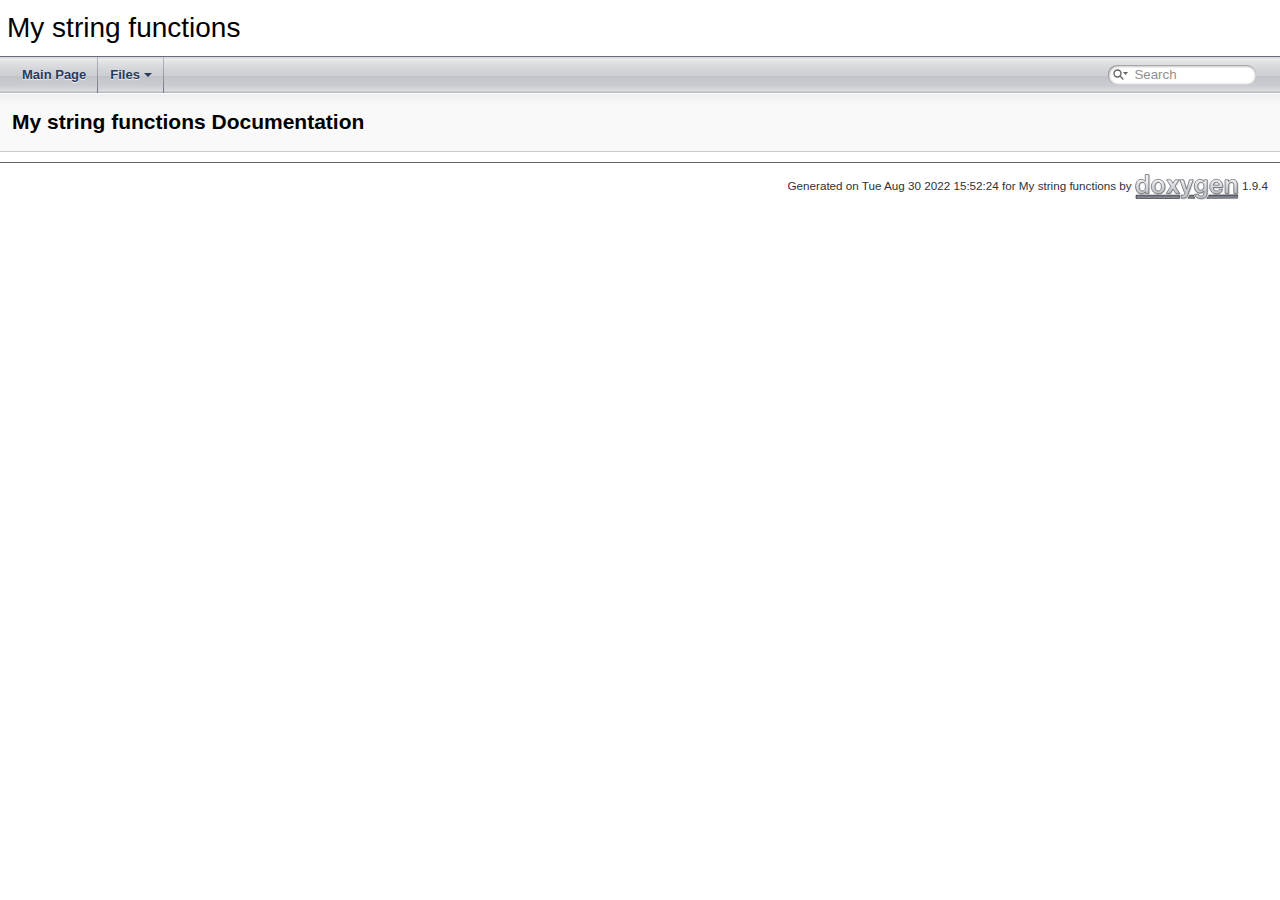
<file: doc/html/index.html>
<!DOCTYPE html PUBLIC "-//W3C//DTD XHTML 1.0 Transitional//EN" "https://www.w3.org/TR/xhtml1/DTD/xhtml1-transitional.dtd">
<html xmlns="http://www.w3.org/1999/xhtml">
<head>
<meta http-equiv="Content-Type" content="text/xhtml;charset=UTF-8"/>
<meta http-equiv="X-UA-Compatible" content="IE=11"/>
<meta name="generator" content="Doxygen 1.9.4"/>
<meta name="viewport" content="width=device-width, initial-scale=1"/>
<title>My string functions: Main Page</title>
<link href="tabs.css" rel="stylesheet" type="text/css"/>
<script type="text/javascript" src="jquery.js"></script>
<script type="text/javascript" src="dynsections.js"></script>
<link href="search/search.css" rel="stylesheet" type="text/css"/>
<script type="text/javascript" src="search/searchdata.js"></script>
<script type="text/javascript" src="search/search.js"></script>
<link href="doxygen.css" rel="stylesheet" type="text/css" />
</head>
<body>
<div id="top"><!-- do not remove this div, it is closed by doxygen! -->
<div id="titlearea">
<table cellspacing="0" cellpadding="0">
 <tbody>
 <tr id="projectrow">
  <td id="projectalign">
   <div id="projectname">My string functions
   </div>
  </td>
 </tr>
 </tbody>
</table>
</div>
<!-- end header part -->
<!-- Generated by Doxygen 1.9.4 -->
<script type="text/javascript">
/* @license magnet:?xt=urn:btih:d3d9a9a6595521f9666a5e94cc830dab83b65699&amp;dn=expat.txt MIT */
var searchBox = new SearchBox("searchBox", "search",'Search','.html');
/* @license-end */
</script>
<script type="text/javascript" src="menudata.js"></script>
<script type="text/javascript" src="menu.js"></script>
<script type="text/javascript">
/* @license magnet:?xt=urn:btih:d3d9a9a6595521f9666a5e94cc830dab83b65699&amp;dn=expat.txt MIT */
$(function() {
  initMenu('',true,false,'search.php','Search');
  $(document).ready(function() { init_search(); });
});
/* @license-end */
</script>
<div id="main-nav"></div>
</div><!-- top -->
<!-- window showing the filter options -->
<div id="MSearchSelectWindow"
     onmouseover="return searchBox.OnSearchSelectShow()"
     onmouseout="return searchBox.OnSearchSelectHide()"
     onkeydown="return searchBox.OnSearchSelectKey(event)">
</div>

<!-- iframe showing the search results (closed by default) -->
<div id="MSearchResultsWindow">
<iframe src="javascript:void(0)" frameborder="0" 
        name="MSearchResults" id="MSearchResults">
</iframe>
</div>

<div class="header">
  <div class="headertitle"><div class="title">My string functions Documentation</div></div>
</div><!--header-->
<div class="contents">
</div><!-- contents -->
<!-- start footer part -->
<hr class="footer"/><address class="footer"><small>
Generated on Tue Aug 30 2022 15:52:24 for My string functions by&#160;<a href="https://www.doxygen.org/index.html"><img class="footer" src="doxygen.svg" width="104" height="31" alt="doxygen"/></a> 1.9.4
</small></address>
</body>
</html>
</file>
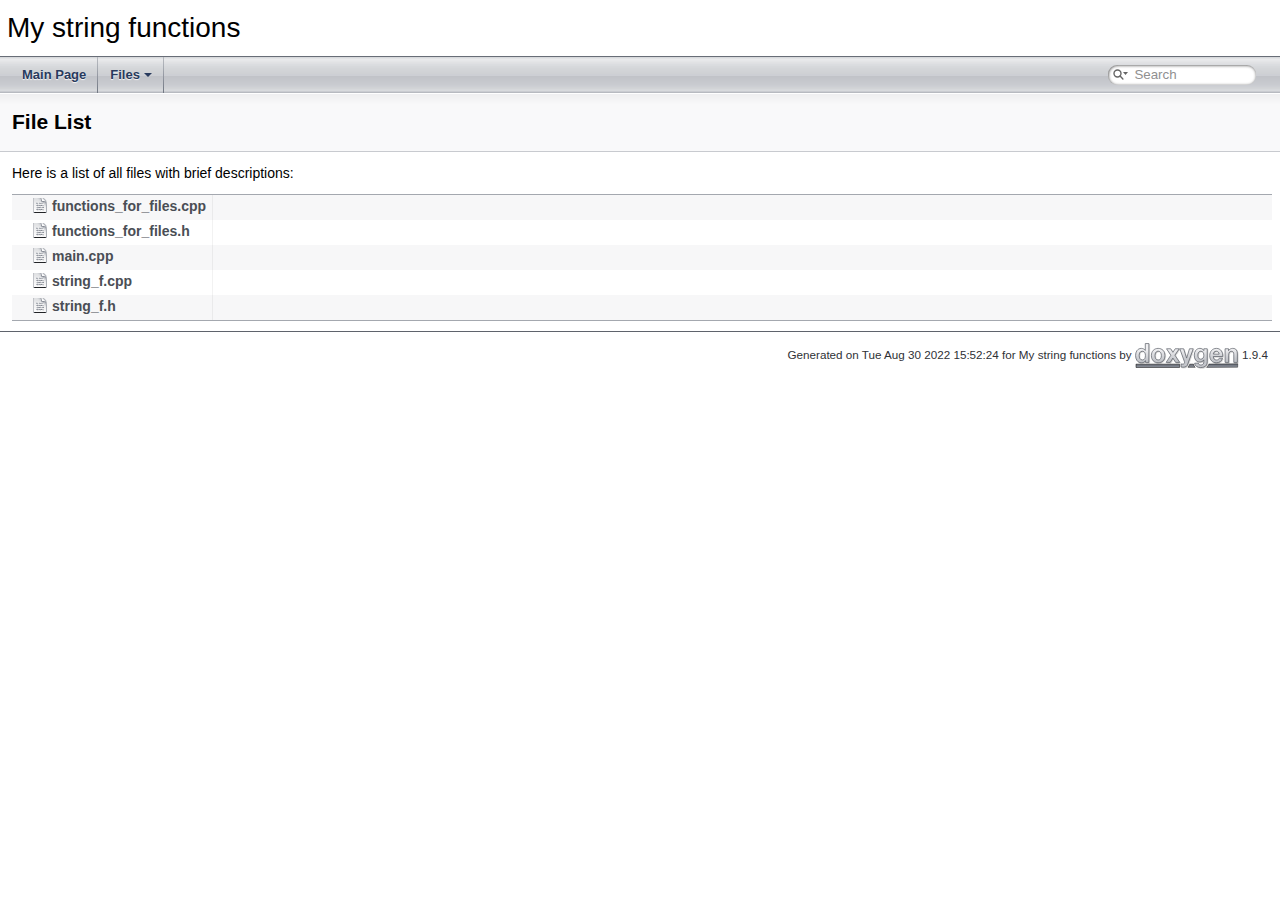
<file: doc/html/files.html>
<!DOCTYPE html PUBLIC "-//W3C//DTD XHTML 1.0 Transitional//EN" "https://www.w3.org/TR/xhtml1/DTD/xhtml1-transitional.dtd">
<html xmlns="http://www.w3.org/1999/xhtml">
<head>
<meta http-equiv="Content-Type" content="text/xhtml;charset=UTF-8"/>
<meta http-equiv="X-UA-Compatible" content="IE=11"/>
<meta name="generator" content="Doxygen 1.9.4"/>
<meta name="viewport" content="width=device-width, initial-scale=1"/>
<title>My string functions: File List</title>
<link href="tabs.css" rel="stylesheet" type="text/css"/>
<script type="text/javascript" src="jquery.js"></script>
<script type="text/javascript" src="dynsections.js"></script>
<link href="search/search.css" rel="stylesheet" type="text/css"/>
<script type="text/javascript" src="search/searchdata.js"></script>
<script type="text/javascript" src="search/search.js"></script>
<link href="doxygen.css" rel="stylesheet" type="text/css" />
</head>
<body>
<div id="top"><!-- do not remove this div, it is closed by doxygen! -->
<div id="titlearea">
<table cellspacing="0" cellpadding="0">
 <tbody>
 <tr id="projectrow">
  <td id="projectalign">
   <div id="projectname">My string functions
   </div>
  </td>
 </tr>
 </tbody>
</table>
</div>
<!-- end header part -->
<!-- Generated by Doxygen 1.9.4 -->
<script type="text/javascript">
/* @license magnet:?xt=urn:btih:d3d9a9a6595521f9666a5e94cc830dab83b65699&amp;dn=expat.txt MIT */
var searchBox = new SearchBox("searchBox", "search",'Search','.html');
/* @license-end */
</script>
<script type="text/javascript" src="menudata.js"></script>
<script type="text/javascript" src="menu.js"></script>
<script type="text/javascript">
/* @license magnet:?xt=urn:btih:d3d9a9a6595521f9666a5e94cc830dab83b65699&amp;dn=expat.txt MIT */
$(function() {
  initMenu('',true,false,'search.php','Search');
  $(document).ready(function() { init_search(); });
});
/* @license-end */
</script>
<div id="main-nav"></div>
</div><!-- top -->
<!-- window showing the filter options -->
<div id="MSearchSelectWindow"
     onmouseover="return searchBox.OnSearchSelectShow()"
     onmouseout="return searchBox.OnSearchSelectHide()"
     onkeydown="return searchBox.OnSearchSelectKey(event)">
</div>

<!-- iframe showing the search results (closed by default) -->
<div id="MSearchResultsWindow">
<iframe src="javascript:void(0)" frameborder="0" 
        name="MSearchResults" id="MSearchResults">
</iframe>
</div>

<div class="header">
  <div class="headertitle"><div class="title">File List</div></div>
</div><!--header-->
<div class="contents">
<div class="textblock">Here is a list of all files with brief descriptions:</div><div class="directory">
<table class="directory">
<tr id="row_0_" class="even"><td class="entry"><span style="width:16px;display:inline-block;">&#160;</span><span class="icondoc"></span><a class="el" href="functions__for__files_8cpp.html" target="_self">functions_for_files.cpp</a></td><td class="desc"></td></tr>
<tr id="row_1_"><td class="entry"><span style="width:16px;display:inline-block;">&#160;</span><a href="functions__for__files_8h_source.html"><span class="icondoc"></span></a><a class="el" href="functions__for__files_8h.html" target="_self">functions_for_files.h</a></td><td class="desc"></td></tr>
<tr id="row_2_" class="even"><td class="entry"><span style="width:16px;display:inline-block;">&#160;</span><span class="icondoc"></span><a class="el" href="main_8cpp.html" target="_self">main.cpp</a></td><td class="desc"></td></tr>
<tr id="row_3_"><td class="entry"><span style="width:16px;display:inline-block;">&#160;</span><span class="icondoc"></span><a class="el" href="string__f_8cpp.html" target="_self">string_f.cpp</a></td><td class="desc"></td></tr>
<tr id="row_4_" class="even"><td class="entry"><span style="width:16px;display:inline-block;">&#160;</span><a href="string__f_8h_source.html"><span class="icondoc"></span></a><a class="el" href="string__f_8h.html" target="_self">string_f.h</a></td><td class="desc"></td></tr>
</table>
</div><!-- directory -->
</div><!-- contents -->
<!-- start footer part -->
<hr class="footer"/><address class="footer"><small>
Generated on Tue Aug 30 2022 15:52:24 for My string functions by&#160;<a href="https://www.doxygen.org/index.html"><img class="footer" src="doxygen.svg" width="104" height="31" alt="doxygen"/></a> 1.9.4
</small></address>
</body>
</html>
</file>
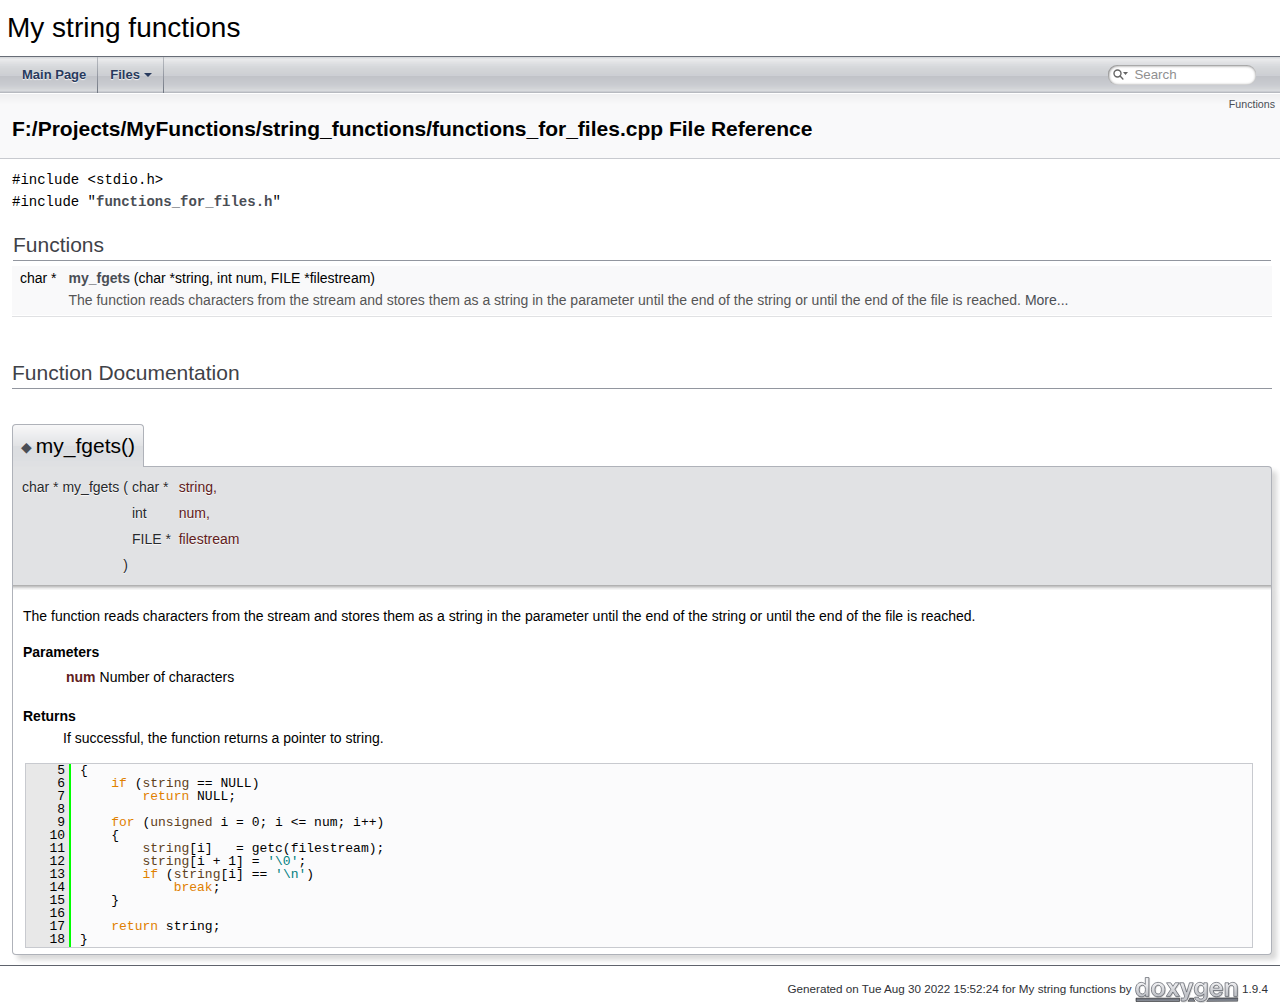
<file: doc/html/functions__for__files_8cpp.html>
<!DOCTYPE html PUBLIC "-//W3C//DTD XHTML 1.0 Transitional//EN" "https://www.w3.org/TR/xhtml1/DTD/xhtml1-transitional.dtd">
<html xmlns="http://www.w3.org/1999/xhtml">
<head>
<meta http-equiv="Content-Type" content="text/xhtml;charset=UTF-8"/>
<meta http-equiv="X-UA-Compatible" content="IE=11"/>
<meta name="generator" content="Doxygen 1.9.4"/>
<meta name="viewport" content="width=device-width, initial-scale=1"/>
<title>My string functions: F:/Projects/MyFunctions/string_functions/functions_for_files.cpp File Reference</title>
<link href="tabs.css" rel="stylesheet" type="text/css"/>
<script type="text/javascript" src="jquery.js"></script>
<script type="text/javascript" src="dynsections.js"></script>
<link href="search/search.css" rel="stylesheet" type="text/css"/>
<script type="text/javascript" src="search/searchdata.js"></script>
<script type="text/javascript" src="search/search.js"></script>
<link href="doxygen.css" rel="stylesheet" type="text/css" />
</head>
<body>
<div id="top"><!-- do not remove this div, it is closed by doxygen! -->
<div id="titlearea">
<table cellspacing="0" cellpadding="0">
 <tbody>
 <tr id="projectrow">
  <td id="projectalign">
   <div id="projectname">My string functions
   </div>
  </td>
 </tr>
 </tbody>
</table>
</div>
<!-- end header part -->
<!-- Generated by Doxygen 1.9.4 -->
<script type="text/javascript">
/* @license magnet:?xt=urn:btih:d3d9a9a6595521f9666a5e94cc830dab83b65699&amp;dn=expat.txt MIT */
var searchBox = new SearchBox("searchBox", "search",'Search','.html');
/* @license-end */
</script>
<script type="text/javascript" src="menudata.js"></script>
<script type="text/javascript" src="menu.js"></script>
<script type="text/javascript">
/* @license magnet:?xt=urn:btih:d3d9a9a6595521f9666a5e94cc830dab83b65699&amp;dn=expat.txt MIT */
$(function() {
  initMenu('',true,false,'search.php','Search');
  $(document).ready(function() { init_search(); });
});
/* @license-end */
</script>
<div id="main-nav"></div>
<!-- window showing the filter options -->
<div id="MSearchSelectWindow"
     onmouseover="return searchBox.OnSearchSelectShow()"
     onmouseout="return searchBox.OnSearchSelectHide()"
     onkeydown="return searchBox.OnSearchSelectKey(event)">
</div>

<!-- iframe showing the search results (closed by default) -->
<div id="MSearchResultsWindow">
<iframe src="javascript:void(0)" frameborder="0" 
        name="MSearchResults" id="MSearchResults">
</iframe>
</div>

</div><!-- top -->
<div class="header">
  <div class="summary">
<a href="#func-members">Functions</a>  </div>
  <div class="headertitle"><div class="title">F:/Projects/MyFunctions/string_functions/functions_for_files.cpp File Reference</div></div>
</div><!--header-->
<div class="contents">
<div class="textblock"><code>#include &lt;stdio.h&gt;</code><br />
<code>#include &quot;<a class="el" href="functions__for__files_8h_source.html">functions_for_files.h</a>&quot;</code><br />
</div><table class="memberdecls">
<tr class="heading"><td colspan="2"><h2 class="groupheader"><a id="func-members" name="func-members"></a>
Functions</h2></td></tr>
<tr class="memitem:a7947f6ed518e274ca1beb64418d7906a"><td class="memItemLeft" align="right" valign="top">char *&#160;</td><td class="memItemRight" valign="bottom"><a class="el" href="functions__for__files_8cpp.html#a7947f6ed518e274ca1beb64418d7906a">my_fgets</a> (char *string, int num, FILE *filestream)</td></tr>
<tr class="memdesc:a7947f6ed518e274ca1beb64418d7906a"><td class="mdescLeft">&#160;</td><td class="mdescRight">The function reads characters from the stream and stores them as a string in the parameter until the end of the string or until the end of the file is reached.  <a href="functions__for__files_8cpp.html#a7947f6ed518e274ca1beb64418d7906a">More...</a><br /></td></tr>
<tr class="separator:a7947f6ed518e274ca1beb64418d7906a"><td class="memSeparator" colspan="2">&#160;</td></tr>
</table>
<h2 class="groupheader">Function Documentation</h2>
<a id="a7947f6ed518e274ca1beb64418d7906a" name="a7947f6ed518e274ca1beb64418d7906a"></a>
<h2 class="memtitle"><span class="permalink"><a href="#a7947f6ed518e274ca1beb64418d7906a">&#9670;&nbsp;</a></span>my_fgets()</h2>

<div class="memitem">
<div class="memproto">
      <table class="memname">
        <tr>
          <td class="memname">char * my_fgets </td>
          <td>(</td>
          <td class="paramtype">char *&#160;</td>
          <td class="paramname"><em>string</em>, </td>
        </tr>
        <tr>
          <td class="paramkey"></td>
          <td></td>
          <td class="paramtype">int&#160;</td>
          <td class="paramname"><em>num</em>, </td>
        </tr>
        <tr>
          <td class="paramkey"></td>
          <td></td>
          <td class="paramtype">FILE *&#160;</td>
          <td class="paramname"><em>filestream</em>&#160;</td>
        </tr>
        <tr>
          <td></td>
          <td>)</td>
          <td></td><td></td>
        </tr>
      </table>
</div><div class="memdoc">

<p>The function reads characters from the stream and stores them as a string in the parameter until the end of the string or until the end of the file is reached. </p>
<dl class="params"><dt>Parameters</dt><dd>
  <table class="params">
    <tr><td class="paramname">num</td><td>Number of characters </td></tr>
  </table>
  </dd>
</dl>
<dl class="section return"><dt>Returns</dt><dd>If successful, the function returns a pointer to string. </dd></dl>
<div class="fragment"><div class="line"><span class="lineno">    5</span>{   </div>
<div class="line"><span class="lineno">    6</span>    <span class="keywordflow">if</span> (<span class="keywordtype">string</span> == NULL)</div>
<div class="line"><span class="lineno">    7</span>        <span class="keywordflow">return</span> NULL;</div>
<div class="line"><span class="lineno">    8</span> </div>
<div class="line"><span class="lineno">    9</span>    <span class="keywordflow">for</span> (<span class="keywordtype">unsigned</span> i = 0; i &lt;= num; i++)</div>
<div class="line"><span class="lineno">   10</span>    {</div>
<div class="line"><span class="lineno">   11</span>        <span class="keywordtype">string</span>[i]   = getc(filestream);</div>
<div class="line"><span class="lineno">   12</span>        <span class="keywordtype">string</span>[i + 1] = <span class="charliteral">&#39;\0&#39;</span>;</div>
<div class="line"><span class="lineno">   13</span>        <span class="keywordflow">if</span> (<span class="keywordtype">string</span>[i] == <span class="charliteral">&#39;\n&#39;</span>)</div>
<div class="line"><span class="lineno">   14</span>            <span class="keywordflow">break</span>;</div>
<div class="line"><span class="lineno">   15</span>    }</div>
<div class="line"><span class="lineno">   16</span> </div>
<div class="line"><span class="lineno">   17</span>    <span class="keywordflow">return</span> string;</div>
<div class="line"><span class="lineno">   18</span>}</div>
</div><!-- fragment -->
</div>
</div>
</div><!-- contents -->
<!-- start footer part -->
<hr class="footer"/><address class="footer"><small>
Generated on Tue Aug 30 2022 15:52:24 for My string functions by&#160;<a href="https://www.doxygen.org/index.html"><img class="footer" src="doxygen.svg" width="104" height="31" alt="doxygen"/></a> 1.9.4
</small></address>
</body>
</html>
</file>
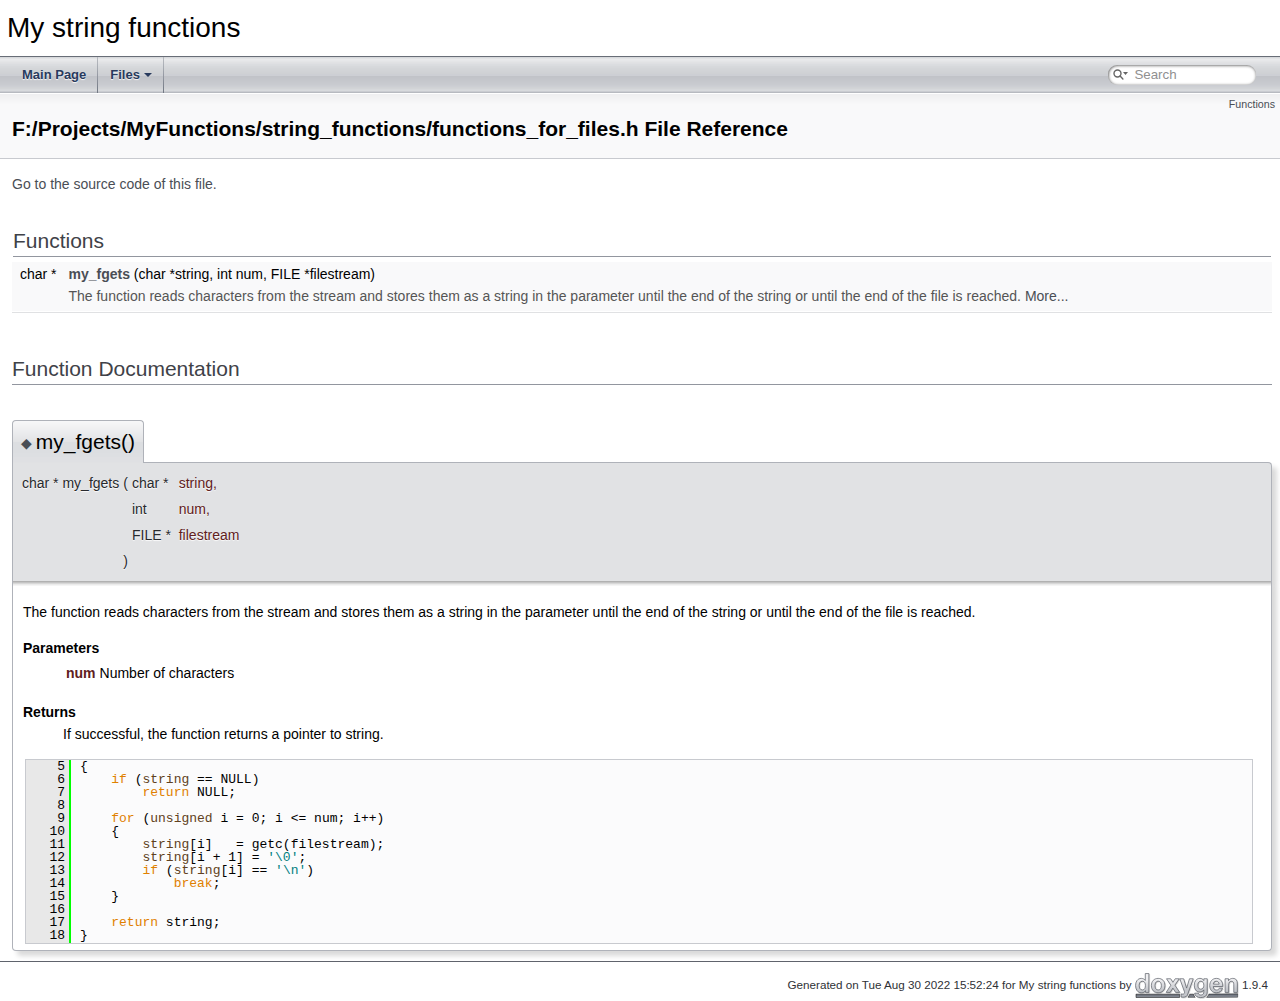
<file: doc/html/functions__for__files_8h.html>
<!DOCTYPE html PUBLIC "-//W3C//DTD XHTML 1.0 Transitional//EN" "https://www.w3.org/TR/xhtml1/DTD/xhtml1-transitional.dtd">
<html xmlns="http://www.w3.org/1999/xhtml">
<head>
<meta http-equiv="Content-Type" content="text/xhtml;charset=UTF-8"/>
<meta http-equiv="X-UA-Compatible" content="IE=11"/>
<meta name="generator" content="Doxygen 1.9.4"/>
<meta name="viewport" content="width=device-width, initial-scale=1"/>
<title>My string functions: F:/Projects/MyFunctions/string_functions/functions_for_files.h File Reference</title>
<link href="tabs.css" rel="stylesheet" type="text/css"/>
<script type="text/javascript" src="jquery.js"></script>
<script type="text/javascript" src="dynsections.js"></script>
<link href="search/search.css" rel="stylesheet" type="text/css"/>
<script type="text/javascript" src="search/searchdata.js"></script>
<script type="text/javascript" src="search/search.js"></script>
<link href="doxygen.css" rel="stylesheet" type="text/css" />
</head>
<body>
<div id="top"><!-- do not remove this div, it is closed by doxygen! -->
<div id="titlearea">
<table cellspacing="0" cellpadding="0">
 <tbody>
 <tr id="projectrow">
  <td id="projectalign">
   <div id="projectname">My string functions
   </div>
  </td>
 </tr>
 </tbody>
</table>
</div>
<!-- end header part -->
<!-- Generated by Doxygen 1.9.4 -->
<script type="text/javascript">
/* @license magnet:?xt=urn:btih:d3d9a9a6595521f9666a5e94cc830dab83b65699&amp;dn=expat.txt MIT */
var searchBox = new SearchBox("searchBox", "search",'Search','.html');
/* @license-end */
</script>
<script type="text/javascript" src="menudata.js"></script>
<script type="text/javascript" src="menu.js"></script>
<script type="text/javascript">
/* @license magnet:?xt=urn:btih:d3d9a9a6595521f9666a5e94cc830dab83b65699&amp;dn=expat.txt MIT */
$(function() {
  initMenu('',true,false,'search.php','Search');
  $(document).ready(function() { init_search(); });
});
/* @license-end */
</script>
<div id="main-nav"></div>
<!-- window showing the filter options -->
<div id="MSearchSelectWindow"
     onmouseover="return searchBox.OnSearchSelectShow()"
     onmouseout="return searchBox.OnSearchSelectHide()"
     onkeydown="return searchBox.OnSearchSelectKey(event)">
</div>

<!-- iframe showing the search results (closed by default) -->
<div id="MSearchResultsWindow">
<iframe src="javascript:void(0)" frameborder="0" 
        name="MSearchResults" id="MSearchResults">
</iframe>
</div>

</div><!-- top -->
<div class="header">
  <div class="summary">
<a href="#func-members">Functions</a>  </div>
  <div class="headertitle"><div class="title">F:/Projects/MyFunctions/string_functions/functions_for_files.h File Reference</div></div>
</div><!--header-->
<div class="contents">

<p><a href="functions__for__files_8h_source.html">Go to the source code of this file.</a></p>
<table class="memberdecls">
<tr class="heading"><td colspan="2"><h2 class="groupheader"><a id="func-members" name="func-members"></a>
Functions</h2></td></tr>
<tr class="memitem:a7947f6ed518e274ca1beb64418d7906a"><td class="memItemLeft" align="right" valign="top">char *&#160;</td><td class="memItemRight" valign="bottom"><a class="el" href="functions__for__files_8h.html#a7947f6ed518e274ca1beb64418d7906a">my_fgets</a> (char *string, int num, FILE *filestream)</td></tr>
<tr class="memdesc:a7947f6ed518e274ca1beb64418d7906a"><td class="mdescLeft">&#160;</td><td class="mdescRight">The function reads characters from the stream and stores them as a string in the parameter until the end of the string or until the end of the file is reached.  <a href="functions__for__files_8h.html#a7947f6ed518e274ca1beb64418d7906a">More...</a><br /></td></tr>
<tr class="separator:a7947f6ed518e274ca1beb64418d7906a"><td class="memSeparator" colspan="2">&#160;</td></tr>
</table>
<h2 class="groupheader">Function Documentation</h2>
<a id="a7947f6ed518e274ca1beb64418d7906a" name="a7947f6ed518e274ca1beb64418d7906a"></a>
<h2 class="memtitle"><span class="permalink"><a href="#a7947f6ed518e274ca1beb64418d7906a">&#9670;&nbsp;</a></span>my_fgets()</h2>

<div class="memitem">
<div class="memproto">
      <table class="memname">
        <tr>
          <td class="memname">char * my_fgets </td>
          <td>(</td>
          <td class="paramtype">char *&#160;</td>
          <td class="paramname"><em>string</em>, </td>
        </tr>
        <tr>
          <td class="paramkey"></td>
          <td></td>
          <td class="paramtype">int&#160;</td>
          <td class="paramname"><em>num</em>, </td>
        </tr>
        <tr>
          <td class="paramkey"></td>
          <td></td>
          <td class="paramtype">FILE *&#160;</td>
          <td class="paramname"><em>filestream</em>&#160;</td>
        </tr>
        <tr>
          <td></td>
          <td>)</td>
          <td></td><td></td>
        </tr>
      </table>
</div><div class="memdoc">

<p>The function reads characters from the stream and stores them as a string in the parameter until the end of the string or until the end of the file is reached. </p>
<dl class="params"><dt>Parameters</dt><dd>
  <table class="params">
    <tr><td class="paramname">num</td><td>Number of characters </td></tr>
  </table>
  </dd>
</dl>
<dl class="section return"><dt>Returns</dt><dd>If successful, the function returns a pointer to string. </dd></dl>
<div class="fragment"><div class="line"><span class="lineno">    5</span>{   </div>
<div class="line"><span class="lineno">    6</span>    <span class="keywordflow">if</span> (<span class="keywordtype">string</span> == NULL)</div>
<div class="line"><span class="lineno">    7</span>        <span class="keywordflow">return</span> NULL;</div>
<div class="line"><span class="lineno">    8</span> </div>
<div class="line"><span class="lineno">    9</span>    <span class="keywordflow">for</span> (<span class="keywordtype">unsigned</span> i = 0; i &lt;= num; i++)</div>
<div class="line"><span class="lineno">   10</span>    {</div>
<div class="line"><span class="lineno">   11</span>        <span class="keywordtype">string</span>[i]   = getc(filestream);</div>
<div class="line"><span class="lineno">   12</span>        <span class="keywordtype">string</span>[i + 1] = <span class="charliteral">&#39;\0&#39;</span>;</div>
<div class="line"><span class="lineno">   13</span>        <span class="keywordflow">if</span> (<span class="keywordtype">string</span>[i] == <span class="charliteral">&#39;\n&#39;</span>)</div>
<div class="line"><span class="lineno">   14</span>            <span class="keywordflow">break</span>;</div>
<div class="line"><span class="lineno">   15</span>    }</div>
<div class="line"><span class="lineno">   16</span> </div>
<div class="line"><span class="lineno">   17</span>    <span class="keywordflow">return</span> string;</div>
<div class="line"><span class="lineno">   18</span>}</div>
</div><!-- fragment -->
</div>
</div>
</div><!-- contents -->
<!-- start footer part -->
<hr class="footer"/><address class="footer"><small>
Generated on Tue Aug 30 2022 15:52:24 for My string functions by&#160;<a href="https://www.doxygen.org/index.html"><img class="footer" src="doxygen.svg" width="104" height="31" alt="doxygen"/></a> 1.9.4
</small></address>
</body>
</html>
</file>
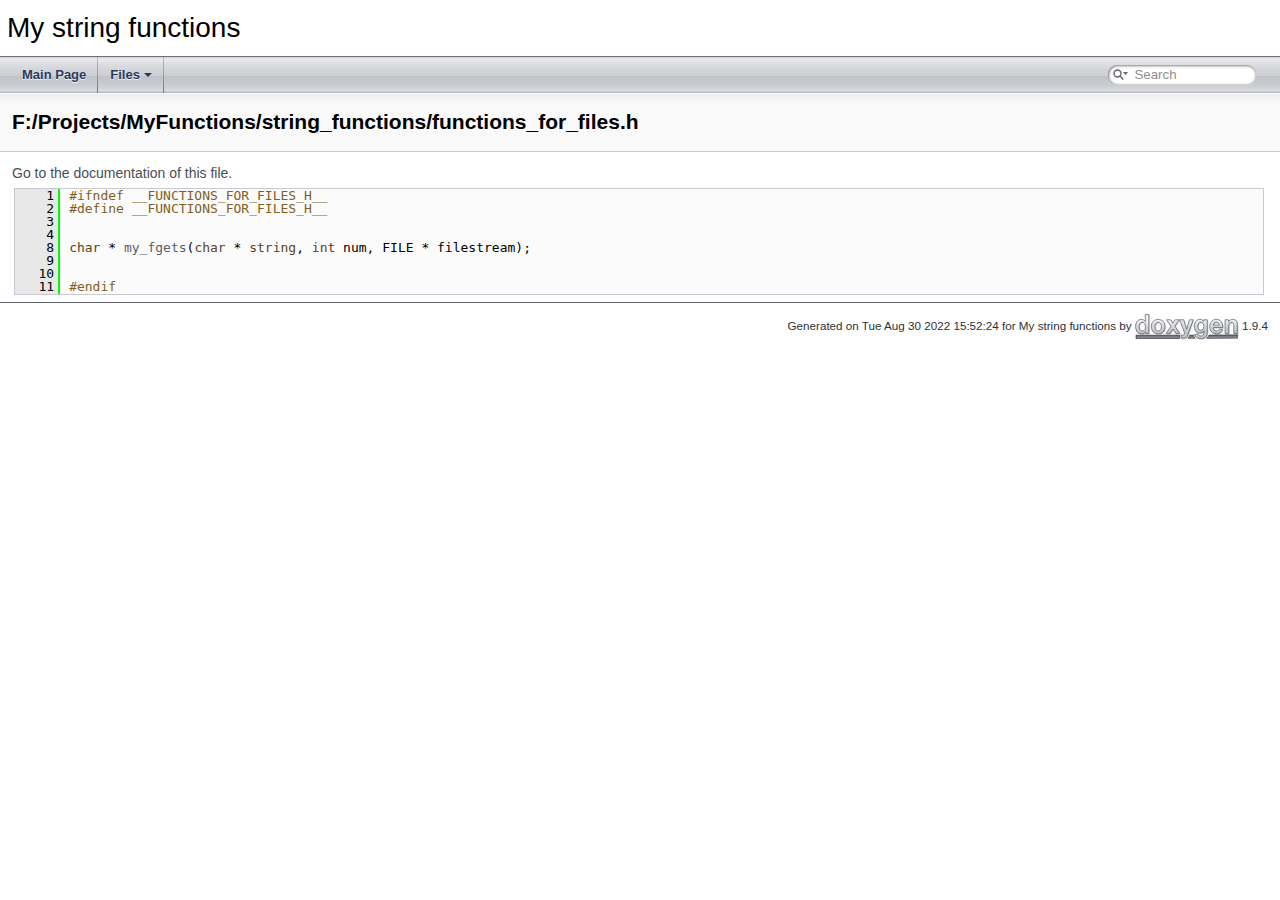
<file: doc/html/functions__for__files_8h_source.html>
<!DOCTYPE html PUBLIC "-//W3C//DTD XHTML 1.0 Transitional//EN" "https://www.w3.org/TR/xhtml1/DTD/xhtml1-transitional.dtd">
<html xmlns="http://www.w3.org/1999/xhtml">
<head>
<meta http-equiv="Content-Type" content="text/xhtml;charset=UTF-8"/>
<meta http-equiv="X-UA-Compatible" content="IE=11"/>
<meta name="generator" content="Doxygen 1.9.4"/>
<meta name="viewport" content="width=device-width, initial-scale=1"/>
<title>My string functions: F:/Projects/MyFunctions/string_functions/functions_for_files.h Source File</title>
<link href="tabs.css" rel="stylesheet" type="text/css"/>
<script type="text/javascript" src="jquery.js"></script>
<script type="text/javascript" src="dynsections.js"></script>
<link href="search/search.css" rel="stylesheet" type="text/css"/>
<script type="text/javascript" src="search/searchdata.js"></script>
<script type="text/javascript" src="search/search.js"></script>
<link href="doxygen.css" rel="stylesheet" type="text/css" />
</head>
<body>
<div id="top"><!-- do not remove this div, it is closed by doxygen! -->
<div id="titlearea">
<table cellspacing="0" cellpadding="0">
 <tbody>
 <tr id="projectrow">
  <td id="projectalign">
   <div id="projectname">My string functions
   </div>
  </td>
 </tr>
 </tbody>
</table>
</div>
<!-- end header part -->
<!-- Generated by Doxygen 1.9.4 -->
<script type="text/javascript">
/* @license magnet:?xt=urn:btih:d3d9a9a6595521f9666a5e94cc830dab83b65699&amp;dn=expat.txt MIT */
var searchBox = new SearchBox("searchBox", "search",'Search','.html');
/* @license-end */
</script>
<script type="text/javascript" src="menudata.js"></script>
<script type="text/javascript" src="menu.js"></script>
<script type="text/javascript">
/* @license magnet:?xt=urn:btih:d3d9a9a6595521f9666a5e94cc830dab83b65699&amp;dn=expat.txt MIT */
$(function() {
  initMenu('',true,false,'search.php','Search');
  $(document).ready(function() { init_search(); });
});
/* @license-end */
</script>
<div id="main-nav"></div>
</div><!-- top -->
<!-- window showing the filter options -->
<div id="MSearchSelectWindow"
     onmouseover="return searchBox.OnSearchSelectShow()"
     onmouseout="return searchBox.OnSearchSelectHide()"
     onkeydown="return searchBox.OnSearchSelectKey(event)">
</div>

<!-- iframe showing the search results (closed by default) -->
<div id="MSearchResultsWindow">
<iframe src="javascript:void(0)" frameborder="0" 
        name="MSearchResults" id="MSearchResults">
</iframe>
</div>

<div class="header">
  <div class="headertitle"><div class="title">F:/Projects/MyFunctions/string_functions/functions_for_files.h</div></div>
</div><!--header-->
<div class="contents">
<a href="functions__for__files_8h.html">Go to the documentation of this file.</a><div class="fragment"><div class="line"><a id="l00001" name="l00001"></a><span class="lineno">    1</span><span class="preprocessor">#ifndef __FUNCTIONS_FOR_FILES_H__</span></div>
<div class="line"><a id="l00002" name="l00002"></a><span class="lineno">    2</span><span class="preprocessor">#define __FUNCTIONS_FOR_FILES_H__</span></div>
<div class="line"><a id="l00003" name="l00003"></a><span class="lineno">    3</span> </div>
<div class="line"><a id="l00004" name="l00004"></a><span class="lineno">    4</span> </div>
<div class="line"><a id="l00008" name="l00008"></a><span class="lineno">    8</span><span class="keywordtype">char</span> * <a class="code hl_function" href="functions__for__files_8h.html#a7947f6ed518e274ca1beb64418d7906a">my_fgets</a>(<span class="keywordtype">char</span> * <span class="keywordtype">string</span>, <span class="keywordtype">int</span> num, FILE * filestream);</div>
<div class="line"><a id="l00009" name="l00009"></a><span class="lineno">    9</span> </div>
<div class="line"><a id="l00010" name="l00010"></a><span class="lineno">   10</span> </div>
<div class="line"><a id="l00011" name="l00011"></a><span class="lineno">   11</span><span class="preprocessor">#endif</span></div>
<div class="ttc" id="afunctions__for__files_8h_html_a7947f6ed518e274ca1beb64418d7906a"><div class="ttname"><a href="functions__for__files_8h.html#a7947f6ed518e274ca1beb64418d7906a">my_fgets</a></div><div class="ttdeci">char * my_fgets(char *string, int num, FILE *filestream)</div><div class="ttdoc">The function reads characters from the stream and stores them as a string in the parameter until the ...</div><div class="ttdef"><b>Definition:</b> functions_for_files.cpp:4</div></div>
</div><!-- fragment --></div><!-- contents -->
<!-- start footer part -->
<hr class="footer"/><address class="footer"><small>
Generated on Tue Aug 30 2022 15:52:24 for My string functions by&#160;<a href="https://www.doxygen.org/index.html"><img class="footer" src="doxygen.svg" width="104" height="31" alt="doxygen"/></a> 1.9.4
</small></address>
</body>
</html>
</file>
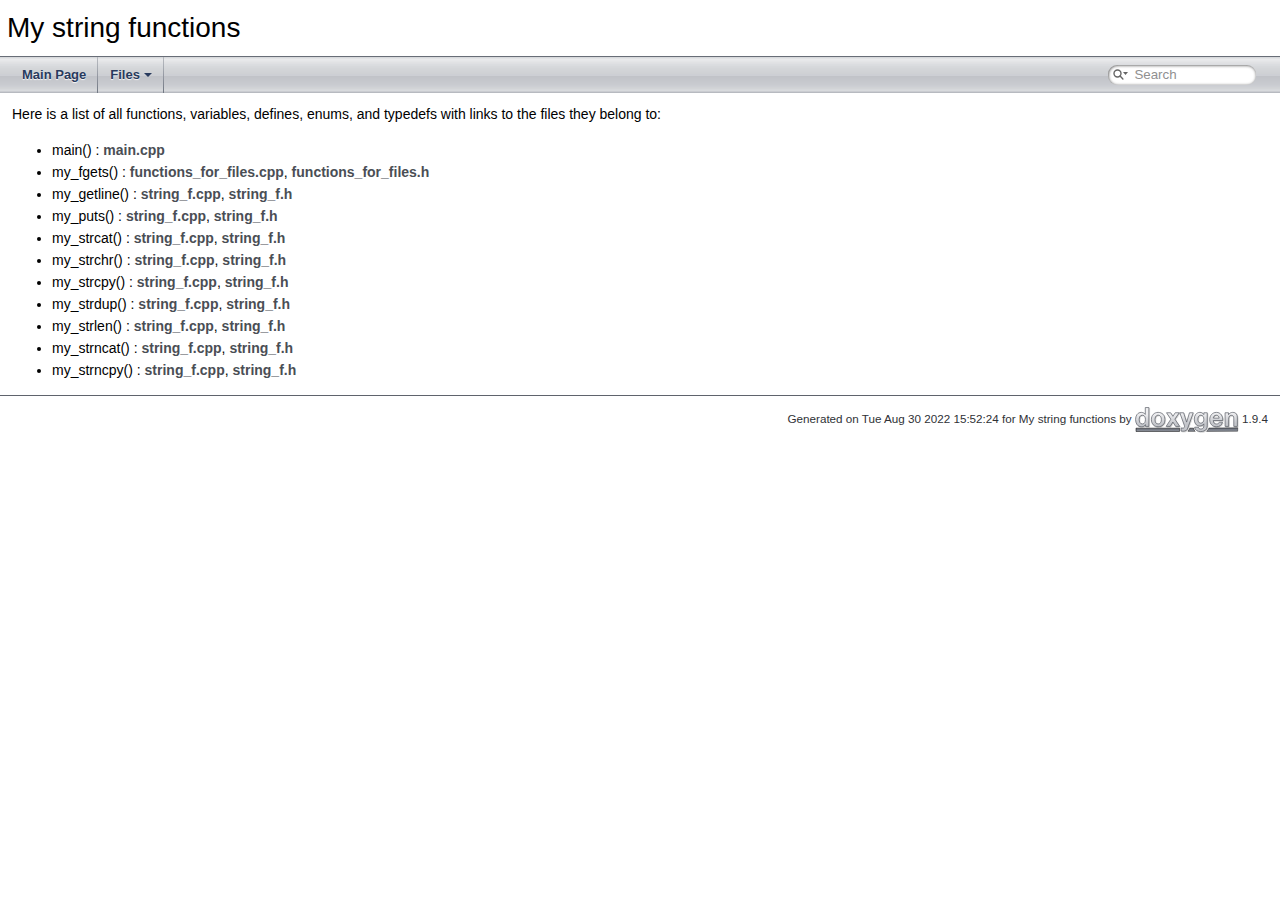
<file: doc/html/globals.html>
<!DOCTYPE html PUBLIC "-//W3C//DTD XHTML 1.0 Transitional//EN" "https://www.w3.org/TR/xhtml1/DTD/xhtml1-transitional.dtd">
<html xmlns="http://www.w3.org/1999/xhtml">
<head>
<meta http-equiv="Content-Type" content="text/xhtml;charset=UTF-8"/>
<meta http-equiv="X-UA-Compatible" content="IE=11"/>
<meta name="generator" content="Doxygen 1.9.4"/>
<meta name="viewport" content="width=device-width, initial-scale=1"/>
<title>My string functions: Globals</title>
<link href="tabs.css" rel="stylesheet" type="text/css"/>
<script type="text/javascript" src="jquery.js"></script>
<script type="text/javascript" src="dynsections.js"></script>
<link href="search/search.css" rel="stylesheet" type="text/css"/>
<script type="text/javascript" src="search/searchdata.js"></script>
<script type="text/javascript" src="search/search.js"></script>
<link href="doxygen.css" rel="stylesheet" type="text/css" />
</head>
<body>
<div id="top"><!-- do not remove this div, it is closed by doxygen! -->
<div id="titlearea">
<table cellspacing="0" cellpadding="0">
 <tbody>
 <tr id="projectrow">
  <td id="projectalign">
   <div id="projectname">My string functions
   </div>
  </td>
 </tr>
 </tbody>
</table>
</div>
<!-- end header part -->
<!-- Generated by Doxygen 1.9.4 -->
<script type="text/javascript">
/* @license magnet:?xt=urn:btih:d3d9a9a6595521f9666a5e94cc830dab83b65699&amp;dn=expat.txt MIT */
var searchBox = new SearchBox("searchBox", "search",'Search','.html');
/* @license-end */
</script>
<script type="text/javascript" src="menudata.js"></script>
<script type="text/javascript" src="menu.js"></script>
<script type="text/javascript">
/* @license magnet:?xt=urn:btih:d3d9a9a6595521f9666a5e94cc830dab83b65699&amp;dn=expat.txt MIT */
$(function() {
  initMenu('',true,false,'search.php','Search');
  $(document).ready(function() { init_search(); });
});
/* @license-end */
</script>
<div id="main-nav"></div>
</div><!-- top -->
<!-- window showing the filter options -->
<div id="MSearchSelectWindow"
     onmouseover="return searchBox.OnSearchSelectShow()"
     onmouseout="return searchBox.OnSearchSelectHide()"
     onkeydown="return searchBox.OnSearchSelectKey(event)">
</div>

<!-- iframe showing the search results (closed by default) -->
<div id="MSearchResultsWindow">
<iframe src="javascript:void(0)" frameborder="0" 
        name="MSearchResults" id="MSearchResults">
</iframe>
</div>

<div class="contents">
<div class="textblock">Here is a list of all functions, variables, defines, enums, and typedefs with links to the files they belong to:</div><ul>
<li>main()&#160;:&#160;<a class="el" href="main_8cpp.html#ae66f6b31b5ad750f1fe042a706a4e3d4">main.cpp</a></li>
<li>my_fgets()&#160;:&#160;<a class="el" href="functions__for__files_8cpp.html#a7947f6ed518e274ca1beb64418d7906a">functions_for_files.cpp</a>, <a class="el" href="functions__for__files_8h.html#a7947f6ed518e274ca1beb64418d7906a">functions_for_files.h</a></li>
<li>my_getline()&#160;:&#160;<a class="el" href="string__f_8cpp.html#a4c72e44713e1e67c5b13b535fec0a367">string_f.cpp</a>, <a class="el" href="string__f_8h.html#a4c72e44713e1e67c5b13b535fec0a367">string_f.h</a></li>
<li>my_puts()&#160;:&#160;<a class="el" href="string__f_8cpp.html#a613f18cc4b2e7c9aa4464df1431e8f66">string_f.cpp</a>, <a class="el" href="string__f_8h.html#a7e2b20d5be522723536c660a5fd33112">string_f.h</a></li>
<li>my_strcat()&#160;:&#160;<a class="el" href="string__f_8cpp.html#a70d049df1320e559d970fc55b283eca7">string_f.cpp</a>, <a class="el" href="string__f_8h.html#a70d049df1320e559d970fc55b283eca7">string_f.h</a></li>
<li>my_strchr()&#160;:&#160;<a class="el" href="string__f_8cpp.html#a4279885c3cffa4b3458e81a1fdc8f522">string_f.cpp</a>, <a class="el" href="string__f_8h.html#a4279885c3cffa4b3458e81a1fdc8f522">string_f.h</a></li>
<li>my_strcpy()&#160;:&#160;<a class="el" href="string__f_8cpp.html#a491c12196e2f7d9929cf777284c72931">string_f.cpp</a>, <a class="el" href="string__f_8h.html#a491c12196e2f7d9929cf777284c72931">string_f.h</a></li>
<li>my_strdup()&#160;:&#160;<a class="el" href="string__f_8cpp.html#a81582262a332624a470adcc11c409fdd">string_f.cpp</a>, <a class="el" href="string__f_8h.html#a81582262a332624a470adcc11c409fdd">string_f.h</a></li>
<li>my_strlen()&#160;:&#160;<a class="el" href="string__f_8cpp.html#af2f145304414f93f65d2035c25e76e86">string_f.cpp</a>, <a class="el" href="string__f_8h.html#af2f145304414f93f65d2035c25e76e86">string_f.h</a></li>
<li>my_strncat()&#160;:&#160;<a class="el" href="string__f_8cpp.html#ac7351e4b7aa487bb3282f94550773f79">string_f.cpp</a>, <a class="el" href="string__f_8h.html#ac7351e4b7aa487bb3282f94550773f79">string_f.h</a></li>
<li>my_strncpy()&#160;:&#160;<a class="el" href="string__f_8cpp.html#a831cec78dc3b009ce24e520552c4c02f">string_f.cpp</a>, <a class="el" href="string__f_8h.html#a831cec78dc3b009ce24e520552c4c02f">string_f.h</a></li>
</ul>
</div><!-- contents -->
<!-- start footer part -->
<hr class="footer"/><address class="footer"><small>
Generated on Tue Aug 30 2022 15:52:24 for My string functions by&#160;<a href="https://www.doxygen.org/index.html"><img class="footer" src="doxygen.svg" width="104" height="31" alt="doxygen"/></a> 1.9.4
</small></address>
</body>
</html>
</file>
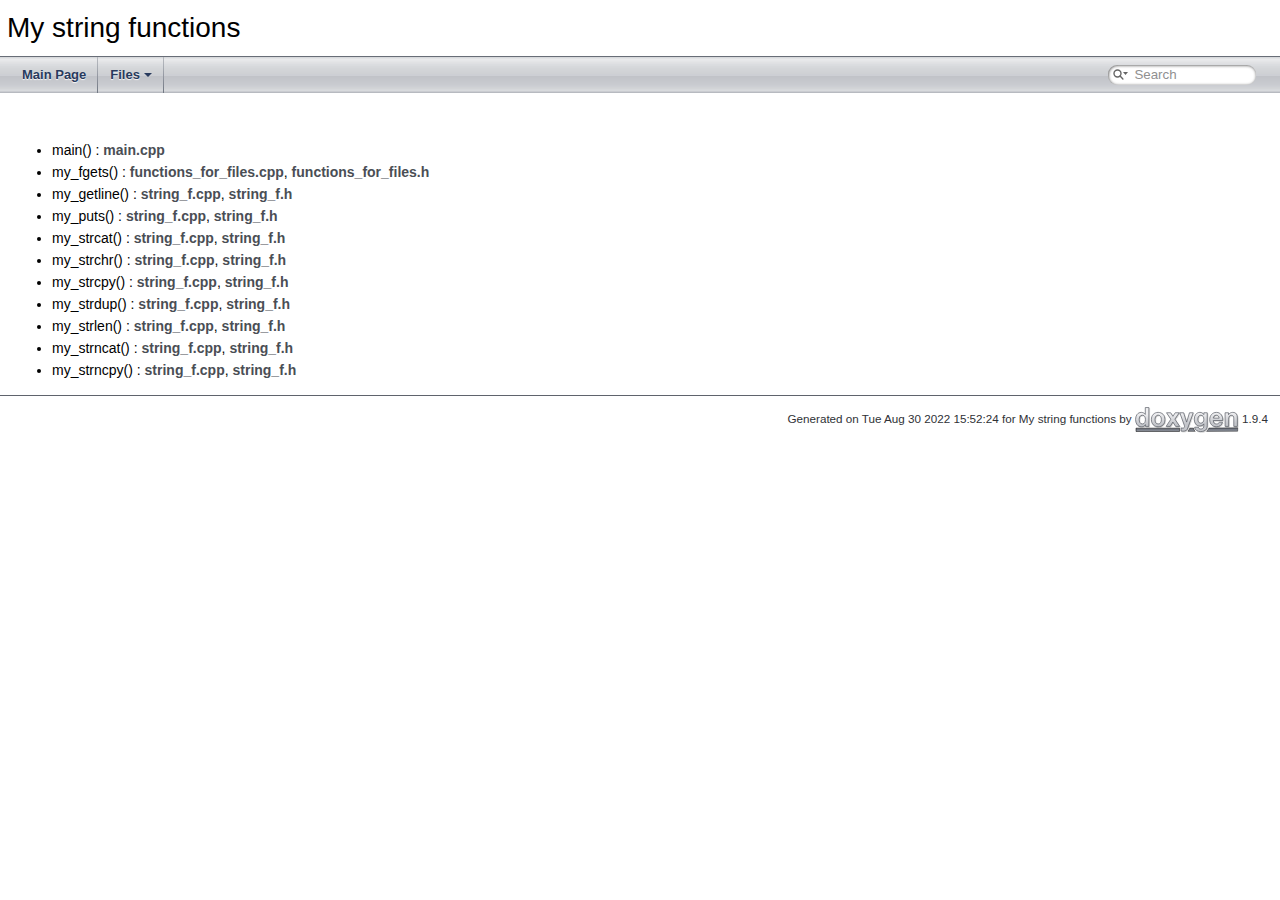
<file: doc/html/globals_func.html>
<!DOCTYPE html PUBLIC "-//W3C//DTD XHTML 1.0 Transitional//EN" "https://www.w3.org/TR/xhtml1/DTD/xhtml1-transitional.dtd">
<html xmlns="http://www.w3.org/1999/xhtml">
<head>
<meta http-equiv="Content-Type" content="text/xhtml;charset=UTF-8"/>
<meta http-equiv="X-UA-Compatible" content="IE=11"/>
<meta name="generator" content="Doxygen 1.9.4"/>
<meta name="viewport" content="width=device-width, initial-scale=1"/>
<title>My string functions: Globals</title>
<link href="tabs.css" rel="stylesheet" type="text/css"/>
<script type="text/javascript" src="jquery.js"></script>
<script type="text/javascript" src="dynsections.js"></script>
<link href="search/search.css" rel="stylesheet" type="text/css"/>
<script type="text/javascript" src="search/searchdata.js"></script>
<script type="text/javascript" src="search/search.js"></script>
<link href="doxygen.css" rel="stylesheet" type="text/css" />
</head>
<body>
<div id="top"><!-- do not remove this div, it is closed by doxygen! -->
<div id="titlearea">
<table cellspacing="0" cellpadding="0">
 <tbody>
 <tr id="projectrow">
  <td id="projectalign">
   <div id="projectname">My string functions
   </div>
  </td>
 </tr>
 </tbody>
</table>
</div>
<!-- end header part -->
<!-- Generated by Doxygen 1.9.4 -->
<script type="text/javascript">
/* @license magnet:?xt=urn:btih:d3d9a9a6595521f9666a5e94cc830dab83b65699&amp;dn=expat.txt MIT */
var searchBox = new SearchBox("searchBox", "search",'Search','.html');
/* @license-end */
</script>
<script type="text/javascript" src="menudata.js"></script>
<script type="text/javascript" src="menu.js"></script>
<script type="text/javascript">
/* @license magnet:?xt=urn:btih:d3d9a9a6595521f9666a5e94cc830dab83b65699&amp;dn=expat.txt MIT */
$(function() {
  initMenu('',true,false,'search.php','Search');
  $(document).ready(function() { init_search(); });
});
/* @license-end */
</script>
<div id="main-nav"></div>
</div><!-- top -->
<!-- window showing the filter options -->
<div id="MSearchSelectWindow"
     onmouseover="return searchBox.OnSearchSelectShow()"
     onmouseout="return searchBox.OnSearchSelectHide()"
     onkeydown="return searchBox.OnSearchSelectKey(event)">
</div>

<!-- iframe showing the search results (closed by default) -->
<div id="MSearchResultsWindow">
<iframe src="javascript:void(0)" frameborder="0" 
        name="MSearchResults" id="MSearchResults">
</iframe>
</div>

<div class="contents">
&#160;<ul>
<li>main()&#160;:&#160;<a class="el" href="main_8cpp.html#ae66f6b31b5ad750f1fe042a706a4e3d4">main.cpp</a></li>
<li>my_fgets()&#160;:&#160;<a class="el" href="functions__for__files_8cpp.html#a7947f6ed518e274ca1beb64418d7906a">functions_for_files.cpp</a>, <a class="el" href="functions__for__files_8h.html#a7947f6ed518e274ca1beb64418d7906a">functions_for_files.h</a></li>
<li>my_getline()&#160;:&#160;<a class="el" href="string__f_8cpp.html#a4c72e44713e1e67c5b13b535fec0a367">string_f.cpp</a>, <a class="el" href="string__f_8h.html#a4c72e44713e1e67c5b13b535fec0a367">string_f.h</a></li>
<li>my_puts()&#160;:&#160;<a class="el" href="string__f_8cpp.html#a613f18cc4b2e7c9aa4464df1431e8f66">string_f.cpp</a>, <a class="el" href="string__f_8h.html#a7e2b20d5be522723536c660a5fd33112">string_f.h</a></li>
<li>my_strcat()&#160;:&#160;<a class="el" href="string__f_8cpp.html#a70d049df1320e559d970fc55b283eca7">string_f.cpp</a>, <a class="el" href="string__f_8h.html#a70d049df1320e559d970fc55b283eca7">string_f.h</a></li>
<li>my_strchr()&#160;:&#160;<a class="el" href="string__f_8cpp.html#a4279885c3cffa4b3458e81a1fdc8f522">string_f.cpp</a>, <a class="el" href="string__f_8h.html#a4279885c3cffa4b3458e81a1fdc8f522">string_f.h</a></li>
<li>my_strcpy()&#160;:&#160;<a class="el" href="string__f_8cpp.html#a491c12196e2f7d9929cf777284c72931">string_f.cpp</a>, <a class="el" href="string__f_8h.html#a491c12196e2f7d9929cf777284c72931">string_f.h</a></li>
<li>my_strdup()&#160;:&#160;<a class="el" href="string__f_8cpp.html#a81582262a332624a470adcc11c409fdd">string_f.cpp</a>, <a class="el" href="string__f_8h.html#a81582262a332624a470adcc11c409fdd">string_f.h</a></li>
<li>my_strlen()&#160;:&#160;<a class="el" href="string__f_8cpp.html#af2f145304414f93f65d2035c25e76e86">string_f.cpp</a>, <a class="el" href="string__f_8h.html#af2f145304414f93f65d2035c25e76e86">string_f.h</a></li>
<li>my_strncat()&#160;:&#160;<a class="el" href="string__f_8cpp.html#ac7351e4b7aa487bb3282f94550773f79">string_f.cpp</a>, <a class="el" href="string__f_8h.html#ac7351e4b7aa487bb3282f94550773f79">string_f.h</a></li>
<li>my_strncpy()&#160;:&#160;<a class="el" href="string__f_8cpp.html#a831cec78dc3b009ce24e520552c4c02f">string_f.cpp</a>, <a class="el" href="string__f_8h.html#a831cec78dc3b009ce24e520552c4c02f">string_f.h</a></li>
</ul>
</div><!-- contents -->
<!-- start footer part -->
<hr class="footer"/><address class="footer"><small>
Generated on Tue Aug 30 2022 15:52:24 for My string functions by&#160;<a href="https://www.doxygen.org/index.html"><img class="footer" src="doxygen.svg" width="104" height="31" alt="doxygen"/></a> 1.9.4
</small></address>
</body>
</html>
</file>
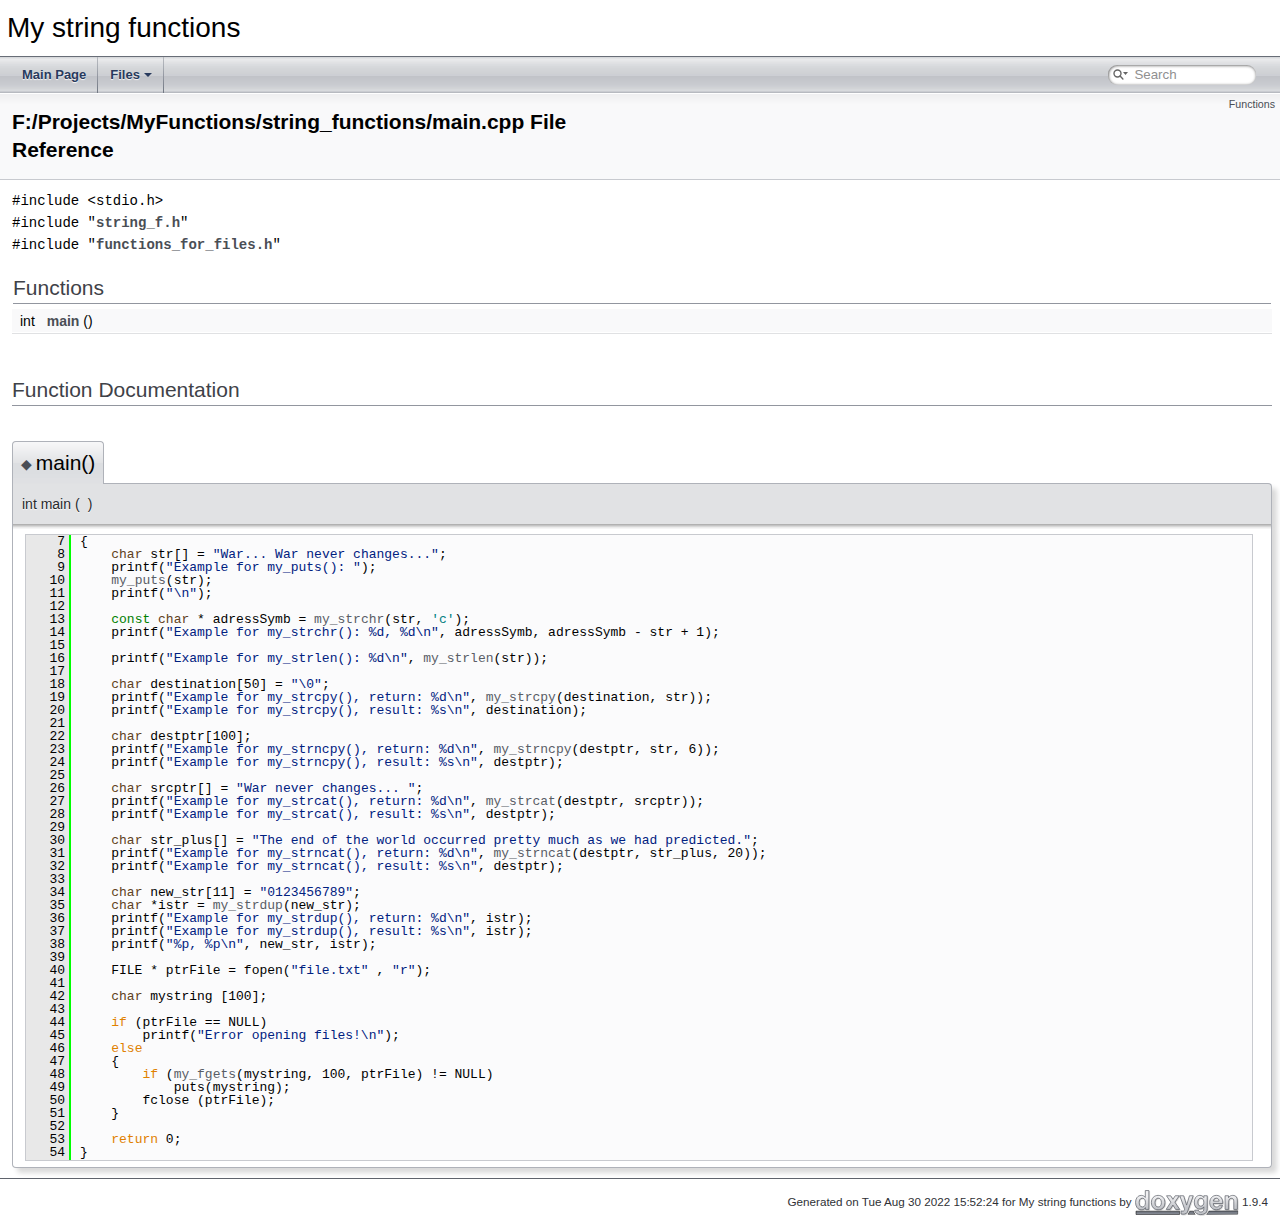
<file: doc/html/main_8cpp.html>
<!DOCTYPE html PUBLIC "-//W3C//DTD XHTML 1.0 Transitional//EN" "https://www.w3.org/TR/xhtml1/DTD/xhtml1-transitional.dtd">
<html xmlns="http://www.w3.org/1999/xhtml">
<head>
<meta http-equiv="Content-Type" content="text/xhtml;charset=UTF-8"/>
<meta http-equiv="X-UA-Compatible" content="IE=11"/>
<meta name="generator" content="Doxygen 1.9.4"/>
<meta name="viewport" content="width=device-width, initial-scale=1"/>
<title>My string functions: F:/Projects/MyFunctions/string_functions/main.cpp File Reference</title>
<link href="tabs.css" rel="stylesheet" type="text/css"/>
<script type="text/javascript" src="jquery.js"></script>
<script type="text/javascript" src="dynsections.js"></script>
<link href="search/search.css" rel="stylesheet" type="text/css"/>
<script type="text/javascript" src="search/searchdata.js"></script>
<script type="text/javascript" src="search/search.js"></script>
<link href="doxygen.css" rel="stylesheet" type="text/css" />
</head>
<body>
<div id="top"><!-- do not remove this div, it is closed by doxygen! -->
<div id="titlearea">
<table cellspacing="0" cellpadding="0">
 <tbody>
 <tr id="projectrow">
  <td id="projectalign">
   <div id="projectname">My string functions
   </div>
  </td>
 </tr>
 </tbody>
</table>
</div>
<!-- end header part -->
<!-- Generated by Doxygen 1.9.4 -->
<script type="text/javascript">
/* @license magnet:?xt=urn:btih:d3d9a9a6595521f9666a5e94cc830dab83b65699&amp;dn=expat.txt MIT */
var searchBox = new SearchBox("searchBox", "search",'Search','.html');
/* @license-end */
</script>
<script type="text/javascript" src="menudata.js"></script>
<script type="text/javascript" src="menu.js"></script>
<script type="text/javascript">
/* @license magnet:?xt=urn:btih:d3d9a9a6595521f9666a5e94cc830dab83b65699&amp;dn=expat.txt MIT */
$(function() {
  initMenu('',true,false,'search.php','Search');
  $(document).ready(function() { init_search(); });
});
/* @license-end */
</script>
<div id="main-nav"></div>
<!-- window showing the filter options -->
<div id="MSearchSelectWindow"
     onmouseover="return searchBox.OnSearchSelectShow()"
     onmouseout="return searchBox.OnSearchSelectHide()"
     onkeydown="return searchBox.OnSearchSelectKey(event)">
</div>

<!-- iframe showing the search results (closed by default) -->
<div id="MSearchResultsWindow">
<iframe src="javascript:void(0)" frameborder="0" 
        name="MSearchResults" id="MSearchResults">
</iframe>
</div>

</div><!-- top -->
<div class="header">
  <div class="summary">
<a href="#func-members">Functions</a>  </div>
  <div class="headertitle"><div class="title">F:/Projects/MyFunctions/string_functions/main.cpp File Reference</div></div>
</div><!--header-->
<div class="contents">
<div class="textblock"><code>#include &lt;stdio.h&gt;</code><br />
<code>#include &quot;<a class="el" href="string__f_8h_source.html">string_f.h</a>&quot;</code><br />
<code>#include &quot;<a class="el" href="functions__for__files_8h_source.html">functions_for_files.h</a>&quot;</code><br />
</div><table class="memberdecls">
<tr class="heading"><td colspan="2"><h2 class="groupheader"><a id="func-members" name="func-members"></a>
Functions</h2></td></tr>
<tr class="memitem:ae66f6b31b5ad750f1fe042a706a4e3d4"><td class="memItemLeft" align="right" valign="top">int&#160;</td><td class="memItemRight" valign="bottom"><a class="el" href="main_8cpp.html#ae66f6b31b5ad750f1fe042a706a4e3d4">main</a> ()</td></tr>
<tr class="separator:ae66f6b31b5ad750f1fe042a706a4e3d4"><td class="memSeparator" colspan="2">&#160;</td></tr>
</table>
<h2 class="groupheader">Function Documentation</h2>
<a id="ae66f6b31b5ad750f1fe042a706a4e3d4" name="ae66f6b31b5ad750f1fe042a706a4e3d4"></a>
<h2 class="memtitle"><span class="permalink"><a href="#ae66f6b31b5ad750f1fe042a706a4e3d4">&#9670;&nbsp;</a></span>main()</h2>

<div class="memitem">
<div class="memproto">
      <table class="memname">
        <tr>
          <td class="memname">int main </td>
          <td>(</td>
          <td class="paramname"></td><td>)</td>
          <td></td>
        </tr>
      </table>
</div><div class="memdoc">
<div class="fragment"><div class="line"><span class="lineno">    7</span>{</div>
<div class="line"><span class="lineno">    8</span>    <span class="keywordtype">char</span> str[] = <span class="stringliteral">&quot;War... War never changes...&quot;</span>;</div>
<div class="line"><span class="lineno">    9</span>    printf(<span class="stringliteral">&quot;Example for my_puts(): &quot;</span>);</div>
<div class="line"><span class="lineno">   10</span>    <a class="code hl_function" href="string__f_8cpp.html#a613f18cc4b2e7c9aa4464df1431e8f66">my_puts</a>(str);</div>
<div class="line"><span class="lineno">   11</span>    printf(<span class="stringliteral">&quot;\n&quot;</span>);</div>
<div class="line"><span class="lineno">   12</span> </div>
<div class="line"><span class="lineno">   13</span>    <span class="keyword">const</span> <span class="keywordtype">char</span> * adressSymb = <a class="code hl_function" href="string__f_8cpp.html#a4279885c3cffa4b3458e81a1fdc8f522">my_strchr</a>(str, <span class="charliteral">&#39;c&#39;</span>);</div>
<div class="line"><span class="lineno">   14</span>    printf(<span class="stringliteral">&quot;Example for my_strchr(): %d, %d\n&quot;</span>, adressSymb, adressSymb - str + 1);</div>
<div class="line"><span class="lineno">   15</span> </div>
<div class="line"><span class="lineno">   16</span>    printf(<span class="stringliteral">&quot;Example for my_strlen(): %d\n&quot;</span>, <a class="code hl_function" href="string__f_8cpp.html#af2f145304414f93f65d2035c25e76e86">my_strlen</a>(str));</div>
<div class="line"><span class="lineno">   17</span> </div>
<div class="line"><span class="lineno">   18</span>    <span class="keywordtype">char</span> destination[50] = <span class="stringliteral">&quot;\0&quot;</span>;</div>
<div class="line"><span class="lineno">   19</span>    printf(<span class="stringliteral">&quot;Example for my_strcpy(), return: %d\n&quot;</span>, <a class="code hl_function" href="string__f_8cpp.html#a491c12196e2f7d9929cf777284c72931">my_strcpy</a>(destination, str));</div>
<div class="line"><span class="lineno">   20</span>    printf(<span class="stringliteral">&quot;Example for my_strcpy(), result: %s\n&quot;</span>, destination);</div>
<div class="line"><span class="lineno">   21</span> </div>
<div class="line"><span class="lineno">   22</span>    <span class="keywordtype">char</span> destptr[100];</div>
<div class="line"><span class="lineno">   23</span>    printf(<span class="stringliteral">&quot;Example for my_strncpy(), return: %d\n&quot;</span>, <a class="code hl_function" href="string__f_8cpp.html#a831cec78dc3b009ce24e520552c4c02f">my_strncpy</a>(destptr, str, 6));</div>
<div class="line"><span class="lineno">   24</span>    printf(<span class="stringliteral">&quot;Example for my_strncpy(), result: %s\n&quot;</span>, destptr);</div>
<div class="line"><span class="lineno">   25</span> </div>
<div class="line"><span class="lineno">   26</span>    <span class="keywordtype">char</span> srcptr[] = <span class="stringliteral">&quot;War never changes... &quot;</span>;</div>
<div class="line"><span class="lineno">   27</span>    printf(<span class="stringliteral">&quot;Example for my_strcat(), return: %d\n&quot;</span>, <a class="code hl_function" href="string__f_8cpp.html#a70d049df1320e559d970fc55b283eca7">my_strcat</a>(destptr, srcptr));</div>
<div class="line"><span class="lineno">   28</span>    printf(<span class="stringliteral">&quot;Example for my_strcat(), result: %s\n&quot;</span>, destptr);</div>
<div class="line"><span class="lineno">   29</span> </div>
<div class="line"><span class="lineno">   30</span>    <span class="keywordtype">char</span> str_plus[] = <span class="stringliteral">&quot;The end of the world occurred pretty much as we had predicted.&quot;</span>;</div>
<div class="line"><span class="lineno">   31</span>    printf(<span class="stringliteral">&quot;Example for my_strncat(), return: %d\n&quot;</span>, <a class="code hl_function" href="string__f_8cpp.html#ac7351e4b7aa487bb3282f94550773f79">my_strncat</a>(destptr, str_plus, 20));</div>
<div class="line"><span class="lineno">   32</span>    printf(<span class="stringliteral">&quot;Example for my_strncat(), result: %s\n&quot;</span>, destptr);</div>
<div class="line"><span class="lineno">   33</span> </div>
<div class="line"><span class="lineno">   34</span>    <span class="keywordtype">char</span> new_str[11] = <span class="stringliteral">&quot;0123456789&quot;</span>;</div>
<div class="line"><span class="lineno">   35</span>    <span class="keywordtype">char</span> *istr = <a class="code hl_function" href="string__f_8cpp.html#a81582262a332624a470adcc11c409fdd">my_strdup</a>(new_str);</div>
<div class="line"><span class="lineno">   36</span>    printf(<span class="stringliteral">&quot;Example for my_strdup(), return: %d\n&quot;</span>, istr);</div>
<div class="line"><span class="lineno">   37</span>    printf(<span class="stringliteral">&quot;Example for my_strdup(), result: %s\n&quot;</span>, istr);</div>
<div class="line"><span class="lineno">   38</span>    printf(<span class="stringliteral">&quot;%p, %p\n&quot;</span>, new_str, istr);</div>
<div class="line"><span class="lineno">   39</span> </div>
<div class="line"><span class="lineno">   40</span>    FILE * ptrFile = fopen(<span class="stringliteral">&quot;file.txt&quot;</span> , <span class="stringliteral">&quot;r&quot;</span>);</div>
<div class="line"><span class="lineno">   41</span> </div>
<div class="line"><span class="lineno">   42</span>    <span class="keywordtype">char</span> mystring [100];</div>
<div class="line"><span class="lineno">   43</span> </div>
<div class="line"><span class="lineno">   44</span>    <span class="keywordflow">if</span> (ptrFile == NULL) </div>
<div class="line"><span class="lineno">   45</span>        printf(<span class="stringliteral">&quot;Error opening files!\n&quot;</span>);</div>
<div class="line"><span class="lineno">   46</span>    <span class="keywordflow">else</span></div>
<div class="line"><span class="lineno">   47</span>    {</div>
<div class="line"><span class="lineno">   48</span>        <span class="keywordflow">if</span> (<a class="code hl_function" href="functions__for__files_8cpp.html#a7947f6ed518e274ca1beb64418d7906a">my_fgets</a>(mystring, 100, ptrFile) != NULL)</div>
<div class="line"><span class="lineno">   49</span>            puts(mystring); </div>
<div class="line"><span class="lineno">   50</span>        fclose (ptrFile);</div>
<div class="line"><span class="lineno">   51</span>    }</div>
<div class="line"><span class="lineno">   52</span> </div>
<div class="line"><span class="lineno">   53</span>    <span class="keywordflow">return</span> 0;</div>
<div class="line"><span class="lineno">   54</span>}</div>
<div class="ttc" id="afunctions__for__files_8cpp_html_a7947f6ed518e274ca1beb64418d7906a"><div class="ttname"><a href="functions__for__files_8cpp.html#a7947f6ed518e274ca1beb64418d7906a">my_fgets</a></div><div class="ttdeci">char * my_fgets(char *string, int num, FILE *filestream)</div><div class="ttdoc">The function reads characters from the stream and stores them as a string in the parameter until the ...</div><div class="ttdef"><b>Definition:</b> functions_for_files.cpp:4</div></div>
<div class="ttc" id="astring__f_8cpp_html_a4279885c3cffa4b3458e81a1fdc8f522"><div class="ttname"><a href="string__f_8cpp.html#a4279885c3cffa4b3458e81a1fdc8f522">my_strchr</a></div><div class="ttdeci">const char * my_strchr(const char *str, int ch)</div><div class="ttdoc">The strchr function searches for the first occurrence of the symbol symbol in the string string.</div><div class="ttdef"><b>Definition:</b> string_f.cpp:15</div></div>
<div class="ttc" id="astring__f_8cpp_html_a491c12196e2f7d9929cf777284c72931"><div class="ttname"><a href="string__f_8cpp.html#a491c12196e2f7d9929cf777284c72931">my_strcpy</a></div><div class="ttdeci">char * my_strcpy(char *destination, const char *source)</div><div class="ttdoc">The function copies the srcptr C-strings, including the terminating null character to the destination...</div><div class="ttdef"><b>Definition:</b> string_f.cpp:42</div></div>
<div class="ttc" id="astring__f_8cpp_html_a613f18cc4b2e7c9aa4464df1431e8f66"><div class="ttname"><a href="string__f_8cpp.html#a613f18cc4b2e7c9aa4464df1431e8f66">my_puts</a></div><div class="ttdeci">int my_puts(const char *str)</div><div class="ttdoc">The puts function outputs a char* type string pointed to by the string parameter to the standard outp...</div><div class="ttdef"><b>Definition:</b> string_f.cpp:7</div></div>
<div class="ttc" id="astring__f_8cpp_html_a70d049df1320e559d970fc55b283eca7"><div class="ttname"><a href="string__f_8cpp.html#a70d049df1320e559d970fc55b283eca7">my_strcat</a></div><div class="ttdeci">char * my_strcat(char *destptr, const char *srcptr)</div><div class="ttdoc">Concatenation of strings.</div><div class="ttdef"><b>Definition:</b> string_f.cpp:70</div></div>
<div class="ttc" id="astring__f_8cpp_html_a81582262a332624a470adcc11c409fdd"><div class="ttname"><a href="string__f_8cpp.html#a81582262a332624a470adcc11c409fdd">my_strdup</a></div><div class="ttdeci">char * my_strdup(const char *str)</div><div class="ttdoc">The strdup function duplicates the string pointed to by the str argument.</div><div class="ttdef"><b>Definition:</b> string_f.cpp:100</div></div>
<div class="ttc" id="astring__f_8cpp_html_a831cec78dc3b009ce24e520552c4c02f"><div class="ttname"><a href="string__f_8cpp.html#a831cec78dc3b009ce24e520552c4c02f">my_strncpy</a></div><div class="ttdeci">char * my_strncpy(char *destptr, const char *srcptr, int num)</div><div class="ttdoc">The function copies the first num characters from the srcptr string to the destptr string.</div><div class="ttdef"><b>Definition:</b> string_f.cpp:54</div></div>
<div class="ttc" id="astring__f_8cpp_html_ac7351e4b7aa487bb3282f94550773f79"><div class="ttname"><a href="string__f_8cpp.html#ac7351e4b7aa487bb3282f94550773f79">my_strncat</a></div><div class="ttdeci">char * my_strncat(char *destptr, char *srcptr, int num)</div><div class="ttdoc">The function adds the first num characters of the srcptr string to the end of the destptr string,...</div><div class="ttdef"><b>Definition:</b> string_f.cpp:84</div></div>
<div class="ttc" id="astring__f_8cpp_html_af2f145304414f93f65d2035c25e76e86"><div class="ttname"><a href="string__f_8cpp.html#af2f145304414f93f65d2035c25e76e86">my_strlen</a></div><div class="ttdeci">int my_strlen(const char *str)</div><div class="ttdoc">The strlen function sees the beginning of the C-string and starts counting the number of characters f...</div><div class="ttdef"><b>Definition:</b> string_f.cpp:29</div></div>
</div><!-- fragment -->
</div>
</div>
</div><!-- contents -->
<!-- start footer part -->
<hr class="footer"/><address class="footer"><small>
Generated on Tue Aug 30 2022 15:52:24 for My string functions by&#160;<a href="https://www.doxygen.org/index.html"><img class="footer" src="doxygen.svg" width="104" height="31" alt="doxygen"/></a> 1.9.4
</small></address>
</body>
</html>
</file>
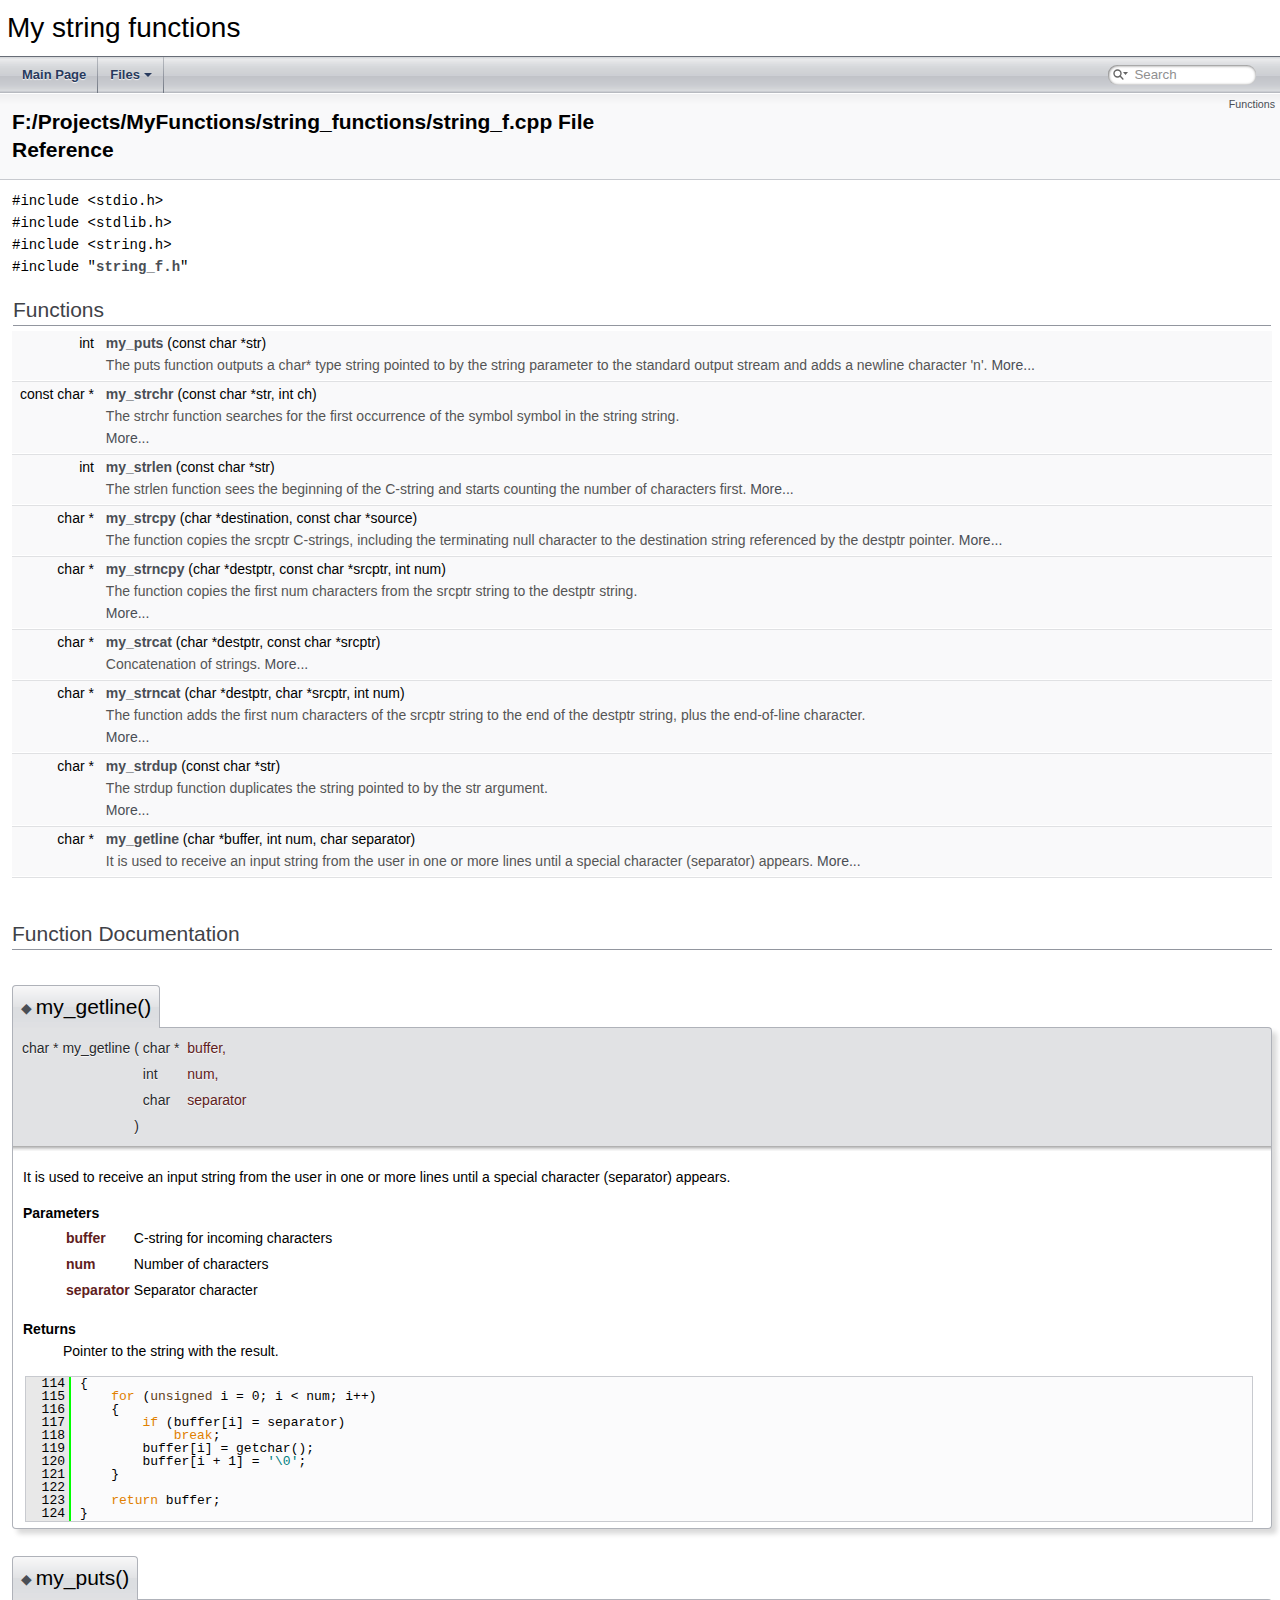
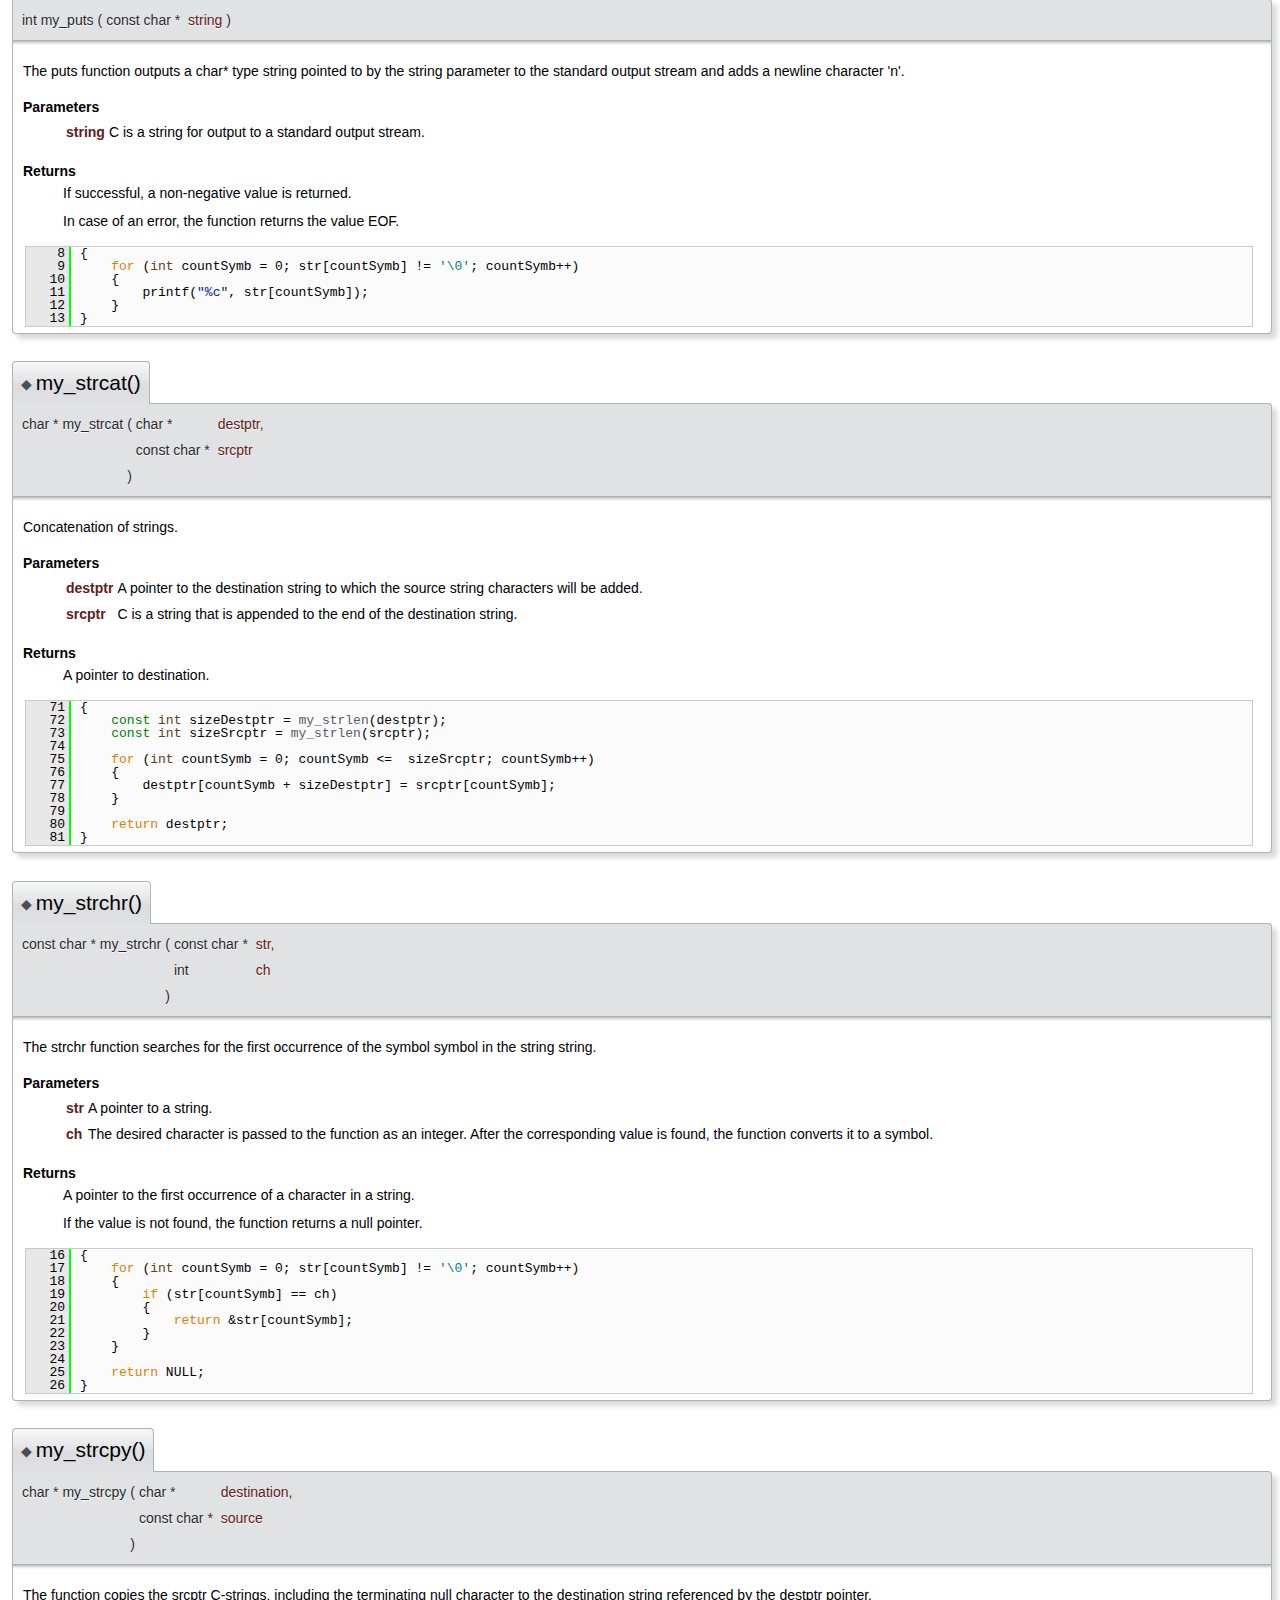
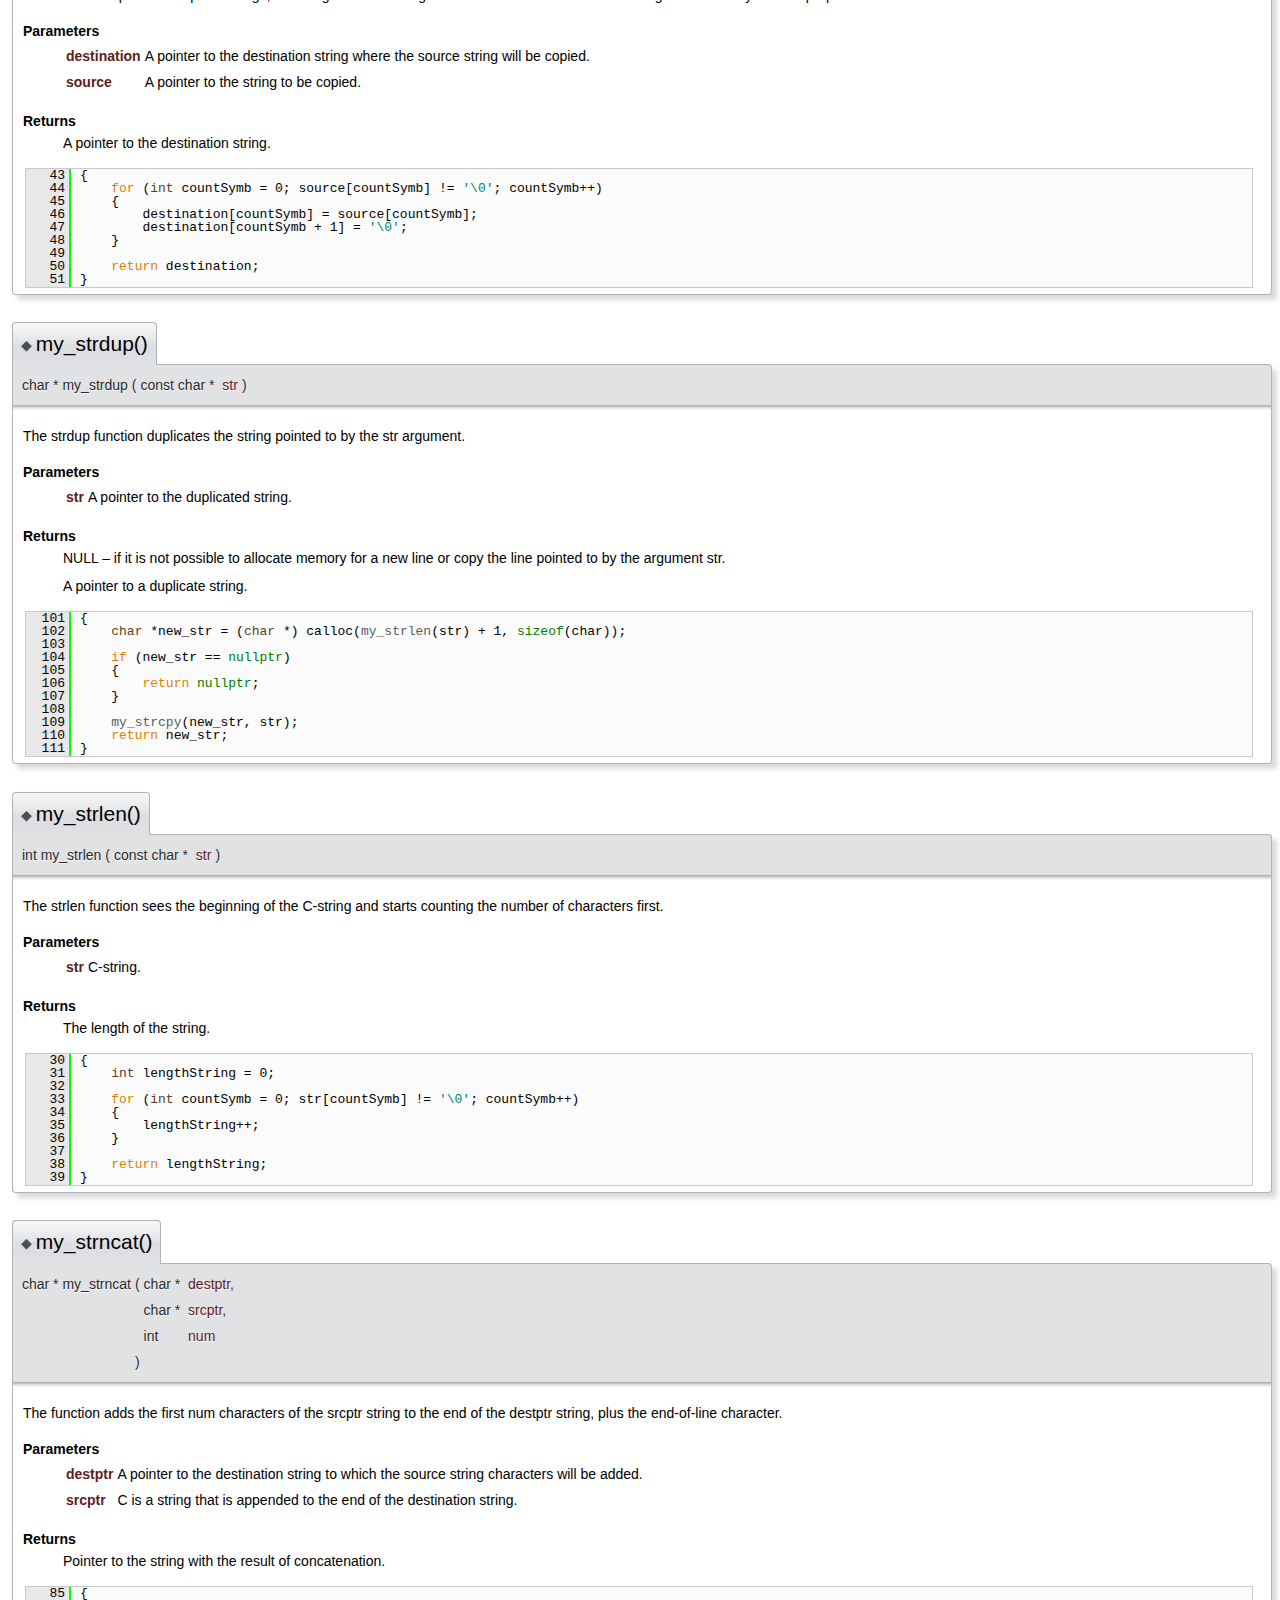
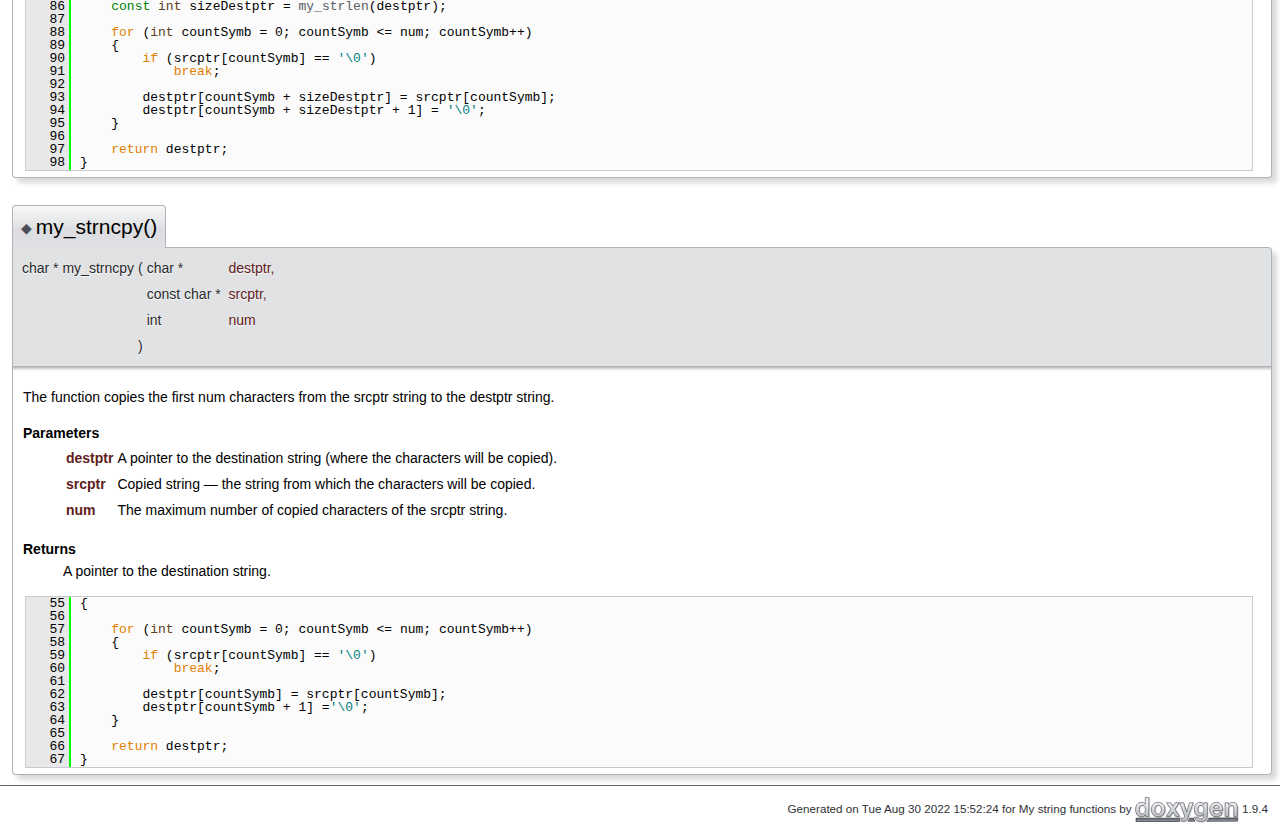
<file: doc/html/string__f_8cpp.html>
<!DOCTYPE html PUBLIC "-//W3C//DTD XHTML 1.0 Transitional//EN" "https://www.w3.org/TR/xhtml1/DTD/xhtml1-transitional.dtd">
<html xmlns="http://www.w3.org/1999/xhtml">
<head>
<meta http-equiv="Content-Type" content="text/xhtml;charset=UTF-8"/>
<meta http-equiv="X-UA-Compatible" content="IE=11"/>
<meta name="generator" content="Doxygen 1.9.4"/>
<meta name="viewport" content="width=device-width, initial-scale=1"/>
<title>My string functions: F:/Projects/MyFunctions/string_functions/string_f.cpp File Reference</title>
<link href="tabs.css" rel="stylesheet" type="text/css"/>
<script type="text/javascript" src="jquery.js"></script>
<script type="text/javascript" src="dynsections.js"></script>
<link href="search/search.css" rel="stylesheet" type="text/css"/>
<script type="text/javascript" src="search/searchdata.js"></script>
<script type="text/javascript" src="search/search.js"></script>
<link href="doxygen.css" rel="stylesheet" type="text/css" />
</head>
<body>
<div id="top"><!-- do not remove this div, it is closed by doxygen! -->
<div id="titlearea">
<table cellspacing="0" cellpadding="0">
 <tbody>
 <tr id="projectrow">
  <td id="projectalign">
   <div id="projectname">My string functions
   </div>
  </td>
 </tr>
 </tbody>
</table>
</div>
<!-- end header part -->
<!-- Generated by Doxygen 1.9.4 -->
<script type="text/javascript">
/* @license magnet:?xt=urn:btih:d3d9a9a6595521f9666a5e94cc830dab83b65699&amp;dn=expat.txt MIT */
var searchBox = new SearchBox("searchBox", "search",'Search','.html');
/* @license-end */
</script>
<script type="text/javascript" src="menudata.js"></script>
<script type="text/javascript" src="menu.js"></script>
<script type="text/javascript">
/* @license magnet:?xt=urn:btih:d3d9a9a6595521f9666a5e94cc830dab83b65699&amp;dn=expat.txt MIT */
$(function() {
  initMenu('',true,false,'search.php','Search');
  $(document).ready(function() { init_search(); });
});
/* @license-end */
</script>
<div id="main-nav"></div>
<!-- window showing the filter options -->
<div id="MSearchSelectWindow"
     onmouseover="return searchBox.OnSearchSelectShow()"
     onmouseout="return searchBox.OnSearchSelectHide()"
     onkeydown="return searchBox.OnSearchSelectKey(event)">
</div>

<!-- iframe showing the search results (closed by default) -->
<div id="MSearchResultsWindow">
<iframe src="javascript:void(0)" frameborder="0" 
        name="MSearchResults" id="MSearchResults">
</iframe>
</div>

</div><!-- top -->
<div class="header">
  <div class="summary">
<a href="#func-members">Functions</a>  </div>
  <div class="headertitle"><div class="title">F:/Projects/MyFunctions/string_functions/string_f.cpp File Reference</div></div>
</div><!--header-->
<div class="contents">
<div class="textblock"><code>#include &lt;stdio.h&gt;</code><br />
<code>#include &lt;stdlib.h&gt;</code><br />
<code>#include &lt;string.h&gt;</code><br />
<code>#include &quot;<a class="el" href="string__f_8h_source.html">string_f.h</a>&quot;</code><br />
</div><table class="memberdecls">
<tr class="heading"><td colspan="2"><h2 class="groupheader"><a id="func-members" name="func-members"></a>
Functions</h2></td></tr>
<tr class="memitem:a613f18cc4b2e7c9aa4464df1431e8f66"><td class="memItemLeft" align="right" valign="top">int&#160;</td><td class="memItemRight" valign="bottom"><a class="el" href="string__f_8cpp.html#a613f18cc4b2e7c9aa4464df1431e8f66">my_puts</a> (const char *str)</td></tr>
<tr class="memdesc:a613f18cc4b2e7c9aa4464df1431e8f66"><td class="mdescLeft">&#160;</td><td class="mdescRight">The puts function outputs a char* type string pointed to by the string parameter to the standard output stream and adds a newline character 'n'.  <a href="string__f_8cpp.html#a613f18cc4b2e7c9aa4464df1431e8f66">More...</a><br /></td></tr>
<tr class="separator:a613f18cc4b2e7c9aa4464df1431e8f66"><td class="memSeparator" colspan="2">&#160;</td></tr>
<tr class="memitem:a4279885c3cffa4b3458e81a1fdc8f522"><td class="memItemLeft" align="right" valign="top">const char *&#160;</td><td class="memItemRight" valign="bottom"><a class="el" href="string__f_8cpp.html#a4279885c3cffa4b3458e81a1fdc8f522">my_strchr</a> (const char *str, int ch)</td></tr>
<tr class="memdesc:a4279885c3cffa4b3458e81a1fdc8f522"><td class="mdescLeft">&#160;</td><td class="mdescRight">The strchr function searches for the first occurrence of the symbol symbol in the string string. <br  />
  <a href="string__f_8cpp.html#a4279885c3cffa4b3458e81a1fdc8f522">More...</a><br /></td></tr>
<tr class="separator:a4279885c3cffa4b3458e81a1fdc8f522"><td class="memSeparator" colspan="2">&#160;</td></tr>
<tr class="memitem:af2f145304414f93f65d2035c25e76e86"><td class="memItemLeft" align="right" valign="top">int&#160;</td><td class="memItemRight" valign="bottom"><a class="el" href="string__f_8cpp.html#af2f145304414f93f65d2035c25e76e86">my_strlen</a> (const char *str)</td></tr>
<tr class="memdesc:af2f145304414f93f65d2035c25e76e86"><td class="mdescLeft">&#160;</td><td class="mdescRight">The strlen function sees the beginning of the C-string and starts counting the number of characters first.  <a href="string__f_8cpp.html#af2f145304414f93f65d2035c25e76e86">More...</a><br /></td></tr>
<tr class="separator:af2f145304414f93f65d2035c25e76e86"><td class="memSeparator" colspan="2">&#160;</td></tr>
<tr class="memitem:a491c12196e2f7d9929cf777284c72931"><td class="memItemLeft" align="right" valign="top">char *&#160;</td><td class="memItemRight" valign="bottom"><a class="el" href="string__f_8cpp.html#a491c12196e2f7d9929cf777284c72931">my_strcpy</a> (char *destination, const char *source)</td></tr>
<tr class="memdesc:a491c12196e2f7d9929cf777284c72931"><td class="mdescLeft">&#160;</td><td class="mdescRight">The function copies the srcptr C-strings, including the terminating null character to the destination string referenced by the destptr pointer.  <a href="string__f_8cpp.html#a491c12196e2f7d9929cf777284c72931">More...</a><br /></td></tr>
<tr class="separator:a491c12196e2f7d9929cf777284c72931"><td class="memSeparator" colspan="2">&#160;</td></tr>
<tr class="memitem:a831cec78dc3b009ce24e520552c4c02f"><td class="memItemLeft" align="right" valign="top">char *&#160;</td><td class="memItemRight" valign="bottom"><a class="el" href="string__f_8cpp.html#a831cec78dc3b009ce24e520552c4c02f">my_strncpy</a> (char *destptr, const char *srcptr, int num)</td></tr>
<tr class="memdesc:a831cec78dc3b009ce24e520552c4c02f"><td class="mdescLeft">&#160;</td><td class="mdescRight">The function copies the first num characters from the srcptr string to the destptr string. <br  />
  <a href="string__f_8cpp.html#a831cec78dc3b009ce24e520552c4c02f">More...</a><br /></td></tr>
<tr class="separator:a831cec78dc3b009ce24e520552c4c02f"><td class="memSeparator" colspan="2">&#160;</td></tr>
<tr class="memitem:a70d049df1320e559d970fc55b283eca7"><td class="memItemLeft" align="right" valign="top">char *&#160;</td><td class="memItemRight" valign="bottom"><a class="el" href="string__f_8cpp.html#a70d049df1320e559d970fc55b283eca7">my_strcat</a> (char *destptr, const char *srcptr)</td></tr>
<tr class="memdesc:a70d049df1320e559d970fc55b283eca7"><td class="mdescLeft">&#160;</td><td class="mdescRight">Concatenation of strings.  <a href="string__f_8cpp.html#a70d049df1320e559d970fc55b283eca7">More...</a><br /></td></tr>
<tr class="separator:a70d049df1320e559d970fc55b283eca7"><td class="memSeparator" colspan="2">&#160;</td></tr>
<tr class="memitem:ac7351e4b7aa487bb3282f94550773f79"><td class="memItemLeft" align="right" valign="top">char *&#160;</td><td class="memItemRight" valign="bottom"><a class="el" href="string__f_8cpp.html#ac7351e4b7aa487bb3282f94550773f79">my_strncat</a> (char *destptr, char *srcptr, int num)</td></tr>
<tr class="memdesc:ac7351e4b7aa487bb3282f94550773f79"><td class="mdescLeft">&#160;</td><td class="mdescRight">The function adds the first num characters of the srcptr string to the end of the destptr string, plus the end-of-line character. <br  />
  <a href="string__f_8cpp.html#ac7351e4b7aa487bb3282f94550773f79">More...</a><br /></td></tr>
<tr class="separator:ac7351e4b7aa487bb3282f94550773f79"><td class="memSeparator" colspan="2">&#160;</td></tr>
<tr class="memitem:a81582262a332624a470adcc11c409fdd"><td class="memItemLeft" align="right" valign="top">char *&#160;</td><td class="memItemRight" valign="bottom"><a class="el" href="string__f_8cpp.html#a81582262a332624a470adcc11c409fdd">my_strdup</a> (const char *str)</td></tr>
<tr class="memdesc:a81582262a332624a470adcc11c409fdd"><td class="mdescLeft">&#160;</td><td class="mdescRight">The strdup function duplicates the string pointed to by the str argument. <br  />
  <a href="string__f_8cpp.html#a81582262a332624a470adcc11c409fdd">More...</a><br /></td></tr>
<tr class="separator:a81582262a332624a470adcc11c409fdd"><td class="memSeparator" colspan="2">&#160;</td></tr>
<tr class="memitem:a4c72e44713e1e67c5b13b535fec0a367"><td class="memItemLeft" align="right" valign="top">char *&#160;</td><td class="memItemRight" valign="bottom"><a class="el" href="string__f_8cpp.html#a4c72e44713e1e67c5b13b535fec0a367">my_getline</a> (char *buffer, int num, char separator)</td></tr>
<tr class="memdesc:a4c72e44713e1e67c5b13b535fec0a367"><td class="mdescLeft">&#160;</td><td class="mdescRight">It is used to receive an input string from the user in one or more lines until a special character (separator) appears.  <a href="string__f_8cpp.html#a4c72e44713e1e67c5b13b535fec0a367">More...</a><br /></td></tr>
<tr class="separator:a4c72e44713e1e67c5b13b535fec0a367"><td class="memSeparator" colspan="2">&#160;</td></tr>
</table>
<h2 class="groupheader">Function Documentation</h2>
<a id="a4c72e44713e1e67c5b13b535fec0a367" name="a4c72e44713e1e67c5b13b535fec0a367"></a>
<h2 class="memtitle"><span class="permalink"><a href="#a4c72e44713e1e67c5b13b535fec0a367">&#9670;&nbsp;</a></span>my_getline()</h2>

<div class="memitem">
<div class="memproto">
      <table class="memname">
        <tr>
          <td class="memname">char * my_getline </td>
          <td>(</td>
          <td class="paramtype">char *&#160;</td>
          <td class="paramname"><em>buffer</em>, </td>
        </tr>
        <tr>
          <td class="paramkey"></td>
          <td></td>
          <td class="paramtype">int&#160;</td>
          <td class="paramname"><em>num</em>, </td>
        </tr>
        <tr>
          <td class="paramkey"></td>
          <td></td>
          <td class="paramtype">char&#160;</td>
          <td class="paramname"><em>separator</em>&#160;</td>
        </tr>
        <tr>
          <td></td>
          <td>)</td>
          <td></td><td></td>
        </tr>
      </table>
</div><div class="memdoc">

<p>It is used to receive an input string from the user in one or more lines until a special character (separator) appears. </p>
<dl class="params"><dt>Parameters</dt><dd>
  <table class="params">
    <tr><td class="paramname">buffer</td><td>C-string for incoming characters </td></tr>
    <tr><td class="paramname">num</td><td>Number of characters </td></tr>
    <tr><td class="paramname">separator</td><td>Separator character </td></tr>
  </table>
  </dd>
</dl>
<dl class="section return"><dt>Returns</dt><dd>Pointer to the string with the result. </dd></dl>
<div class="fragment"><div class="line"><span class="lineno">  114</span>{</div>
<div class="line"><span class="lineno">  115</span>    <span class="keywordflow">for</span> (<span class="keywordtype">unsigned</span> i = 0; i &lt; num; i++)</div>
<div class="line"><span class="lineno">  116</span>    {</div>
<div class="line"><span class="lineno">  117</span>        <span class="keywordflow">if</span> (buffer[i] = separator)</div>
<div class="line"><span class="lineno">  118</span>            <span class="keywordflow">break</span>;</div>
<div class="line"><span class="lineno">  119</span>        buffer[i] = getchar();</div>
<div class="line"><span class="lineno">  120</span>        buffer[i + 1] = <span class="charliteral">&#39;\0&#39;</span>; </div>
<div class="line"><span class="lineno">  121</span>    }</div>
<div class="line"><span class="lineno">  122</span> </div>
<div class="line"><span class="lineno">  123</span>    <span class="keywordflow">return</span> buffer;</div>
<div class="line"><span class="lineno">  124</span>}</div>
</div><!-- fragment -->
</div>
</div>
<a id="a613f18cc4b2e7c9aa4464df1431e8f66" name="a613f18cc4b2e7c9aa4464df1431e8f66"></a>
<h2 class="memtitle"><span class="permalink"><a href="#a613f18cc4b2e7c9aa4464df1431e8f66">&#9670;&nbsp;</a></span>my_puts()</h2>

<div class="memitem">
<div class="memproto">
      <table class="memname">
        <tr>
          <td class="memname">int my_puts </td>
          <td>(</td>
          <td class="paramtype">const char *&#160;</td>
          <td class="paramname"><em>string</em></td><td>)</td>
          <td></td>
        </tr>
      </table>
</div><div class="memdoc">

<p>The puts function outputs a char* type string pointed to by the string parameter to the standard output stream and adds a newline character 'n'. </p>
<dl class="params"><dt>Parameters</dt><dd>
  <table class="params">
    <tr><td class="paramname">string</td><td>C is a string for output to a standard output stream. </td></tr>
  </table>
  </dd>
</dl>
<dl class="section return"><dt>Returns</dt><dd>If successful, a non-negative value is returned. </dd>
<dd>
In case of an error, the function returns the value EOF. </dd></dl>
<div class="fragment"><div class="line"><span class="lineno">    8</span>{</div>
<div class="line"><span class="lineno">    9</span>    <span class="keywordflow">for</span> (<span class="keywordtype">int</span> countSymb = 0; str[countSymb] != <span class="charliteral">&#39;\0&#39;</span>; countSymb++)</div>
<div class="line"><span class="lineno">   10</span>    {</div>
<div class="line"><span class="lineno">   11</span>        printf(<span class="stringliteral">&quot;%c&quot;</span>, str[countSymb]);</div>
<div class="line"><span class="lineno">   12</span>    }</div>
<div class="line"><span class="lineno">   13</span>}</div>
</div><!-- fragment -->
</div>
</div>
<a id="a70d049df1320e559d970fc55b283eca7" name="a70d049df1320e559d970fc55b283eca7"></a>
<h2 class="memtitle"><span class="permalink"><a href="#a70d049df1320e559d970fc55b283eca7">&#9670;&nbsp;</a></span>my_strcat()</h2>

<div class="memitem">
<div class="memproto">
      <table class="memname">
        <tr>
          <td class="memname">char * my_strcat </td>
          <td>(</td>
          <td class="paramtype">char *&#160;</td>
          <td class="paramname"><em>destptr</em>, </td>
        </tr>
        <tr>
          <td class="paramkey"></td>
          <td></td>
          <td class="paramtype">const char *&#160;</td>
          <td class="paramname"><em>srcptr</em>&#160;</td>
        </tr>
        <tr>
          <td></td>
          <td>)</td>
          <td></td><td></td>
        </tr>
      </table>
</div><div class="memdoc">

<p>Concatenation of strings. </p>
<dl class="params"><dt>Parameters</dt><dd>
  <table class="params">
    <tr><td class="paramname">destptr</td><td>A pointer to the destination string to which the source string characters will be added. </td></tr>
    <tr><td class="paramname">srcptr</td><td>C is a string that is appended to the end of the destination string. </td></tr>
  </table>
  </dd>
</dl>
<dl class="section return"><dt>Returns</dt><dd>A pointer to destination. </dd></dl>
<div class="fragment"><div class="line"><span class="lineno">   71</span>{</div>
<div class="line"><span class="lineno">   72</span>    <span class="keyword">const</span> <span class="keywordtype">int</span> sizeDestptr = <a class="code hl_function" href="string__f_8cpp.html#af2f145304414f93f65d2035c25e76e86">my_strlen</a>(destptr);</div>
<div class="line"><span class="lineno">   73</span>    <span class="keyword">const</span> <span class="keywordtype">int</span> sizeSrcptr = <a class="code hl_function" href="string__f_8cpp.html#af2f145304414f93f65d2035c25e76e86">my_strlen</a>(srcptr);</div>
<div class="line"><span class="lineno">   74</span> </div>
<div class="line"><span class="lineno">   75</span>    <span class="keywordflow">for</span> (<span class="keywordtype">int</span> countSymb = 0; countSymb &lt;=  sizeSrcptr; countSymb++)</div>
<div class="line"><span class="lineno">   76</span>    {</div>
<div class="line"><span class="lineno">   77</span>        destptr[countSymb + sizeDestptr] = srcptr[countSymb];</div>
<div class="line"><span class="lineno">   78</span>    }</div>
<div class="line"><span class="lineno">   79</span> </div>
<div class="line"><span class="lineno">   80</span>    <span class="keywordflow">return</span> destptr;</div>
<div class="line"><span class="lineno">   81</span>}</div>
<div class="ttc" id="astring__f_8cpp_html_af2f145304414f93f65d2035c25e76e86"><div class="ttname"><a href="string__f_8cpp.html#af2f145304414f93f65d2035c25e76e86">my_strlen</a></div><div class="ttdeci">int my_strlen(const char *str)</div><div class="ttdoc">The strlen function sees the beginning of the C-string and starts counting the number of characters f...</div><div class="ttdef"><b>Definition:</b> string_f.cpp:29</div></div>
</div><!-- fragment -->
</div>
</div>
<a id="a4279885c3cffa4b3458e81a1fdc8f522" name="a4279885c3cffa4b3458e81a1fdc8f522"></a>
<h2 class="memtitle"><span class="permalink"><a href="#a4279885c3cffa4b3458e81a1fdc8f522">&#9670;&nbsp;</a></span>my_strchr()</h2>

<div class="memitem">
<div class="memproto">
      <table class="memname">
        <tr>
          <td class="memname">const char * my_strchr </td>
          <td>(</td>
          <td class="paramtype">const char *&#160;</td>
          <td class="paramname"><em>str</em>, </td>
        </tr>
        <tr>
          <td class="paramkey"></td>
          <td></td>
          <td class="paramtype">int&#160;</td>
          <td class="paramname"><em>ch</em>&#160;</td>
        </tr>
        <tr>
          <td></td>
          <td>)</td>
          <td></td><td></td>
        </tr>
      </table>
</div><div class="memdoc">

<p>The strchr function searches for the first occurrence of the symbol symbol in the string string. <br  />
 </p>
<dl class="params"><dt>Parameters</dt><dd>
  <table class="params">
    <tr><td class="paramname">str</td><td>A pointer to a string. </td></tr>
    <tr><td class="paramname">ch</td><td>The desired character is passed to the function as an integer. After the corresponding value is found, the function converts it to a symbol. </td></tr>
  </table>
  </dd>
</dl>
<dl class="section return"><dt>Returns</dt><dd>A pointer to the first occurrence of a character in a string. </dd>
<dd>
If the value is not found, the function returns a null pointer. </dd></dl>
<div class="fragment"><div class="line"><span class="lineno">   16</span>{</div>
<div class="line"><span class="lineno">   17</span>    <span class="keywordflow">for</span> (<span class="keywordtype">int</span> countSymb = 0; str[countSymb] != <span class="charliteral">&#39;\0&#39;</span>; countSymb++)</div>
<div class="line"><span class="lineno">   18</span>    {</div>
<div class="line"><span class="lineno">   19</span>        <span class="keywordflow">if</span> (str[countSymb] == ch)</div>
<div class="line"><span class="lineno">   20</span>        {</div>
<div class="line"><span class="lineno">   21</span>            <span class="keywordflow">return</span> &amp;str[countSymb];</div>
<div class="line"><span class="lineno">   22</span>        }</div>
<div class="line"><span class="lineno">   23</span>    }</div>
<div class="line"><span class="lineno">   24</span>        </div>
<div class="line"><span class="lineno">   25</span>    <span class="keywordflow">return</span> NULL;</div>
<div class="line"><span class="lineno">   26</span>}</div>
</div><!-- fragment -->
</div>
</div>
<a id="a491c12196e2f7d9929cf777284c72931" name="a491c12196e2f7d9929cf777284c72931"></a>
<h2 class="memtitle"><span class="permalink"><a href="#a491c12196e2f7d9929cf777284c72931">&#9670;&nbsp;</a></span>my_strcpy()</h2>

<div class="memitem">
<div class="memproto">
      <table class="memname">
        <tr>
          <td class="memname">char * my_strcpy </td>
          <td>(</td>
          <td class="paramtype">char *&#160;</td>
          <td class="paramname"><em>destination</em>, </td>
        </tr>
        <tr>
          <td class="paramkey"></td>
          <td></td>
          <td class="paramtype">const char *&#160;</td>
          <td class="paramname"><em>source</em>&#160;</td>
        </tr>
        <tr>
          <td></td>
          <td>)</td>
          <td></td><td></td>
        </tr>
      </table>
</div><div class="memdoc">

<p>The function copies the srcptr C-strings, including the terminating null character to the destination string referenced by the destptr pointer. </p>
<dl class="params"><dt>Parameters</dt><dd>
  <table class="params">
    <tr><td class="paramname">destination</td><td>A pointer to the destination string where the source string will be copied. </td></tr>
    <tr><td class="paramname">source</td><td>A pointer to the string to be copied. <br  />
 </td></tr>
  </table>
  </dd>
</dl>
<dl class="section return"><dt>Returns</dt><dd>A pointer to the destination string. </dd></dl>
<div class="fragment"><div class="line"><span class="lineno">   43</span>{</div>
<div class="line"><span class="lineno">   44</span>    <span class="keywordflow">for</span> (<span class="keywordtype">int</span> countSymb = 0; source[countSymb] != <span class="charliteral">&#39;\0&#39;</span>; countSymb++)</div>
<div class="line"><span class="lineno">   45</span>    {</div>
<div class="line"><span class="lineno">   46</span>        destination[countSymb] = source[countSymb];</div>
<div class="line"><span class="lineno">   47</span>        destination[countSymb + 1] = <span class="charliteral">&#39;\0&#39;</span>;</div>
<div class="line"><span class="lineno">   48</span>    }</div>
<div class="line"><span class="lineno">   49</span> </div>
<div class="line"><span class="lineno">   50</span>    <span class="keywordflow">return</span> destination;</div>
<div class="line"><span class="lineno">   51</span>}</div>
</div><!-- fragment -->
</div>
</div>
<a id="a81582262a332624a470adcc11c409fdd" name="a81582262a332624a470adcc11c409fdd"></a>
<h2 class="memtitle"><span class="permalink"><a href="#a81582262a332624a470adcc11c409fdd">&#9670;&nbsp;</a></span>my_strdup()</h2>

<div class="memitem">
<div class="memproto">
      <table class="memname">
        <tr>
          <td class="memname">char * my_strdup </td>
          <td>(</td>
          <td class="paramtype">const char *&#160;</td>
          <td class="paramname"><em>str</em></td><td>)</td>
          <td></td>
        </tr>
      </table>
</div><div class="memdoc">

<p>The strdup function duplicates the string pointed to by the str argument. <br  />
 </p>
<dl class="params"><dt>Parameters</dt><dd>
  <table class="params">
    <tr><td class="paramname">str</td><td>A pointer to the duplicated string. </td></tr>
  </table>
  </dd>
</dl>
<dl class="section return"><dt>Returns</dt><dd>NULL – if it is not possible to allocate memory for a new line or copy the line pointed to by the argument str. </dd>
<dd>
A pointer to a duplicate string. </dd></dl>
<div class="fragment"><div class="line"><span class="lineno">  101</span>{</div>
<div class="line"><span class="lineno">  102</span>    <span class="keywordtype">char</span> *new_str = (<span class="keywordtype">char</span> *) calloc(<a class="code hl_function" href="string__f_8cpp.html#af2f145304414f93f65d2035c25e76e86">my_strlen</a>(str) + 1, <span class="keyword">sizeof</span>(char));</div>
<div class="line"><span class="lineno">  103</span> </div>
<div class="line"><span class="lineno">  104</span>    <span class="keywordflow">if</span> (new_str == <span class="keyword">nullptr</span>)</div>
<div class="line"><span class="lineno">  105</span>    {</div>
<div class="line"><span class="lineno">  106</span>        <span class="keywordflow">return</span> <span class="keyword">nullptr</span>;</div>
<div class="line"><span class="lineno">  107</span>    }</div>
<div class="line"><span class="lineno">  108</span> </div>
<div class="line"><span class="lineno">  109</span>    <a class="code hl_function" href="string__f_8cpp.html#a491c12196e2f7d9929cf777284c72931">my_strcpy</a>(new_str, str);</div>
<div class="line"><span class="lineno">  110</span>    <span class="keywordflow">return</span> new_str;</div>
<div class="line"><span class="lineno">  111</span>}</div>
<div class="ttc" id="astring__f_8cpp_html_a491c12196e2f7d9929cf777284c72931"><div class="ttname"><a href="string__f_8cpp.html#a491c12196e2f7d9929cf777284c72931">my_strcpy</a></div><div class="ttdeci">char * my_strcpy(char *destination, const char *source)</div><div class="ttdoc">The function copies the srcptr C-strings, including the terminating null character to the destination...</div><div class="ttdef"><b>Definition:</b> string_f.cpp:42</div></div>
</div><!-- fragment -->
</div>
</div>
<a id="af2f145304414f93f65d2035c25e76e86" name="af2f145304414f93f65d2035c25e76e86"></a>
<h2 class="memtitle"><span class="permalink"><a href="#af2f145304414f93f65d2035c25e76e86">&#9670;&nbsp;</a></span>my_strlen()</h2>

<div class="memitem">
<div class="memproto">
      <table class="memname">
        <tr>
          <td class="memname">int my_strlen </td>
          <td>(</td>
          <td class="paramtype">const char *&#160;</td>
          <td class="paramname"><em>str</em></td><td>)</td>
          <td></td>
        </tr>
      </table>
</div><div class="memdoc">

<p>The strlen function sees the beginning of the C-string and starts counting the number of characters first. </p>
<dl class="params"><dt>Parameters</dt><dd>
  <table class="params">
    <tr><td class="paramname">str</td><td>C-string. <br  />
 </td></tr>
  </table>
  </dd>
</dl>
<dl class="section return"><dt>Returns</dt><dd>The length of the string. </dd></dl>
<div class="fragment"><div class="line"><span class="lineno">   30</span>{</div>
<div class="line"><span class="lineno">   31</span>    <span class="keywordtype">int</span> lengthString = 0;</div>
<div class="line"><span class="lineno">   32</span> </div>
<div class="line"><span class="lineno">   33</span>    <span class="keywordflow">for</span> (<span class="keywordtype">int</span> countSymb = 0; str[countSymb] != <span class="charliteral">&#39;\0&#39;</span>; countSymb++)</div>
<div class="line"><span class="lineno">   34</span>    {</div>
<div class="line"><span class="lineno">   35</span>        lengthString++;</div>
<div class="line"><span class="lineno">   36</span>    }</div>
<div class="line"><span class="lineno">   37</span> </div>
<div class="line"><span class="lineno">   38</span>    <span class="keywordflow">return</span> lengthString;</div>
<div class="line"><span class="lineno">   39</span>}</div>
</div><!-- fragment -->
</div>
</div>
<a id="ac7351e4b7aa487bb3282f94550773f79" name="ac7351e4b7aa487bb3282f94550773f79"></a>
<h2 class="memtitle"><span class="permalink"><a href="#ac7351e4b7aa487bb3282f94550773f79">&#9670;&nbsp;</a></span>my_strncat()</h2>

<div class="memitem">
<div class="memproto">
      <table class="memname">
        <tr>
          <td class="memname">char * my_strncat </td>
          <td>(</td>
          <td class="paramtype">char *&#160;</td>
          <td class="paramname"><em>destptr</em>, </td>
        </tr>
        <tr>
          <td class="paramkey"></td>
          <td></td>
          <td class="paramtype">char *&#160;</td>
          <td class="paramname"><em>srcptr</em>, </td>
        </tr>
        <tr>
          <td class="paramkey"></td>
          <td></td>
          <td class="paramtype">int&#160;</td>
          <td class="paramname"><em>num</em>&#160;</td>
        </tr>
        <tr>
          <td></td>
          <td>)</td>
          <td></td><td></td>
        </tr>
      </table>
</div><div class="memdoc">

<p>The function adds the first num characters of the srcptr string to the end of the destptr string, plus the end-of-line character. <br  />
 </p>
<dl class="params"><dt>Parameters</dt><dd>
  <table class="params">
    <tr><td class="paramname">destptr</td><td>A pointer to the destination string to which the source string characters will be added. </td></tr>
    <tr><td class="paramname">srcptr</td><td>C is a string that is appended to the end of the destination string. <br  />
 </td></tr>
  </table>
  </dd>
</dl>
<dl class="section return"><dt>Returns</dt><dd>Pointer to the string with the result of concatenation. </dd></dl>
<div class="fragment"><div class="line"><span class="lineno">   85</span>{</div>
<div class="line"><span class="lineno">   86</span>    <span class="keyword">const</span> <span class="keywordtype">int</span> sizeDestptr = <a class="code hl_function" href="string__f_8cpp.html#af2f145304414f93f65d2035c25e76e86">my_strlen</a>(destptr);</div>
<div class="line"><span class="lineno">   87</span>    </div>
<div class="line"><span class="lineno">   88</span>    <span class="keywordflow">for</span> (<span class="keywordtype">int</span> countSymb = 0; countSymb &lt;= num; countSymb++)</div>
<div class="line"><span class="lineno">   89</span>    {</div>
<div class="line"><span class="lineno">   90</span>        <span class="keywordflow">if</span> (srcptr[countSymb] == <span class="charliteral">&#39;\0&#39;</span>)</div>
<div class="line"><span class="lineno">   91</span>            <span class="keywordflow">break</span>;</div>
<div class="line"><span class="lineno">   92</span> </div>
<div class="line"><span class="lineno">   93</span>        destptr[countSymb + sizeDestptr] = srcptr[countSymb];</div>
<div class="line"><span class="lineno">   94</span>        destptr[countSymb + sizeDestptr + 1] = <span class="charliteral">&#39;\0&#39;</span>;</div>
<div class="line"><span class="lineno">   95</span>    }</div>
<div class="line"><span class="lineno">   96</span> </div>
<div class="line"><span class="lineno">   97</span>    <span class="keywordflow">return</span> destptr;</div>
<div class="line"><span class="lineno">   98</span>}</div>
</div><!-- fragment -->
</div>
</div>
<a id="a831cec78dc3b009ce24e520552c4c02f" name="a831cec78dc3b009ce24e520552c4c02f"></a>
<h2 class="memtitle"><span class="permalink"><a href="#a831cec78dc3b009ce24e520552c4c02f">&#9670;&nbsp;</a></span>my_strncpy()</h2>

<div class="memitem">
<div class="memproto">
      <table class="memname">
        <tr>
          <td class="memname">char * my_strncpy </td>
          <td>(</td>
          <td class="paramtype">char *&#160;</td>
          <td class="paramname"><em>destptr</em>, </td>
        </tr>
        <tr>
          <td class="paramkey"></td>
          <td></td>
          <td class="paramtype">const char *&#160;</td>
          <td class="paramname"><em>srcptr</em>, </td>
        </tr>
        <tr>
          <td class="paramkey"></td>
          <td></td>
          <td class="paramtype">int&#160;</td>
          <td class="paramname"><em>num</em>&#160;</td>
        </tr>
        <tr>
          <td></td>
          <td>)</td>
          <td></td><td></td>
        </tr>
      </table>
</div><div class="memdoc">

<p>The function copies the first num characters from the srcptr string to the destptr string. <br  />
 </p>
<dl class="params"><dt>Parameters</dt><dd>
  <table class="params">
    <tr><td class="paramname">destptr</td><td>A pointer to the destination string (where the characters will be copied). <br  />
 </td></tr>
    <tr><td class="paramname">srcptr</td><td>Copied string — the string from which the characters will be copied. </td></tr>
    <tr><td class="paramname">num</td><td>The maximum number of copied characters of the srcptr string. </td></tr>
  </table>
  </dd>
</dl>
<dl class="section return"><dt>Returns</dt><dd>A pointer to the destination string. </dd></dl>
<div class="fragment"><div class="line"><span class="lineno">   55</span>{</div>
<div class="line"><span class="lineno">   56</span>    </div>
<div class="line"><span class="lineno">   57</span>    <span class="keywordflow">for</span> (<span class="keywordtype">int</span> countSymb = 0; countSymb &lt;= num; countSymb++)</div>
<div class="line"><span class="lineno">   58</span>    {</div>
<div class="line"><span class="lineno">   59</span>        <span class="keywordflow">if</span> (srcptr[countSymb] == <span class="charliteral">&#39;\0&#39;</span>)</div>
<div class="line"><span class="lineno">   60</span>            <span class="keywordflow">break</span>;</div>
<div class="line"><span class="lineno">   61</span> </div>
<div class="line"><span class="lineno">   62</span>        destptr[countSymb] = srcptr[countSymb];</div>
<div class="line"><span class="lineno">   63</span>        destptr[countSymb + 1] =<span class="charliteral">&#39;\0&#39;</span>;</div>
<div class="line"><span class="lineno">   64</span>    }</div>
<div class="line"><span class="lineno">   65</span> </div>
<div class="line"><span class="lineno">   66</span>    <span class="keywordflow">return</span> destptr;</div>
<div class="line"><span class="lineno">   67</span>}</div>
</div><!-- fragment -->
</div>
</div>
</div><!-- contents -->
<!-- start footer part -->
<hr class="footer"/><address class="footer"><small>
Generated on Tue Aug 30 2022 15:52:24 for My string functions by&#160;<a href="https://www.doxygen.org/index.html"><img class="footer" src="doxygen.svg" width="104" height="31" alt="doxygen"/></a> 1.9.4
</small></address>
</body>
</html>
</file>
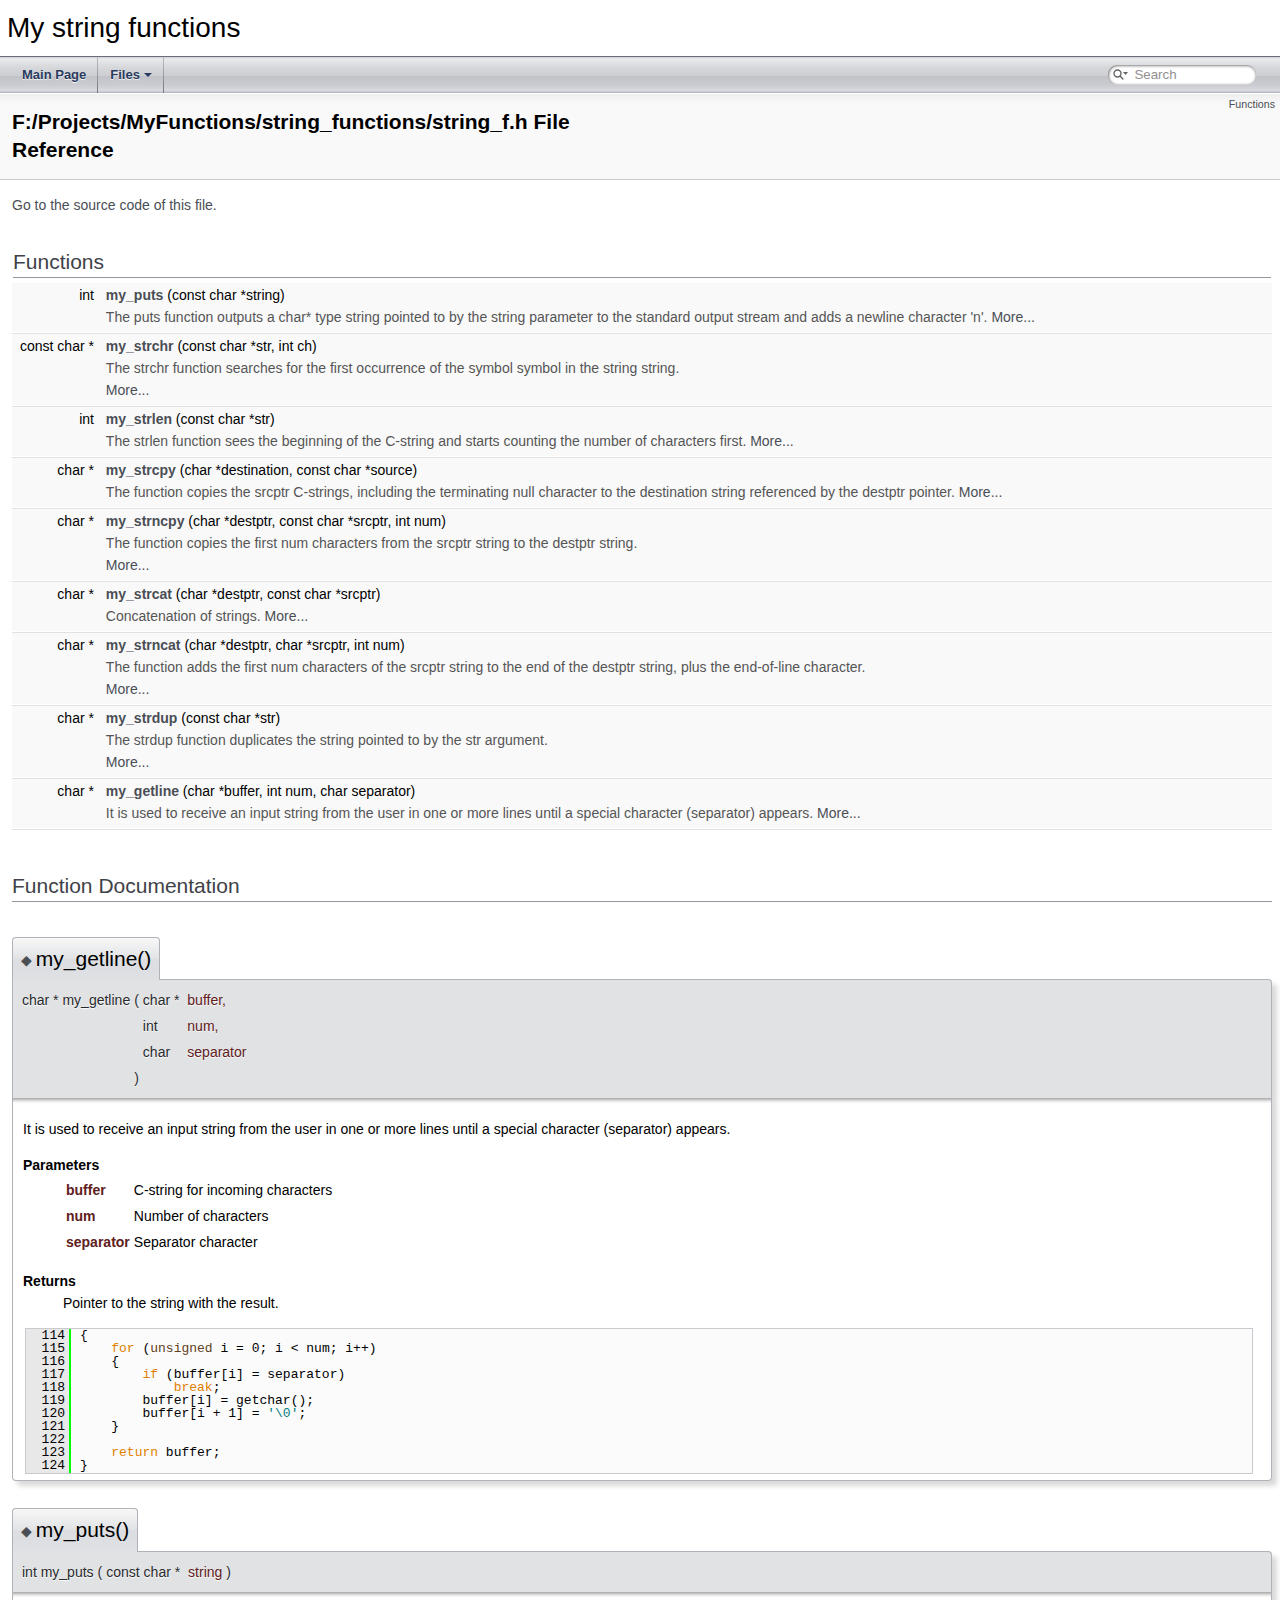
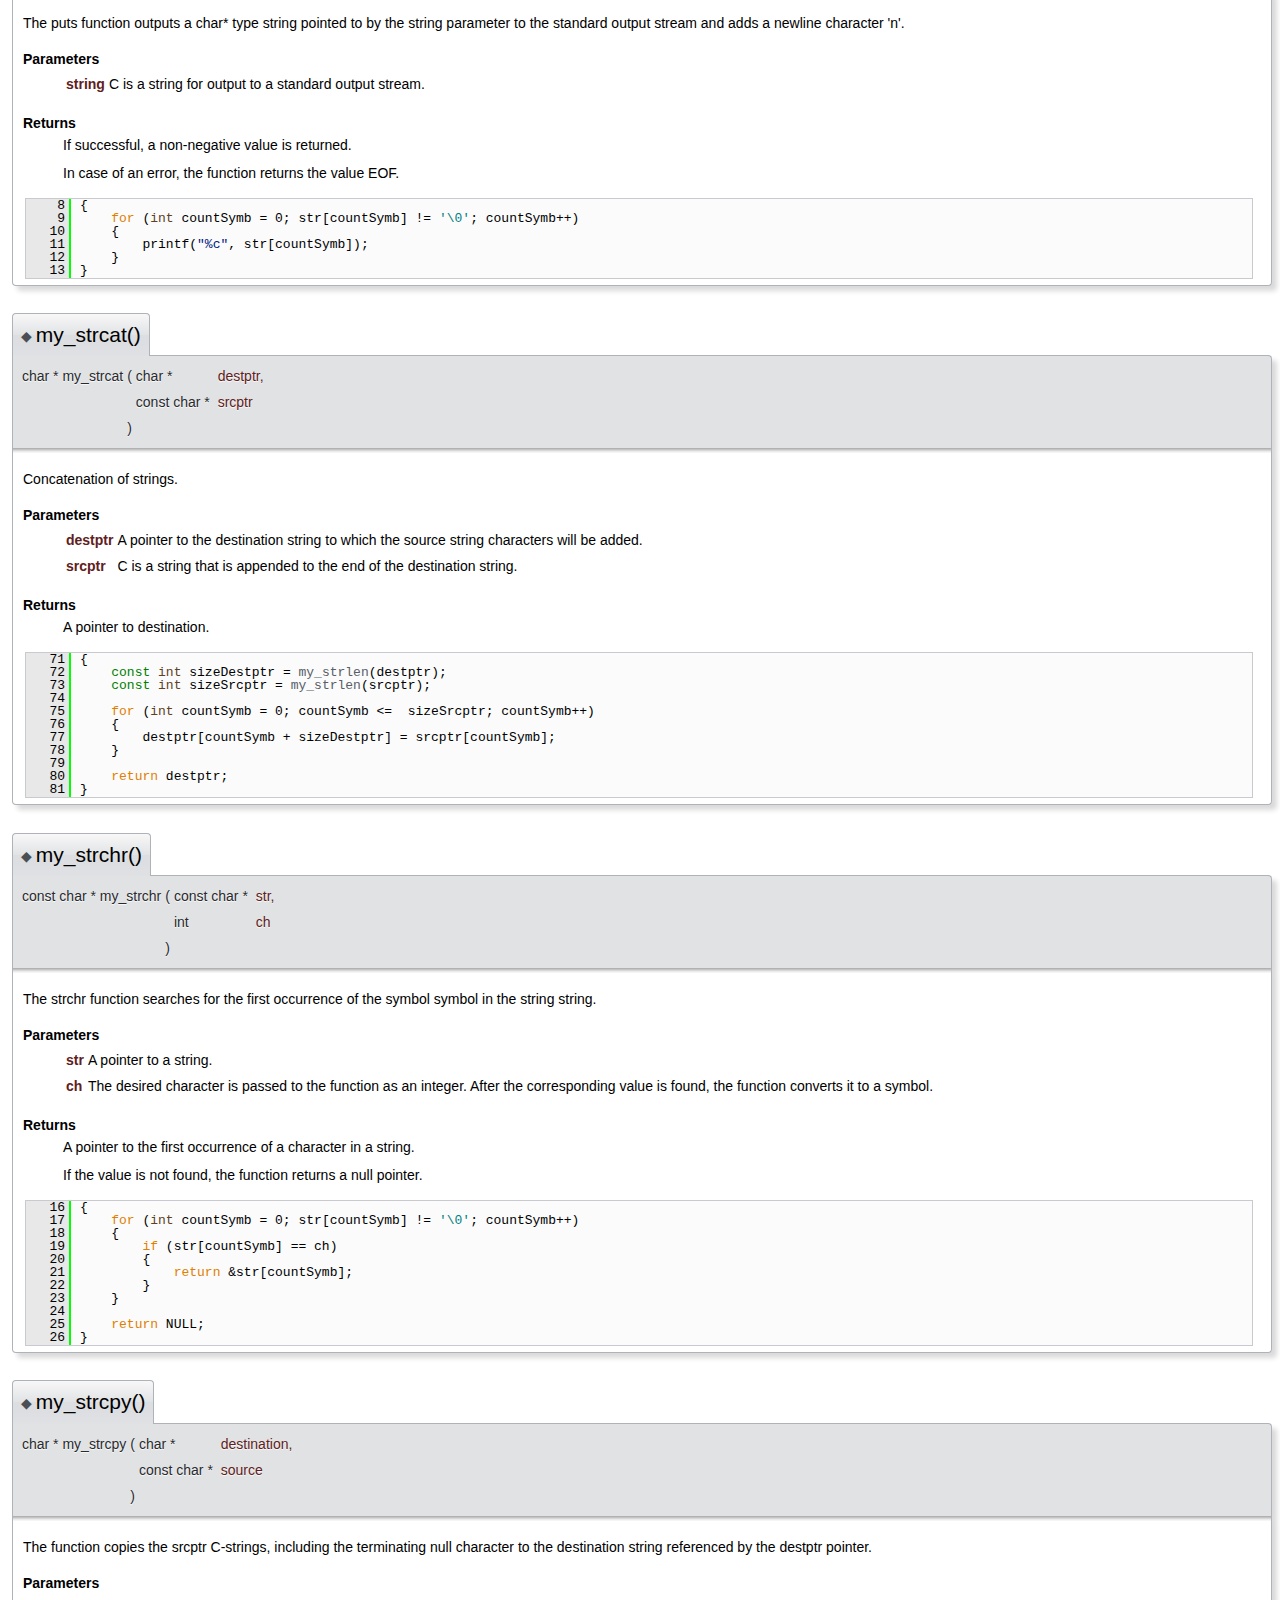
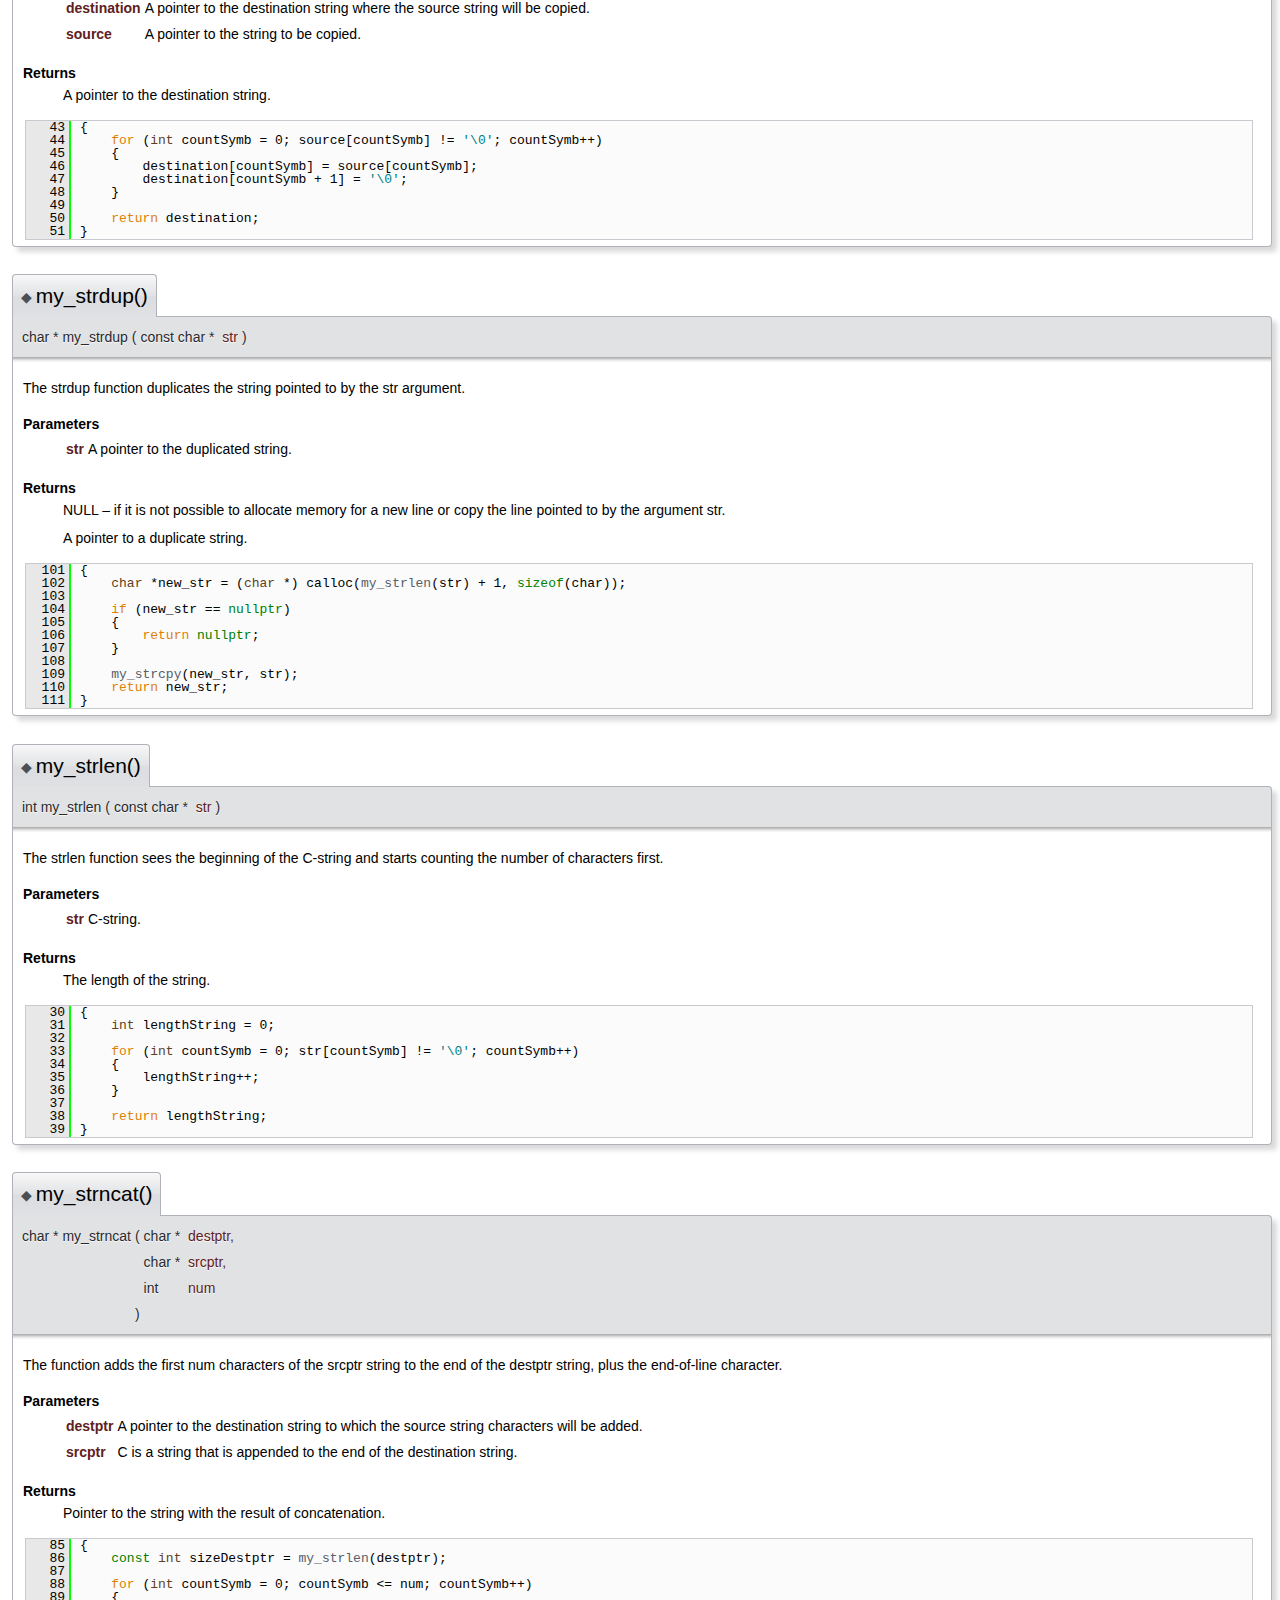
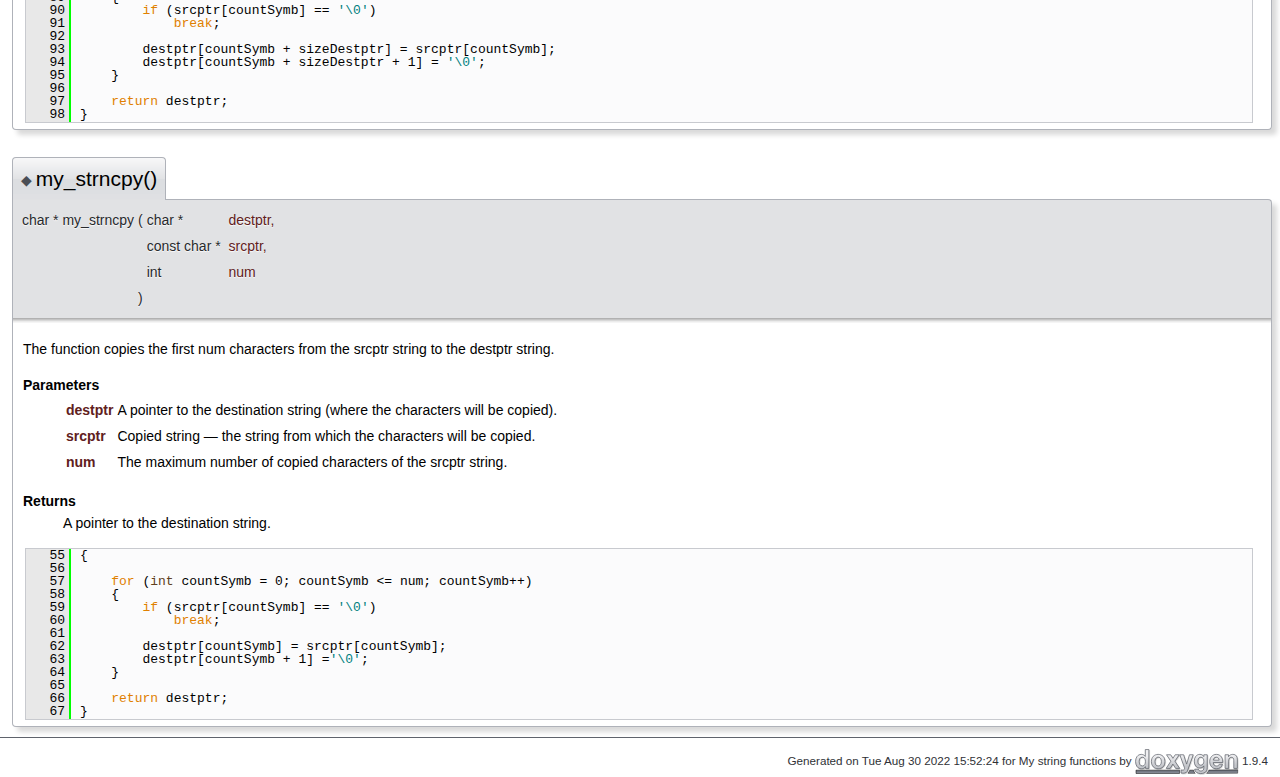
<file: doc/html/string__f_8h.html>
<!DOCTYPE html PUBLIC "-//W3C//DTD XHTML 1.0 Transitional//EN" "https://www.w3.org/TR/xhtml1/DTD/xhtml1-transitional.dtd">
<html xmlns="http://www.w3.org/1999/xhtml">
<head>
<meta http-equiv="Content-Type" content="text/xhtml;charset=UTF-8"/>
<meta http-equiv="X-UA-Compatible" content="IE=11"/>
<meta name="generator" content="Doxygen 1.9.4"/>
<meta name="viewport" content="width=device-width, initial-scale=1"/>
<title>My string functions: F:/Projects/MyFunctions/string_functions/string_f.h File Reference</title>
<link href="tabs.css" rel="stylesheet" type="text/css"/>
<script type="text/javascript" src="jquery.js"></script>
<script type="text/javascript" src="dynsections.js"></script>
<link href="search/search.css" rel="stylesheet" type="text/css"/>
<script type="text/javascript" src="search/searchdata.js"></script>
<script type="text/javascript" src="search/search.js"></script>
<link href="doxygen.css" rel="stylesheet" type="text/css" />
</head>
<body>
<div id="top"><!-- do not remove this div, it is closed by doxygen! -->
<div id="titlearea">
<table cellspacing="0" cellpadding="0">
 <tbody>
 <tr id="projectrow">
  <td id="projectalign">
   <div id="projectname">My string functions
   </div>
  </td>
 </tr>
 </tbody>
</table>
</div>
<!-- end header part -->
<!-- Generated by Doxygen 1.9.4 -->
<script type="text/javascript">
/* @license magnet:?xt=urn:btih:d3d9a9a6595521f9666a5e94cc830dab83b65699&amp;dn=expat.txt MIT */
var searchBox = new SearchBox("searchBox", "search",'Search','.html');
/* @license-end */
</script>
<script type="text/javascript" src="menudata.js"></script>
<script type="text/javascript" src="menu.js"></script>
<script type="text/javascript">
/* @license magnet:?xt=urn:btih:d3d9a9a6595521f9666a5e94cc830dab83b65699&amp;dn=expat.txt MIT */
$(function() {
  initMenu('',true,false,'search.php','Search');
  $(document).ready(function() { init_search(); });
});
/* @license-end */
</script>
<div id="main-nav"></div>
<!-- window showing the filter options -->
<div id="MSearchSelectWindow"
     onmouseover="return searchBox.OnSearchSelectShow()"
     onmouseout="return searchBox.OnSearchSelectHide()"
     onkeydown="return searchBox.OnSearchSelectKey(event)">
</div>

<!-- iframe showing the search results (closed by default) -->
<div id="MSearchResultsWindow">
<iframe src="javascript:void(0)" frameborder="0" 
        name="MSearchResults" id="MSearchResults">
</iframe>
</div>

</div><!-- top -->
<div class="header">
  <div class="summary">
<a href="#func-members">Functions</a>  </div>
  <div class="headertitle"><div class="title">F:/Projects/MyFunctions/string_functions/string_f.h File Reference</div></div>
</div><!--header-->
<div class="contents">

<p><a href="string__f_8h_source.html">Go to the source code of this file.</a></p>
<table class="memberdecls">
<tr class="heading"><td colspan="2"><h2 class="groupheader"><a id="func-members" name="func-members"></a>
Functions</h2></td></tr>
<tr class="memitem:a7e2b20d5be522723536c660a5fd33112"><td class="memItemLeft" align="right" valign="top">int&#160;</td><td class="memItemRight" valign="bottom"><a class="el" href="string__f_8h.html#a7e2b20d5be522723536c660a5fd33112">my_puts</a> (const char *string)</td></tr>
<tr class="memdesc:a7e2b20d5be522723536c660a5fd33112"><td class="mdescLeft">&#160;</td><td class="mdescRight">The puts function outputs a char* type string pointed to by the string parameter to the standard output stream and adds a newline character 'n'.  <a href="string__f_8h.html#a7e2b20d5be522723536c660a5fd33112">More...</a><br /></td></tr>
<tr class="separator:a7e2b20d5be522723536c660a5fd33112"><td class="memSeparator" colspan="2">&#160;</td></tr>
<tr class="memitem:a4279885c3cffa4b3458e81a1fdc8f522"><td class="memItemLeft" align="right" valign="top">const char *&#160;</td><td class="memItemRight" valign="bottom"><a class="el" href="string__f_8h.html#a4279885c3cffa4b3458e81a1fdc8f522">my_strchr</a> (const char *str, int ch)</td></tr>
<tr class="memdesc:a4279885c3cffa4b3458e81a1fdc8f522"><td class="mdescLeft">&#160;</td><td class="mdescRight">The strchr function searches for the first occurrence of the symbol symbol in the string string. <br  />
  <a href="string__f_8h.html#a4279885c3cffa4b3458e81a1fdc8f522">More...</a><br /></td></tr>
<tr class="separator:a4279885c3cffa4b3458e81a1fdc8f522"><td class="memSeparator" colspan="2">&#160;</td></tr>
<tr class="memitem:af2f145304414f93f65d2035c25e76e86"><td class="memItemLeft" align="right" valign="top">int&#160;</td><td class="memItemRight" valign="bottom"><a class="el" href="string__f_8h.html#af2f145304414f93f65d2035c25e76e86">my_strlen</a> (const char *str)</td></tr>
<tr class="memdesc:af2f145304414f93f65d2035c25e76e86"><td class="mdescLeft">&#160;</td><td class="mdescRight">The strlen function sees the beginning of the C-string and starts counting the number of characters first.  <a href="string__f_8h.html#af2f145304414f93f65d2035c25e76e86">More...</a><br /></td></tr>
<tr class="separator:af2f145304414f93f65d2035c25e76e86"><td class="memSeparator" colspan="2">&#160;</td></tr>
<tr class="memitem:a491c12196e2f7d9929cf777284c72931"><td class="memItemLeft" align="right" valign="top">char *&#160;</td><td class="memItemRight" valign="bottom"><a class="el" href="string__f_8h.html#a491c12196e2f7d9929cf777284c72931">my_strcpy</a> (char *destination, const char *source)</td></tr>
<tr class="memdesc:a491c12196e2f7d9929cf777284c72931"><td class="mdescLeft">&#160;</td><td class="mdescRight">The function copies the srcptr C-strings, including the terminating null character to the destination string referenced by the destptr pointer.  <a href="string__f_8h.html#a491c12196e2f7d9929cf777284c72931">More...</a><br /></td></tr>
<tr class="separator:a491c12196e2f7d9929cf777284c72931"><td class="memSeparator" colspan="2">&#160;</td></tr>
<tr class="memitem:a831cec78dc3b009ce24e520552c4c02f"><td class="memItemLeft" align="right" valign="top">char *&#160;</td><td class="memItemRight" valign="bottom"><a class="el" href="string__f_8h.html#a831cec78dc3b009ce24e520552c4c02f">my_strncpy</a> (char *destptr, const char *srcptr, int num)</td></tr>
<tr class="memdesc:a831cec78dc3b009ce24e520552c4c02f"><td class="mdescLeft">&#160;</td><td class="mdescRight">The function copies the first num characters from the srcptr string to the destptr string. <br  />
  <a href="string__f_8h.html#a831cec78dc3b009ce24e520552c4c02f">More...</a><br /></td></tr>
<tr class="separator:a831cec78dc3b009ce24e520552c4c02f"><td class="memSeparator" colspan="2">&#160;</td></tr>
<tr class="memitem:a70d049df1320e559d970fc55b283eca7"><td class="memItemLeft" align="right" valign="top">char *&#160;</td><td class="memItemRight" valign="bottom"><a class="el" href="string__f_8h.html#a70d049df1320e559d970fc55b283eca7">my_strcat</a> (char *destptr, const char *srcptr)</td></tr>
<tr class="memdesc:a70d049df1320e559d970fc55b283eca7"><td class="mdescLeft">&#160;</td><td class="mdescRight">Concatenation of strings.  <a href="string__f_8h.html#a70d049df1320e559d970fc55b283eca7">More...</a><br /></td></tr>
<tr class="separator:a70d049df1320e559d970fc55b283eca7"><td class="memSeparator" colspan="2">&#160;</td></tr>
<tr class="memitem:ac7351e4b7aa487bb3282f94550773f79"><td class="memItemLeft" align="right" valign="top">char *&#160;</td><td class="memItemRight" valign="bottom"><a class="el" href="string__f_8h.html#ac7351e4b7aa487bb3282f94550773f79">my_strncat</a> (char *destptr, char *srcptr, int num)</td></tr>
<tr class="memdesc:ac7351e4b7aa487bb3282f94550773f79"><td class="mdescLeft">&#160;</td><td class="mdescRight">The function adds the first num characters of the srcptr string to the end of the destptr string, plus the end-of-line character. <br  />
  <a href="string__f_8h.html#ac7351e4b7aa487bb3282f94550773f79">More...</a><br /></td></tr>
<tr class="separator:ac7351e4b7aa487bb3282f94550773f79"><td class="memSeparator" colspan="2">&#160;</td></tr>
<tr class="memitem:a81582262a332624a470adcc11c409fdd"><td class="memItemLeft" align="right" valign="top">char *&#160;</td><td class="memItemRight" valign="bottom"><a class="el" href="string__f_8h.html#a81582262a332624a470adcc11c409fdd">my_strdup</a> (const char *str)</td></tr>
<tr class="memdesc:a81582262a332624a470adcc11c409fdd"><td class="mdescLeft">&#160;</td><td class="mdescRight">The strdup function duplicates the string pointed to by the str argument. <br  />
  <a href="string__f_8h.html#a81582262a332624a470adcc11c409fdd">More...</a><br /></td></tr>
<tr class="separator:a81582262a332624a470adcc11c409fdd"><td class="memSeparator" colspan="2">&#160;</td></tr>
<tr class="memitem:a4c72e44713e1e67c5b13b535fec0a367"><td class="memItemLeft" align="right" valign="top">char *&#160;</td><td class="memItemRight" valign="bottom"><a class="el" href="string__f_8h.html#a4c72e44713e1e67c5b13b535fec0a367">my_getline</a> (char *buffer, int num, char separator)</td></tr>
<tr class="memdesc:a4c72e44713e1e67c5b13b535fec0a367"><td class="mdescLeft">&#160;</td><td class="mdescRight">It is used to receive an input string from the user in one or more lines until a special character (separator) appears.  <a href="string__f_8h.html#a4c72e44713e1e67c5b13b535fec0a367">More...</a><br /></td></tr>
<tr class="separator:a4c72e44713e1e67c5b13b535fec0a367"><td class="memSeparator" colspan="2">&#160;</td></tr>
</table>
<h2 class="groupheader">Function Documentation</h2>
<a id="a4c72e44713e1e67c5b13b535fec0a367" name="a4c72e44713e1e67c5b13b535fec0a367"></a>
<h2 class="memtitle"><span class="permalink"><a href="#a4c72e44713e1e67c5b13b535fec0a367">&#9670;&nbsp;</a></span>my_getline()</h2>

<div class="memitem">
<div class="memproto">
      <table class="memname">
        <tr>
          <td class="memname">char * my_getline </td>
          <td>(</td>
          <td class="paramtype">char *&#160;</td>
          <td class="paramname"><em>buffer</em>, </td>
        </tr>
        <tr>
          <td class="paramkey"></td>
          <td></td>
          <td class="paramtype">int&#160;</td>
          <td class="paramname"><em>num</em>, </td>
        </tr>
        <tr>
          <td class="paramkey"></td>
          <td></td>
          <td class="paramtype">char&#160;</td>
          <td class="paramname"><em>separator</em>&#160;</td>
        </tr>
        <tr>
          <td></td>
          <td>)</td>
          <td></td><td></td>
        </tr>
      </table>
</div><div class="memdoc">

<p>It is used to receive an input string from the user in one or more lines until a special character (separator) appears. </p>
<dl class="params"><dt>Parameters</dt><dd>
  <table class="params">
    <tr><td class="paramname">buffer</td><td>C-string for incoming characters </td></tr>
    <tr><td class="paramname">num</td><td>Number of characters </td></tr>
    <tr><td class="paramname">separator</td><td>Separator character </td></tr>
  </table>
  </dd>
</dl>
<dl class="section return"><dt>Returns</dt><dd>Pointer to the string with the result. </dd></dl>
<div class="fragment"><div class="line"><span class="lineno">  114</span>{</div>
<div class="line"><span class="lineno">  115</span>    <span class="keywordflow">for</span> (<span class="keywordtype">unsigned</span> i = 0; i &lt; num; i++)</div>
<div class="line"><span class="lineno">  116</span>    {</div>
<div class="line"><span class="lineno">  117</span>        <span class="keywordflow">if</span> (buffer[i] = separator)</div>
<div class="line"><span class="lineno">  118</span>            <span class="keywordflow">break</span>;</div>
<div class="line"><span class="lineno">  119</span>        buffer[i] = getchar();</div>
<div class="line"><span class="lineno">  120</span>        buffer[i + 1] = <span class="charliteral">&#39;\0&#39;</span>; </div>
<div class="line"><span class="lineno">  121</span>    }</div>
<div class="line"><span class="lineno">  122</span> </div>
<div class="line"><span class="lineno">  123</span>    <span class="keywordflow">return</span> buffer;</div>
<div class="line"><span class="lineno">  124</span>}</div>
</div><!-- fragment -->
</div>
</div>
<a id="a7e2b20d5be522723536c660a5fd33112" name="a7e2b20d5be522723536c660a5fd33112"></a>
<h2 class="memtitle"><span class="permalink"><a href="#a7e2b20d5be522723536c660a5fd33112">&#9670;&nbsp;</a></span>my_puts()</h2>

<div class="memitem">
<div class="memproto">
      <table class="memname">
        <tr>
          <td class="memname">int my_puts </td>
          <td>(</td>
          <td class="paramtype">const char *&#160;</td>
          <td class="paramname"><em>string</em></td><td>)</td>
          <td></td>
        </tr>
      </table>
</div><div class="memdoc">

<p>The puts function outputs a char* type string pointed to by the string parameter to the standard output stream and adds a newline character 'n'. </p>
<dl class="params"><dt>Parameters</dt><dd>
  <table class="params">
    <tr><td class="paramname">string</td><td>C is a string for output to a standard output stream. </td></tr>
  </table>
  </dd>
</dl>
<dl class="section return"><dt>Returns</dt><dd>If successful, a non-negative value is returned. </dd>
<dd>
In case of an error, the function returns the value EOF. </dd></dl>
<div class="fragment"><div class="line"><span class="lineno">    8</span>{</div>
<div class="line"><span class="lineno">    9</span>    <span class="keywordflow">for</span> (<span class="keywordtype">int</span> countSymb = 0; str[countSymb] != <span class="charliteral">&#39;\0&#39;</span>; countSymb++)</div>
<div class="line"><span class="lineno">   10</span>    {</div>
<div class="line"><span class="lineno">   11</span>        printf(<span class="stringliteral">&quot;%c&quot;</span>, str[countSymb]);</div>
<div class="line"><span class="lineno">   12</span>    }</div>
<div class="line"><span class="lineno">   13</span>}</div>
</div><!-- fragment -->
</div>
</div>
<a id="a70d049df1320e559d970fc55b283eca7" name="a70d049df1320e559d970fc55b283eca7"></a>
<h2 class="memtitle"><span class="permalink"><a href="#a70d049df1320e559d970fc55b283eca7">&#9670;&nbsp;</a></span>my_strcat()</h2>

<div class="memitem">
<div class="memproto">
      <table class="memname">
        <tr>
          <td class="memname">char * my_strcat </td>
          <td>(</td>
          <td class="paramtype">char *&#160;</td>
          <td class="paramname"><em>destptr</em>, </td>
        </tr>
        <tr>
          <td class="paramkey"></td>
          <td></td>
          <td class="paramtype">const char *&#160;</td>
          <td class="paramname"><em>srcptr</em>&#160;</td>
        </tr>
        <tr>
          <td></td>
          <td>)</td>
          <td></td><td></td>
        </tr>
      </table>
</div><div class="memdoc">

<p>Concatenation of strings. </p>
<dl class="params"><dt>Parameters</dt><dd>
  <table class="params">
    <tr><td class="paramname">destptr</td><td>A pointer to the destination string to which the source string characters will be added. </td></tr>
    <tr><td class="paramname">srcptr</td><td>C is a string that is appended to the end of the destination string. </td></tr>
  </table>
  </dd>
</dl>
<dl class="section return"><dt>Returns</dt><dd>A pointer to destination. </dd></dl>
<div class="fragment"><div class="line"><span class="lineno">   71</span>{</div>
<div class="line"><span class="lineno">   72</span>    <span class="keyword">const</span> <span class="keywordtype">int</span> sizeDestptr = <a class="code hl_function" href="string__f_8cpp.html#af2f145304414f93f65d2035c25e76e86">my_strlen</a>(destptr);</div>
<div class="line"><span class="lineno">   73</span>    <span class="keyword">const</span> <span class="keywordtype">int</span> sizeSrcptr = <a class="code hl_function" href="string__f_8cpp.html#af2f145304414f93f65d2035c25e76e86">my_strlen</a>(srcptr);</div>
<div class="line"><span class="lineno">   74</span> </div>
<div class="line"><span class="lineno">   75</span>    <span class="keywordflow">for</span> (<span class="keywordtype">int</span> countSymb = 0; countSymb &lt;=  sizeSrcptr; countSymb++)</div>
<div class="line"><span class="lineno">   76</span>    {</div>
<div class="line"><span class="lineno">   77</span>        destptr[countSymb + sizeDestptr] = srcptr[countSymb];</div>
<div class="line"><span class="lineno">   78</span>    }</div>
<div class="line"><span class="lineno">   79</span> </div>
<div class="line"><span class="lineno">   80</span>    <span class="keywordflow">return</span> destptr;</div>
<div class="line"><span class="lineno">   81</span>}</div>
<div class="ttc" id="astring__f_8cpp_html_af2f145304414f93f65d2035c25e76e86"><div class="ttname"><a href="string__f_8cpp.html#af2f145304414f93f65d2035c25e76e86">my_strlen</a></div><div class="ttdeci">int my_strlen(const char *str)</div><div class="ttdoc">The strlen function sees the beginning of the C-string and starts counting the number of characters f...</div><div class="ttdef"><b>Definition:</b> string_f.cpp:29</div></div>
</div><!-- fragment -->
</div>
</div>
<a id="a4279885c3cffa4b3458e81a1fdc8f522" name="a4279885c3cffa4b3458e81a1fdc8f522"></a>
<h2 class="memtitle"><span class="permalink"><a href="#a4279885c3cffa4b3458e81a1fdc8f522">&#9670;&nbsp;</a></span>my_strchr()</h2>

<div class="memitem">
<div class="memproto">
      <table class="memname">
        <tr>
          <td class="memname">const char * my_strchr </td>
          <td>(</td>
          <td class="paramtype">const char *&#160;</td>
          <td class="paramname"><em>str</em>, </td>
        </tr>
        <tr>
          <td class="paramkey"></td>
          <td></td>
          <td class="paramtype">int&#160;</td>
          <td class="paramname"><em>ch</em>&#160;</td>
        </tr>
        <tr>
          <td></td>
          <td>)</td>
          <td></td><td></td>
        </tr>
      </table>
</div><div class="memdoc">

<p>The strchr function searches for the first occurrence of the symbol symbol in the string string. <br  />
 </p>
<dl class="params"><dt>Parameters</dt><dd>
  <table class="params">
    <tr><td class="paramname">str</td><td>A pointer to a string. </td></tr>
    <tr><td class="paramname">ch</td><td>The desired character is passed to the function as an integer. After the corresponding value is found, the function converts it to a symbol. </td></tr>
  </table>
  </dd>
</dl>
<dl class="section return"><dt>Returns</dt><dd>A pointer to the first occurrence of a character in a string. </dd>
<dd>
If the value is not found, the function returns a null pointer. </dd></dl>
<div class="fragment"><div class="line"><span class="lineno">   16</span>{</div>
<div class="line"><span class="lineno">   17</span>    <span class="keywordflow">for</span> (<span class="keywordtype">int</span> countSymb = 0; str[countSymb] != <span class="charliteral">&#39;\0&#39;</span>; countSymb++)</div>
<div class="line"><span class="lineno">   18</span>    {</div>
<div class="line"><span class="lineno">   19</span>        <span class="keywordflow">if</span> (str[countSymb] == ch)</div>
<div class="line"><span class="lineno">   20</span>        {</div>
<div class="line"><span class="lineno">   21</span>            <span class="keywordflow">return</span> &amp;str[countSymb];</div>
<div class="line"><span class="lineno">   22</span>        }</div>
<div class="line"><span class="lineno">   23</span>    }</div>
<div class="line"><span class="lineno">   24</span>        </div>
<div class="line"><span class="lineno">   25</span>    <span class="keywordflow">return</span> NULL;</div>
<div class="line"><span class="lineno">   26</span>}</div>
</div><!-- fragment -->
</div>
</div>
<a id="a491c12196e2f7d9929cf777284c72931" name="a491c12196e2f7d9929cf777284c72931"></a>
<h2 class="memtitle"><span class="permalink"><a href="#a491c12196e2f7d9929cf777284c72931">&#9670;&nbsp;</a></span>my_strcpy()</h2>

<div class="memitem">
<div class="memproto">
      <table class="memname">
        <tr>
          <td class="memname">char * my_strcpy </td>
          <td>(</td>
          <td class="paramtype">char *&#160;</td>
          <td class="paramname"><em>destination</em>, </td>
        </tr>
        <tr>
          <td class="paramkey"></td>
          <td></td>
          <td class="paramtype">const char *&#160;</td>
          <td class="paramname"><em>source</em>&#160;</td>
        </tr>
        <tr>
          <td></td>
          <td>)</td>
          <td></td><td></td>
        </tr>
      </table>
</div><div class="memdoc">

<p>The function copies the srcptr C-strings, including the terminating null character to the destination string referenced by the destptr pointer. </p>
<dl class="params"><dt>Parameters</dt><dd>
  <table class="params">
    <tr><td class="paramname">destination</td><td>A pointer to the destination string where the source string will be copied. </td></tr>
    <tr><td class="paramname">source</td><td>A pointer to the string to be copied. <br  />
 </td></tr>
  </table>
  </dd>
</dl>
<dl class="section return"><dt>Returns</dt><dd>A pointer to the destination string. </dd></dl>
<div class="fragment"><div class="line"><span class="lineno">   43</span>{</div>
<div class="line"><span class="lineno">   44</span>    <span class="keywordflow">for</span> (<span class="keywordtype">int</span> countSymb = 0; source[countSymb] != <span class="charliteral">&#39;\0&#39;</span>; countSymb++)</div>
<div class="line"><span class="lineno">   45</span>    {</div>
<div class="line"><span class="lineno">   46</span>        destination[countSymb] = source[countSymb];</div>
<div class="line"><span class="lineno">   47</span>        destination[countSymb + 1] = <span class="charliteral">&#39;\0&#39;</span>;</div>
<div class="line"><span class="lineno">   48</span>    }</div>
<div class="line"><span class="lineno">   49</span> </div>
<div class="line"><span class="lineno">   50</span>    <span class="keywordflow">return</span> destination;</div>
<div class="line"><span class="lineno">   51</span>}</div>
</div><!-- fragment -->
</div>
</div>
<a id="a81582262a332624a470adcc11c409fdd" name="a81582262a332624a470adcc11c409fdd"></a>
<h2 class="memtitle"><span class="permalink"><a href="#a81582262a332624a470adcc11c409fdd">&#9670;&nbsp;</a></span>my_strdup()</h2>

<div class="memitem">
<div class="memproto">
      <table class="memname">
        <tr>
          <td class="memname">char * my_strdup </td>
          <td>(</td>
          <td class="paramtype">const char *&#160;</td>
          <td class="paramname"><em>str</em></td><td>)</td>
          <td></td>
        </tr>
      </table>
</div><div class="memdoc">

<p>The strdup function duplicates the string pointed to by the str argument. <br  />
 </p>
<dl class="params"><dt>Parameters</dt><dd>
  <table class="params">
    <tr><td class="paramname">str</td><td>A pointer to the duplicated string. </td></tr>
  </table>
  </dd>
</dl>
<dl class="section return"><dt>Returns</dt><dd>NULL – if it is not possible to allocate memory for a new line or copy the line pointed to by the argument str. </dd>
<dd>
A pointer to a duplicate string. </dd></dl>
<div class="fragment"><div class="line"><span class="lineno">  101</span>{</div>
<div class="line"><span class="lineno">  102</span>    <span class="keywordtype">char</span> *new_str = (<span class="keywordtype">char</span> *) calloc(<a class="code hl_function" href="string__f_8cpp.html#af2f145304414f93f65d2035c25e76e86">my_strlen</a>(str) + 1, <span class="keyword">sizeof</span>(char));</div>
<div class="line"><span class="lineno">  103</span> </div>
<div class="line"><span class="lineno">  104</span>    <span class="keywordflow">if</span> (new_str == <span class="keyword">nullptr</span>)</div>
<div class="line"><span class="lineno">  105</span>    {</div>
<div class="line"><span class="lineno">  106</span>        <span class="keywordflow">return</span> <span class="keyword">nullptr</span>;</div>
<div class="line"><span class="lineno">  107</span>    }</div>
<div class="line"><span class="lineno">  108</span> </div>
<div class="line"><span class="lineno">  109</span>    <a class="code hl_function" href="string__f_8cpp.html#a491c12196e2f7d9929cf777284c72931">my_strcpy</a>(new_str, str);</div>
<div class="line"><span class="lineno">  110</span>    <span class="keywordflow">return</span> new_str;</div>
<div class="line"><span class="lineno">  111</span>}</div>
<div class="ttc" id="astring__f_8cpp_html_a491c12196e2f7d9929cf777284c72931"><div class="ttname"><a href="string__f_8cpp.html#a491c12196e2f7d9929cf777284c72931">my_strcpy</a></div><div class="ttdeci">char * my_strcpy(char *destination, const char *source)</div><div class="ttdoc">The function copies the srcptr C-strings, including the terminating null character to the destination...</div><div class="ttdef"><b>Definition:</b> string_f.cpp:42</div></div>
</div><!-- fragment -->
</div>
</div>
<a id="af2f145304414f93f65d2035c25e76e86" name="af2f145304414f93f65d2035c25e76e86"></a>
<h2 class="memtitle"><span class="permalink"><a href="#af2f145304414f93f65d2035c25e76e86">&#9670;&nbsp;</a></span>my_strlen()</h2>

<div class="memitem">
<div class="memproto">
      <table class="memname">
        <tr>
          <td class="memname">int my_strlen </td>
          <td>(</td>
          <td class="paramtype">const char *&#160;</td>
          <td class="paramname"><em>str</em></td><td>)</td>
          <td></td>
        </tr>
      </table>
</div><div class="memdoc">

<p>The strlen function sees the beginning of the C-string and starts counting the number of characters first. </p>
<dl class="params"><dt>Parameters</dt><dd>
  <table class="params">
    <tr><td class="paramname">str</td><td>C-string. <br  />
 </td></tr>
  </table>
  </dd>
</dl>
<dl class="section return"><dt>Returns</dt><dd>The length of the string. </dd></dl>
<div class="fragment"><div class="line"><span class="lineno">   30</span>{</div>
<div class="line"><span class="lineno">   31</span>    <span class="keywordtype">int</span> lengthString = 0;</div>
<div class="line"><span class="lineno">   32</span> </div>
<div class="line"><span class="lineno">   33</span>    <span class="keywordflow">for</span> (<span class="keywordtype">int</span> countSymb = 0; str[countSymb] != <span class="charliteral">&#39;\0&#39;</span>; countSymb++)</div>
<div class="line"><span class="lineno">   34</span>    {</div>
<div class="line"><span class="lineno">   35</span>        lengthString++;</div>
<div class="line"><span class="lineno">   36</span>    }</div>
<div class="line"><span class="lineno">   37</span> </div>
<div class="line"><span class="lineno">   38</span>    <span class="keywordflow">return</span> lengthString;</div>
<div class="line"><span class="lineno">   39</span>}</div>
</div><!-- fragment -->
</div>
</div>
<a id="ac7351e4b7aa487bb3282f94550773f79" name="ac7351e4b7aa487bb3282f94550773f79"></a>
<h2 class="memtitle"><span class="permalink"><a href="#ac7351e4b7aa487bb3282f94550773f79">&#9670;&nbsp;</a></span>my_strncat()</h2>

<div class="memitem">
<div class="memproto">
      <table class="memname">
        <tr>
          <td class="memname">char * my_strncat </td>
          <td>(</td>
          <td class="paramtype">char *&#160;</td>
          <td class="paramname"><em>destptr</em>, </td>
        </tr>
        <tr>
          <td class="paramkey"></td>
          <td></td>
          <td class="paramtype">char *&#160;</td>
          <td class="paramname"><em>srcptr</em>, </td>
        </tr>
        <tr>
          <td class="paramkey"></td>
          <td></td>
          <td class="paramtype">int&#160;</td>
          <td class="paramname"><em>num</em>&#160;</td>
        </tr>
        <tr>
          <td></td>
          <td>)</td>
          <td></td><td></td>
        </tr>
      </table>
</div><div class="memdoc">

<p>The function adds the first num characters of the srcptr string to the end of the destptr string, plus the end-of-line character. <br  />
 </p>
<dl class="params"><dt>Parameters</dt><dd>
  <table class="params">
    <tr><td class="paramname">destptr</td><td>A pointer to the destination string to which the source string characters will be added. </td></tr>
    <tr><td class="paramname">srcptr</td><td>C is a string that is appended to the end of the destination string. <br  />
 </td></tr>
  </table>
  </dd>
</dl>
<dl class="section return"><dt>Returns</dt><dd>Pointer to the string with the result of concatenation. </dd></dl>
<div class="fragment"><div class="line"><span class="lineno">   85</span>{</div>
<div class="line"><span class="lineno">   86</span>    <span class="keyword">const</span> <span class="keywordtype">int</span> sizeDestptr = <a class="code hl_function" href="string__f_8cpp.html#af2f145304414f93f65d2035c25e76e86">my_strlen</a>(destptr);</div>
<div class="line"><span class="lineno">   87</span>    </div>
<div class="line"><span class="lineno">   88</span>    <span class="keywordflow">for</span> (<span class="keywordtype">int</span> countSymb = 0; countSymb &lt;= num; countSymb++)</div>
<div class="line"><span class="lineno">   89</span>    {</div>
<div class="line"><span class="lineno">   90</span>        <span class="keywordflow">if</span> (srcptr[countSymb] == <span class="charliteral">&#39;\0&#39;</span>)</div>
<div class="line"><span class="lineno">   91</span>            <span class="keywordflow">break</span>;</div>
<div class="line"><span class="lineno">   92</span> </div>
<div class="line"><span class="lineno">   93</span>        destptr[countSymb + sizeDestptr] = srcptr[countSymb];</div>
<div class="line"><span class="lineno">   94</span>        destptr[countSymb + sizeDestptr + 1] = <span class="charliteral">&#39;\0&#39;</span>;</div>
<div class="line"><span class="lineno">   95</span>    }</div>
<div class="line"><span class="lineno">   96</span> </div>
<div class="line"><span class="lineno">   97</span>    <span class="keywordflow">return</span> destptr;</div>
<div class="line"><span class="lineno">   98</span>}</div>
</div><!-- fragment -->
</div>
</div>
<a id="a831cec78dc3b009ce24e520552c4c02f" name="a831cec78dc3b009ce24e520552c4c02f"></a>
<h2 class="memtitle"><span class="permalink"><a href="#a831cec78dc3b009ce24e520552c4c02f">&#9670;&nbsp;</a></span>my_strncpy()</h2>

<div class="memitem">
<div class="memproto">
      <table class="memname">
        <tr>
          <td class="memname">char * my_strncpy </td>
          <td>(</td>
          <td class="paramtype">char *&#160;</td>
          <td class="paramname"><em>destptr</em>, </td>
        </tr>
        <tr>
          <td class="paramkey"></td>
          <td></td>
          <td class="paramtype">const char *&#160;</td>
          <td class="paramname"><em>srcptr</em>, </td>
        </tr>
        <tr>
          <td class="paramkey"></td>
          <td></td>
          <td class="paramtype">int&#160;</td>
          <td class="paramname"><em>num</em>&#160;</td>
        </tr>
        <tr>
          <td></td>
          <td>)</td>
          <td></td><td></td>
        </tr>
      </table>
</div><div class="memdoc">

<p>The function copies the first num characters from the srcptr string to the destptr string. <br  />
 </p>
<dl class="params"><dt>Parameters</dt><dd>
  <table class="params">
    <tr><td class="paramname">destptr</td><td>A pointer to the destination string (where the characters will be copied). <br  />
 </td></tr>
    <tr><td class="paramname">srcptr</td><td>Copied string — the string from which the characters will be copied. </td></tr>
    <tr><td class="paramname">num</td><td>The maximum number of copied characters of the srcptr string. </td></tr>
  </table>
  </dd>
</dl>
<dl class="section return"><dt>Returns</dt><dd>A pointer to the destination string. </dd></dl>
<div class="fragment"><div class="line"><span class="lineno">   55</span>{</div>
<div class="line"><span class="lineno">   56</span>    </div>
<div class="line"><span class="lineno">   57</span>    <span class="keywordflow">for</span> (<span class="keywordtype">int</span> countSymb = 0; countSymb &lt;= num; countSymb++)</div>
<div class="line"><span class="lineno">   58</span>    {</div>
<div class="line"><span class="lineno">   59</span>        <span class="keywordflow">if</span> (srcptr[countSymb] == <span class="charliteral">&#39;\0&#39;</span>)</div>
<div class="line"><span class="lineno">   60</span>            <span class="keywordflow">break</span>;</div>
<div class="line"><span class="lineno">   61</span> </div>
<div class="line"><span class="lineno">   62</span>        destptr[countSymb] = srcptr[countSymb];</div>
<div class="line"><span class="lineno">   63</span>        destptr[countSymb + 1] =<span class="charliteral">&#39;\0&#39;</span>;</div>
<div class="line"><span class="lineno">   64</span>    }</div>
<div class="line"><span class="lineno">   65</span> </div>
<div class="line"><span class="lineno">   66</span>    <span class="keywordflow">return</span> destptr;</div>
<div class="line"><span class="lineno">   67</span>}</div>
</div><!-- fragment -->
</div>
</div>
</div><!-- contents -->
<!-- start footer part -->
<hr class="footer"/><address class="footer"><small>
Generated on Tue Aug 30 2022 15:52:24 for My string functions by&#160;<a href="https://www.doxygen.org/index.html"><img class="footer" src="doxygen.svg" width="104" height="31" alt="doxygen"/></a> 1.9.4
</small></address>
</body>
</html>
</file>
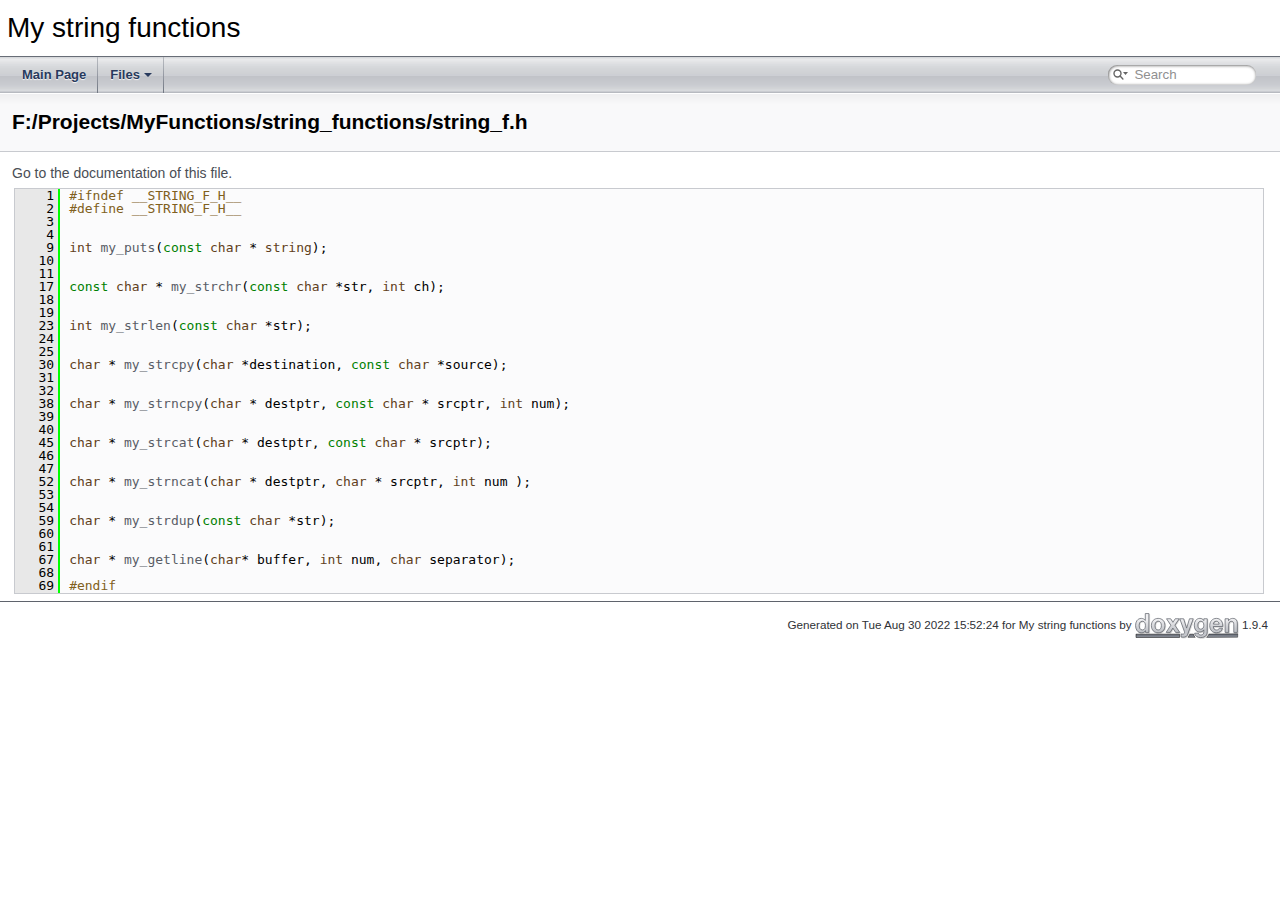
<file: doc/html/string__f_8h_source.html>
<!DOCTYPE html PUBLIC "-//W3C//DTD XHTML 1.0 Transitional//EN" "https://www.w3.org/TR/xhtml1/DTD/xhtml1-transitional.dtd">
<html xmlns="http://www.w3.org/1999/xhtml">
<head>
<meta http-equiv="Content-Type" content="text/xhtml;charset=UTF-8"/>
<meta http-equiv="X-UA-Compatible" content="IE=11"/>
<meta name="generator" content="Doxygen 1.9.4"/>
<meta name="viewport" content="width=device-width, initial-scale=1"/>
<title>My string functions: F:/Projects/MyFunctions/string_functions/string_f.h Source File</title>
<link href="tabs.css" rel="stylesheet" type="text/css"/>
<script type="text/javascript" src="jquery.js"></script>
<script type="text/javascript" src="dynsections.js"></script>
<link href="search/search.css" rel="stylesheet" type="text/css"/>
<script type="text/javascript" src="search/searchdata.js"></script>
<script type="text/javascript" src="search/search.js"></script>
<link href="doxygen.css" rel="stylesheet" type="text/css" />
</head>
<body>
<div id="top"><!-- do not remove this div, it is closed by doxygen! -->
<div id="titlearea">
<table cellspacing="0" cellpadding="0">
 <tbody>
 <tr id="projectrow">
  <td id="projectalign">
   <div id="projectname">My string functions
   </div>
  </td>
 </tr>
 </tbody>
</table>
</div>
<!-- end header part -->
<!-- Generated by Doxygen 1.9.4 -->
<script type="text/javascript">
/* @license magnet:?xt=urn:btih:d3d9a9a6595521f9666a5e94cc830dab83b65699&amp;dn=expat.txt MIT */
var searchBox = new SearchBox("searchBox", "search",'Search','.html');
/* @license-end */
</script>
<script type="text/javascript" src="menudata.js"></script>
<script type="text/javascript" src="menu.js"></script>
<script type="text/javascript">
/* @license magnet:?xt=urn:btih:d3d9a9a6595521f9666a5e94cc830dab83b65699&amp;dn=expat.txt MIT */
$(function() {
  initMenu('',true,false,'search.php','Search');
  $(document).ready(function() { init_search(); });
});
/* @license-end */
</script>
<div id="main-nav"></div>
</div><!-- top -->
<!-- window showing the filter options -->
<div id="MSearchSelectWindow"
     onmouseover="return searchBox.OnSearchSelectShow()"
     onmouseout="return searchBox.OnSearchSelectHide()"
     onkeydown="return searchBox.OnSearchSelectKey(event)">
</div>

<!-- iframe showing the search results (closed by default) -->
<div id="MSearchResultsWindow">
<iframe src="javascript:void(0)" frameborder="0" 
        name="MSearchResults" id="MSearchResults">
</iframe>
</div>

<div class="header">
  <div class="headertitle"><div class="title">F:/Projects/MyFunctions/string_functions/string_f.h</div></div>
</div><!--header-->
<div class="contents">
<a href="string__f_8h.html">Go to the documentation of this file.</a><div class="fragment"><div class="line"><a id="l00001" name="l00001"></a><span class="lineno">    1</span><span class="preprocessor">#ifndef __STRING_F_H__</span></div>
<div class="line"><a id="l00002" name="l00002"></a><span class="lineno">    2</span><span class="preprocessor">#define __STRING_F_H__</span></div>
<div class="line"><a id="l00003" name="l00003"></a><span class="lineno">    3</span> </div>
<div class="line"><a id="l00004" name="l00004"></a><span class="lineno">    4</span> </div>
<div class="line"><a id="l00009" name="l00009"></a><span class="lineno">    9</span><span class="keywordtype">int</span> <a class="code hl_function" href="string__f_8h.html#a7e2b20d5be522723536c660a5fd33112">my_puts</a>(<span class="keyword">const</span> <span class="keywordtype">char</span> * <span class="keywordtype">string</span>);</div>
<div class="line"><a id="l00010" name="l00010"></a><span class="lineno">   10</span> </div>
<div class="line"><a id="l00011" name="l00011"></a><span class="lineno">   11</span> </div>
<div class="line"><a id="l00017" name="l00017"></a><span class="lineno">   17</span><span class="keyword">const</span> <span class="keywordtype">char</span> * <a class="code hl_function" href="string__f_8h.html#a4279885c3cffa4b3458e81a1fdc8f522">my_strchr</a>(<span class="keyword">const</span> <span class="keywordtype">char</span> *str, <span class="keywordtype">int</span> ch);</div>
<div class="line"><a id="l00018" name="l00018"></a><span class="lineno">   18</span> </div>
<div class="line"><a id="l00019" name="l00019"></a><span class="lineno">   19</span> </div>
<div class="line"><a id="l00023" name="l00023"></a><span class="lineno">   23</span><span class="keywordtype">int</span> <a class="code hl_function" href="string__f_8h.html#af2f145304414f93f65d2035c25e76e86">my_strlen</a>(<span class="keyword">const</span> <span class="keywordtype">char</span> *str);</div>
<div class="line"><a id="l00024" name="l00024"></a><span class="lineno">   24</span> </div>
<div class="line"><a id="l00025" name="l00025"></a><span class="lineno">   25</span> </div>
<div class="line"><a id="l00030" name="l00030"></a><span class="lineno">   30</span><span class="keywordtype">char</span> * <a class="code hl_function" href="string__f_8h.html#a491c12196e2f7d9929cf777284c72931">my_strcpy</a>(<span class="keywordtype">char</span> *destination, <span class="keyword">const</span> <span class="keywordtype">char</span> *source);</div>
<div class="line"><a id="l00031" name="l00031"></a><span class="lineno">   31</span> </div>
<div class="line"><a id="l00032" name="l00032"></a><span class="lineno">   32</span> </div>
<div class="line"><a id="l00038" name="l00038"></a><span class="lineno">   38</span><span class="keywordtype">char</span> * <a class="code hl_function" href="string__f_8h.html#a831cec78dc3b009ce24e520552c4c02f">my_strncpy</a>(<span class="keywordtype">char</span> * destptr, <span class="keyword">const</span> <span class="keywordtype">char</span> * srcptr, <span class="keywordtype">int</span> num);</div>
<div class="line"><a id="l00039" name="l00039"></a><span class="lineno">   39</span> </div>
<div class="line"><a id="l00040" name="l00040"></a><span class="lineno">   40</span> </div>
<div class="line"><a id="l00045" name="l00045"></a><span class="lineno">   45</span><span class="keywordtype">char</span> * <a class="code hl_function" href="string__f_8h.html#a70d049df1320e559d970fc55b283eca7">my_strcat</a>(<span class="keywordtype">char</span> * destptr, <span class="keyword">const</span> <span class="keywordtype">char</span> * srcptr);</div>
<div class="line"><a id="l00046" name="l00046"></a><span class="lineno">   46</span> </div>
<div class="line"><a id="l00047" name="l00047"></a><span class="lineno">   47</span> </div>
<div class="line"><a id="l00052" name="l00052"></a><span class="lineno">   52</span><span class="keywordtype">char</span> * <a class="code hl_function" href="string__f_8h.html#ac7351e4b7aa487bb3282f94550773f79">my_strncat</a>(<span class="keywordtype">char</span> * destptr, <span class="keywordtype">char</span> * srcptr, <span class="keywordtype">int</span> num );</div>
<div class="line"><a id="l00053" name="l00053"></a><span class="lineno">   53</span> </div>
<div class="line"><a id="l00054" name="l00054"></a><span class="lineno">   54</span> </div>
<div class="line"><a id="l00059" name="l00059"></a><span class="lineno">   59</span><span class="keywordtype">char</span> * <a class="code hl_function" href="string__f_8h.html#a81582262a332624a470adcc11c409fdd">my_strdup</a>(<span class="keyword">const</span> <span class="keywordtype">char</span> *str);</div>
<div class="line"><a id="l00060" name="l00060"></a><span class="lineno">   60</span> </div>
<div class="line"><a id="l00061" name="l00061"></a><span class="lineno">   61</span>    </div>
<div class="line"><a id="l00067" name="l00067"></a><span class="lineno">   67</span><span class="keywordtype">char</span> * <a class="code hl_function" href="string__f_8h.html#a4c72e44713e1e67c5b13b535fec0a367">my_getline</a>(<span class="keywordtype">char</span>* buffer, <span class="keywordtype">int</span> num, <span class="keywordtype">char</span> separator);</div>
<div class="line"><a id="l00068" name="l00068"></a><span class="lineno">   68</span> </div>
<div class="line"><a id="l00069" name="l00069"></a><span class="lineno">   69</span><span class="preprocessor">#endif</span></div>
<div class="ttc" id="astring__f_8h_html_a4279885c3cffa4b3458e81a1fdc8f522"><div class="ttname"><a href="string__f_8h.html#a4279885c3cffa4b3458e81a1fdc8f522">my_strchr</a></div><div class="ttdeci">const char * my_strchr(const char *str, int ch)</div><div class="ttdoc">The strchr function searches for the first occurrence of the symbol symbol in the string string.</div><div class="ttdef"><b>Definition:</b> string_f.cpp:15</div></div>
<div class="ttc" id="astring__f_8h_html_a491c12196e2f7d9929cf777284c72931"><div class="ttname"><a href="string__f_8h.html#a491c12196e2f7d9929cf777284c72931">my_strcpy</a></div><div class="ttdeci">char * my_strcpy(char *destination, const char *source)</div><div class="ttdoc">The function copies the srcptr C-strings, including the terminating null character to the destination...</div><div class="ttdef"><b>Definition:</b> string_f.cpp:42</div></div>
<div class="ttc" id="astring__f_8h_html_a4c72e44713e1e67c5b13b535fec0a367"><div class="ttname"><a href="string__f_8h.html#a4c72e44713e1e67c5b13b535fec0a367">my_getline</a></div><div class="ttdeci">char * my_getline(char *buffer, int num, char separator)</div><div class="ttdoc">It is used to receive an input string from the user in one or more lines until a special character (s...</div><div class="ttdef"><b>Definition:</b> string_f.cpp:113</div></div>
<div class="ttc" id="astring__f_8h_html_a70d049df1320e559d970fc55b283eca7"><div class="ttname"><a href="string__f_8h.html#a70d049df1320e559d970fc55b283eca7">my_strcat</a></div><div class="ttdeci">char * my_strcat(char *destptr, const char *srcptr)</div><div class="ttdoc">Concatenation of strings.</div><div class="ttdef"><b>Definition:</b> string_f.cpp:70</div></div>
<div class="ttc" id="astring__f_8h_html_a7e2b20d5be522723536c660a5fd33112"><div class="ttname"><a href="string__f_8h.html#a7e2b20d5be522723536c660a5fd33112">my_puts</a></div><div class="ttdeci">int my_puts(const char *string)</div><div class="ttdoc">The puts function outputs a char* type string pointed to by the string parameter to the standard outp...</div><div class="ttdef"><b>Definition:</b> string_f.cpp:7</div></div>
<div class="ttc" id="astring__f_8h_html_a81582262a332624a470adcc11c409fdd"><div class="ttname"><a href="string__f_8h.html#a81582262a332624a470adcc11c409fdd">my_strdup</a></div><div class="ttdeci">char * my_strdup(const char *str)</div><div class="ttdoc">The strdup function duplicates the string pointed to by the str argument.</div><div class="ttdef"><b>Definition:</b> string_f.cpp:100</div></div>
<div class="ttc" id="astring__f_8h_html_a831cec78dc3b009ce24e520552c4c02f"><div class="ttname"><a href="string__f_8h.html#a831cec78dc3b009ce24e520552c4c02f">my_strncpy</a></div><div class="ttdeci">char * my_strncpy(char *destptr, const char *srcptr, int num)</div><div class="ttdoc">The function copies the first num characters from the srcptr string to the destptr string.</div><div class="ttdef"><b>Definition:</b> string_f.cpp:54</div></div>
<div class="ttc" id="astring__f_8h_html_ac7351e4b7aa487bb3282f94550773f79"><div class="ttname"><a href="string__f_8h.html#ac7351e4b7aa487bb3282f94550773f79">my_strncat</a></div><div class="ttdeci">char * my_strncat(char *destptr, char *srcptr, int num)</div><div class="ttdoc">The function adds the first num characters of the srcptr string to the end of the destptr string,...</div><div class="ttdef"><b>Definition:</b> string_f.cpp:84</div></div>
<div class="ttc" id="astring__f_8h_html_af2f145304414f93f65d2035c25e76e86"><div class="ttname"><a href="string__f_8h.html#af2f145304414f93f65d2035c25e76e86">my_strlen</a></div><div class="ttdeci">int my_strlen(const char *str)</div><div class="ttdoc">The strlen function sees the beginning of the C-string and starts counting the number of characters f...</div><div class="ttdef"><b>Definition:</b> string_f.cpp:29</div></div>
</div><!-- fragment --></div><!-- contents -->
<!-- start footer part -->
<hr class="footer"/><address class="footer"><small>
Generated on Tue Aug 30 2022 15:52:24 for My string functions by&#160;<a href="https://www.doxygen.org/index.html"><img class="footer" src="doxygen.svg" width="104" height="31" alt="doxygen"/></a> 1.9.4
</small></address>
</body>
</html>
</file>
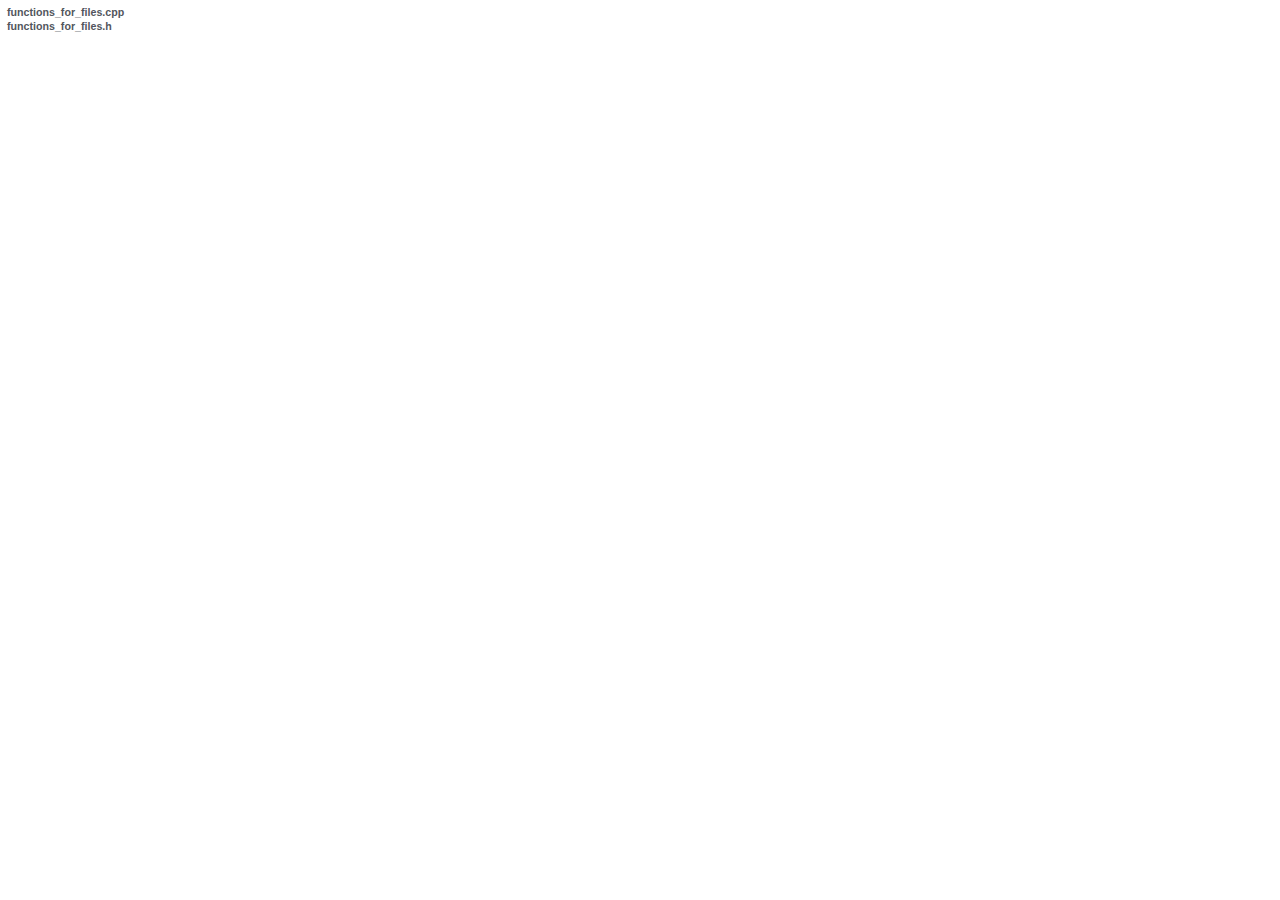
<file: doc/html/search/all_0.html>
<!DOCTYPE html PUBLIC "-//W3C//DTD XHTML 1.0 Transitional//EN" "https://www.w3.org/TR/xhtml1/DTD/xhtml1-transitional.dtd">
<html xmlns="http://www.w3.org/1999/xhtml">
<head><title></title>
<meta http-equiv="Content-Type" content="text/xhtml;charset=UTF-8"/>
<meta name="generator" content="Doxygen 1.9.4"/>
<link rel="stylesheet" type="text/css" href="search.css"/>
<script type="text/javascript" src="all_0.js"></script>
<script type="text/javascript" src="search.js"></script>
</head>
<body class="SRPage">
<div id="SRIndex">
<div class="SRStatus" id="Loading">Loading...</div>
<div id="SRResults"></div>
<script type="text/javascript">
/* @license magnet:?xt=urn:btih:d3d9a9a6595521f9666a5e94cc830dab83b65699&amp;dn=expat.txt MIT */
createResults();
/* @license-end */
</script>
<div class="SRStatus" id="Searching">Searching...</div>
<div class="SRStatus" id="NoMatches">No Matches</div>
<script type="text/javascript">
/* @license magnet:?xt=urn:btih:d3d9a9a6595521f9666a5e94cc830dab83b65699&amp;dn=expat.txt MIT */
document.getElementById("Loading").style.display="none";
document.getElementById("NoMatches").style.display="none";
var searchResults = new SearchResults("searchResults");
searchResults.Search();
window.addEventListener("message", function(event) {
  if (event.data == "take_focus") {
    var elem = searchResults.NavNext(0);
    if (elem) elem.focus();
  }
});
/* @license-end */
</script>
</div>
</body>
</html>
</file>
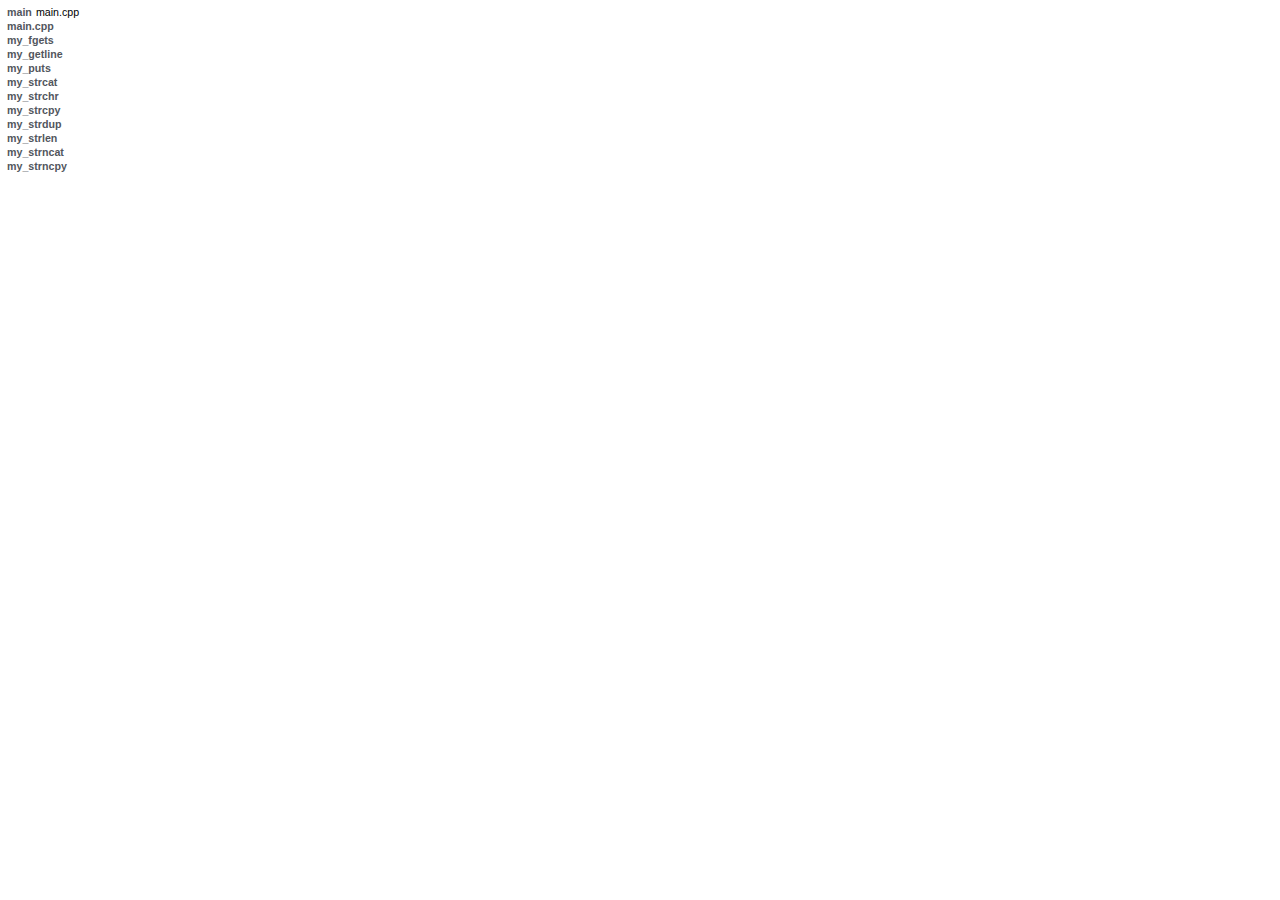
<file: doc/html/search/all_1.html>
<!DOCTYPE html PUBLIC "-//W3C//DTD XHTML 1.0 Transitional//EN" "https://www.w3.org/TR/xhtml1/DTD/xhtml1-transitional.dtd">
<html xmlns="http://www.w3.org/1999/xhtml">
<head><title></title>
<meta http-equiv="Content-Type" content="text/xhtml;charset=UTF-8"/>
<meta name="generator" content="Doxygen 1.9.4"/>
<link rel="stylesheet" type="text/css" href="search.css"/>
<script type="text/javascript" src="all_1.js"></script>
<script type="text/javascript" src="search.js"></script>
</head>
<body class="SRPage">
<div id="SRIndex">
<div class="SRStatus" id="Loading">Loading...</div>
<div id="SRResults"></div>
<script type="text/javascript">
/* @license magnet:?xt=urn:btih:d3d9a9a6595521f9666a5e94cc830dab83b65699&amp;dn=expat.txt MIT */
createResults();
/* @license-end */
</script>
<div class="SRStatus" id="Searching">Searching...</div>
<div class="SRStatus" id="NoMatches">No Matches</div>
<script type="text/javascript">
/* @license magnet:?xt=urn:btih:d3d9a9a6595521f9666a5e94cc830dab83b65699&amp;dn=expat.txt MIT */
document.getElementById("Loading").style.display="none";
document.getElementById("NoMatches").style.display="none";
var searchResults = new SearchResults("searchResults");
searchResults.Search();
window.addEventListener("message", function(event) {
  if (event.data == "take_focus") {
    var elem = searchResults.NavNext(0);
    if (elem) elem.focus();
  }
});
/* @license-end */
</script>
</div>
</body>
</html>
</file>
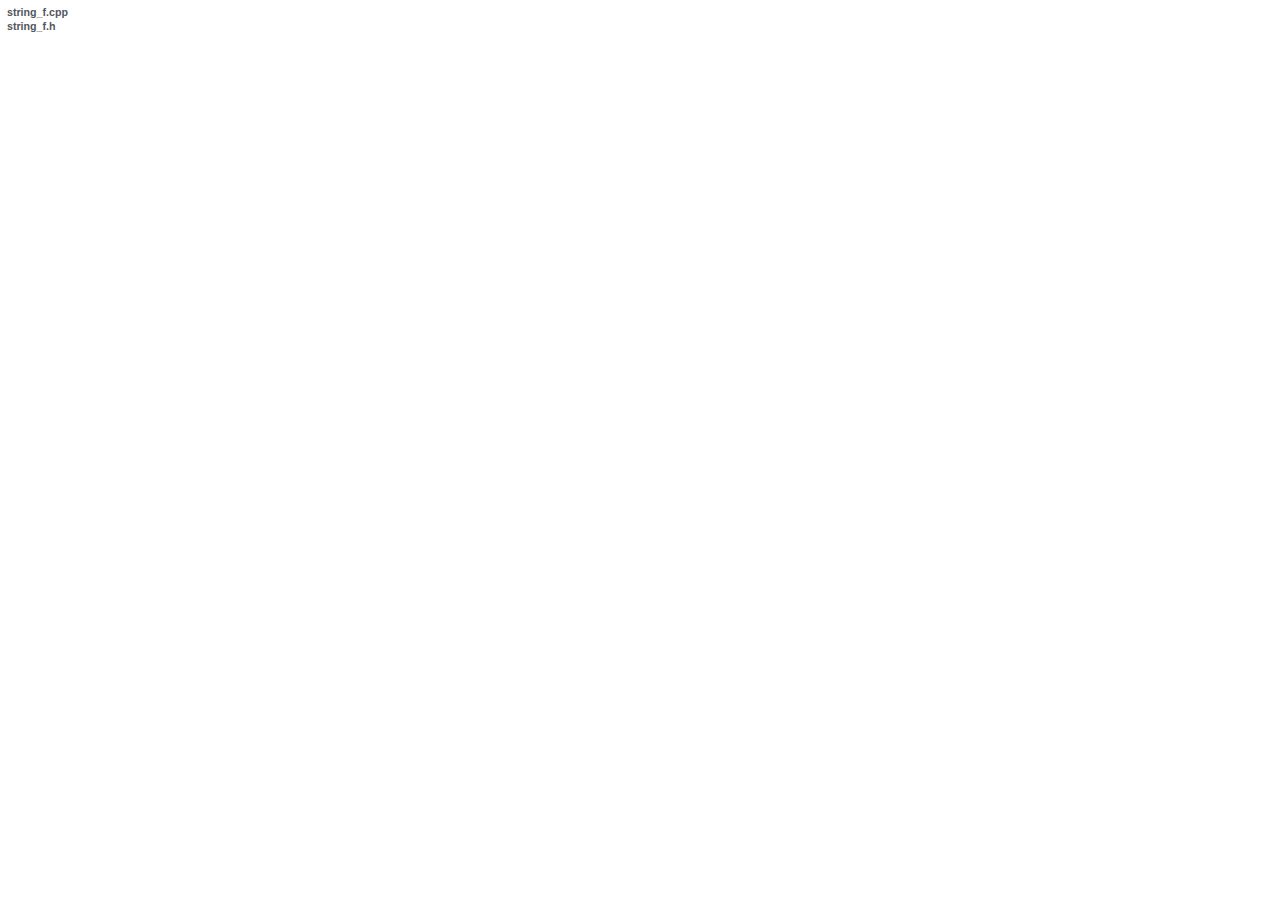
<file: doc/html/search/all_2.html>
<!DOCTYPE html PUBLIC "-//W3C//DTD XHTML 1.0 Transitional//EN" "https://www.w3.org/TR/xhtml1/DTD/xhtml1-transitional.dtd">
<html xmlns="http://www.w3.org/1999/xhtml">
<head><title></title>
<meta http-equiv="Content-Type" content="text/xhtml;charset=UTF-8"/>
<meta name="generator" content="Doxygen 1.9.4"/>
<link rel="stylesheet" type="text/css" href="search.css"/>
<script type="text/javascript" src="all_2.js"></script>
<script type="text/javascript" src="search.js"></script>
</head>
<body class="SRPage">
<div id="SRIndex">
<div class="SRStatus" id="Loading">Loading...</div>
<div id="SRResults"></div>
<script type="text/javascript">
/* @license magnet:?xt=urn:btih:d3d9a9a6595521f9666a5e94cc830dab83b65699&amp;dn=expat.txt MIT */
createResults();
/* @license-end */
</script>
<div class="SRStatus" id="Searching">Searching...</div>
<div class="SRStatus" id="NoMatches">No Matches</div>
<script type="text/javascript">
/* @license magnet:?xt=urn:btih:d3d9a9a6595521f9666a5e94cc830dab83b65699&amp;dn=expat.txt MIT */
document.getElementById("Loading").style.display="none";
document.getElementById("NoMatches").style.display="none";
var searchResults = new SearchResults("searchResults");
searchResults.Search();
window.addEventListener("message", function(event) {
  if (event.data == "take_focus") {
    var elem = searchResults.NavNext(0);
    if (elem) elem.focus();
  }
});
/* @license-end */
</script>
</div>
</body>
</html>
</file>
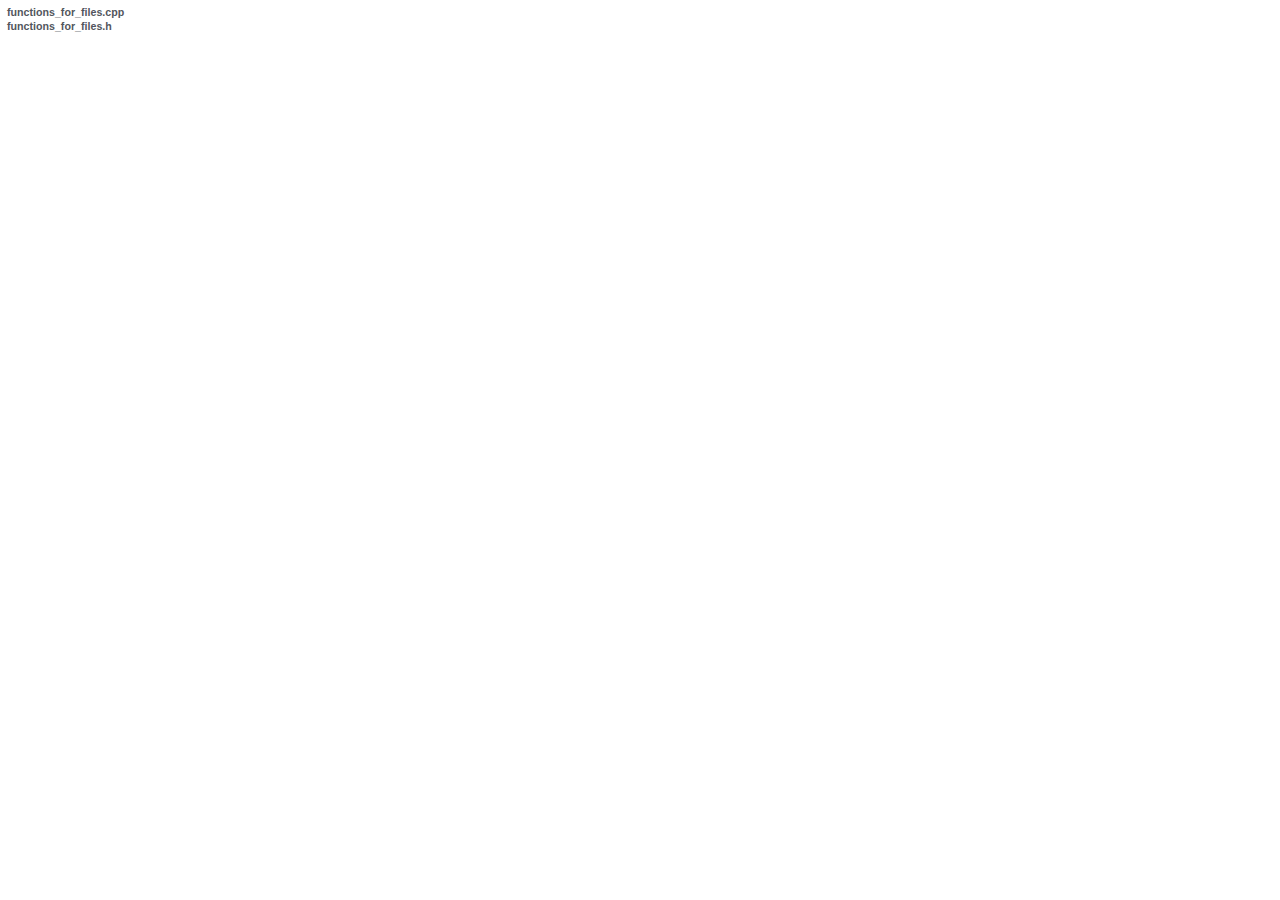
<file: doc/html/search/files_0.html>
<!DOCTYPE html PUBLIC "-//W3C//DTD XHTML 1.0 Transitional//EN" "https://www.w3.org/TR/xhtml1/DTD/xhtml1-transitional.dtd">
<html xmlns="http://www.w3.org/1999/xhtml">
<head><title></title>
<meta http-equiv="Content-Type" content="text/xhtml;charset=UTF-8"/>
<meta name="generator" content="Doxygen 1.9.4"/>
<link rel="stylesheet" type="text/css" href="search.css"/>
<script type="text/javascript" src="files_0.js"></script>
<script type="text/javascript" src="search.js"></script>
</head>
<body class="SRPage">
<div id="SRIndex">
<div class="SRStatus" id="Loading">Loading...</div>
<div id="SRResults"></div>
<script type="text/javascript">
/* @license magnet:?xt=urn:btih:d3d9a9a6595521f9666a5e94cc830dab83b65699&amp;dn=expat.txt MIT */
createResults();
/* @license-end */
</script>
<div class="SRStatus" id="Searching">Searching...</div>
<div class="SRStatus" id="NoMatches">No Matches</div>
<script type="text/javascript">
/* @license magnet:?xt=urn:btih:d3d9a9a6595521f9666a5e94cc830dab83b65699&amp;dn=expat.txt MIT */
document.getElementById("Loading").style.display="none";
document.getElementById("NoMatches").style.display="none";
var searchResults = new SearchResults("searchResults");
searchResults.Search();
window.addEventListener("message", function(event) {
  if (event.data == "take_focus") {
    var elem = searchResults.NavNext(0);
    if (elem) elem.focus();
  }
});
/* @license-end */
</script>
</div>
</body>
</html>
</file>
<file: doc/html/tabs.css>
.sm{position:relative;z-index:9999}.sm,.sm ul,.sm li{display:block;list-style:none;margin:0;padding:0;line-height:normal;direction:ltr;text-align:left;-webkit-tap-highlight-color:rgba(0,0,0,0)}.sm-rtl,.sm-rtl ul,.sm-rtl li{direction:rtl;text-align:right}.sm>li>h1,.sm>li>h2,.sm>li>h3,.sm>li>h4,.sm>li>h5,.sm>li>h6{margin:0;padding:0}.sm ul{display:none}.sm li,.sm a{position:relative}.sm a{display:block}.sm a.disabled{cursor:not-allowed}.sm:after{content:"\00a0";display:block;height:0;font:0/0 serif;clear:both;visibility:hidden;overflow:hidden}.sm,.sm *,.sm *:before,.sm *:after{-moz-box-sizing:border-box;-webkit-box-sizing:border-box;box-sizing:border-box}.main-menu-btn{position:relative;display:inline-block;width:36px;height:36px;text-indent:36px;margin-left:8px;white-space:nowrap;overflow:hidden;cursor:pointer;-webkit-tap-highlight-color:rgba(0,0,0,0)}.main-menu-btn-icon,.main-menu-btn-icon:before,.main-menu-btn-icon:after{position:absolute;top:50%;left:2px;height:2px;width:24px;background:#666;-webkit-transition:all .25s;transition:all .25s}.main-menu-btn-icon:before{content:'';top:-7px;left:0}.main-menu-btn-icon:after{content:'';top:7px;left:0}#main-menu-state:checked ~ .main-menu-btn .main-menu-btn-icon{height:0}#main-menu-state:checked ~ .main-menu-btn .main-menu-btn-icon:before{top:0;-webkit-transform:rotate(-45deg);transform:rotate(-45deg)}#main-menu-state:checked ~ .main-menu-btn .main-menu-btn-icon:after{top:0;-webkit-transform:rotate(45deg);transform:rotate(45deg)}#main-menu-state{position:absolute;width:1px;height:1px;margin:-1px;border:0;padding:0;overflow:hidden;clip:rect(1px,1px,1px,1px)}#main-menu-state:not(:checked) ~ #main-menu{display:none}#main-menu-state:checked ~ #main-menu{display:block}@media(min-width:768px){.main-menu-btn{position:absolute;top:-99999px}#main-menu-state:not(:checked) ~ #main-menu{display:block}}.sm-dox{background-image:url("tab_b.png")}.sm-dox a,.sm-dox a:focus,.sm-dox a:hover,.sm-dox a:active{padding:0 12px;padding-right:43px;font-family:"Lucida Grande","Geneva","Helvetica",Arial,sans-serif;font-size:13px;font-weight:bold;line-height:36px;text-decoration:none;text-shadow:0 1px 1px rgba(255,255,255,0.9);color:#283a5d;outline:0}.sm-dox a:hover{background-image:url("tab_a.png");background-repeat:repeat-x;color:white;text-shadow:0 1px 1px black}.sm-dox a.current{color:#d23600}.sm-dox a.disabled{color:#bbb}.sm-dox a span.sub-arrow{position:absolute;top:50%;margin-top:-14px;left:auto;right:3px;width:28px;height:28px;overflow:hidden;font:bold 12px/28px monospace !important;text-align:center;text-shadow:none;background:rgba(255,255,255,0.5);-moz-border-radius:5px;-webkit-border-radius:5px;border-radius:5px}.sm-dox a span.sub-arrow:before{display:block;content:'+'}.sm-dox a.highlighted span.sub-arrow:before{display:block;content:'-'}.sm-dox>li:first-child>a,.sm-dox>li:first-child>:not(ul) a{-moz-border-radius:5px 5px 0 0;-webkit-border-radius:5px;border-radius:5px 5px 0 0}.sm-dox>li:last-child>a,.sm-dox>li:last-child>*:not(ul) a,.sm-dox>li:last-child>ul,.sm-dox>li:last-child>ul>li:last-child>a,.sm-dox>li:last-child>ul>li:last-child>*:not(ul) a,.sm-dox>li:last-child>ul>li:last-child>ul,.sm-dox>li:last-child>ul>li:last-child>ul>li:last-child>a,.sm-dox>li:last-child>ul>li:last-child>ul>li:last-child>*:not(ul) a,.sm-dox>li:last-child>ul>li:last-child>ul>li:last-child>ul,.sm-dox>li:last-child>ul>li:last-child>ul>li:last-child>ul>li:last-child>a,.sm-dox>li:last-child>ul>li:last-child>ul>li:last-child>ul>li:last-child>*:not(ul) a,.sm-dox>li:last-child>ul>li:last-child>ul>li:last-child>ul>li:last-child>ul,.sm-dox>li:last-child>ul>li:last-child>ul>li:last-child>ul>li:last-child>ul>li:last-child>a,.sm-dox>li:last-child>ul>li:last-child>ul>li:last-child>ul>li:last-child>ul>li:last-child>*:not(ul) a,.sm-dox>li:last-child>ul>li:last-child>ul>li:last-child>ul>li:last-child>ul>li:last-child>ul{-moz-border-radius:0 0 5px 5px;-webkit-border-radius:0;border-radius:0 0 5px 5px}.sm-dox>li:last-child>a.highlighted,.sm-dox>li:last-child>*:not(ul) a.highlighted,.sm-dox>li:last-child>ul>li:last-child>a.highlighted,.sm-dox>li:last-child>ul>li:last-child>*:not(ul) a.highlighted,.sm-dox>li:last-child>ul>li:last-child>ul>li:last-child>a.highlighted,.sm-dox>li:last-child>ul>li:last-child>ul>li:last-child>*:not(ul) a.highlighted,.sm-dox>li:last-child>ul>li:last-child>ul>li:last-child>ul>li:last-child>a.highlighted,.sm-dox>li:last-child>ul>li:last-child>ul>li:last-child>ul>li:last-child>*:not(ul) a.highlighted,.sm-dox>li:last-child>ul>li:last-child>ul>li:last-child>ul>li:last-child>ul>li:last-child>a.highlighted,.sm-dox>li:last-child>ul>li:last-child>ul>li:last-child>ul>li:last-child>ul>li:last-child>*:not(ul) a.highlighted{-moz-border-radius:0;-webkit-border-radius:0;border-radius:0}.sm-dox ul{background:rgba(162,162,162,0.1)}.sm-dox ul a,.sm-dox ul a:focus,.sm-dox ul a:hover,.sm-dox ul a:active{font-size:12px;border-left:8px solid transparent;line-height:36px;text-shadow:none;background-color:white;background-image:none}.sm-dox ul a:hover{background-image:url("tab_a.png");background-repeat:repeat-x;color:white;text-shadow:0 1px 1px black}.sm-dox ul ul a,.sm-dox ul ul a:hover,.sm-dox ul ul a:focus,.sm-dox ul ul a:active{border-left:16px solid transparent}.sm-dox ul ul ul a,.sm-dox ul ul ul a:hover,.sm-dox ul ul ul a:focus,.sm-dox ul ul ul a:active{border-left:24px solid transparent}.sm-dox ul ul ul ul a,.sm-dox ul ul ul ul a:hover,.sm-dox ul ul ul ul a:focus,.sm-dox ul ul ul ul a:active{border-left:32px solid transparent}.sm-dox ul ul ul ul ul a,.sm-dox ul ul ul ul ul a:hover,.sm-dox ul ul ul ul ul a:focus,.sm-dox ul ul ul ul ul a:active{border-left:40px solid transparent}@media(min-width:768px){.sm-dox ul{position:absolute;width:12em}.sm-dox li{float:left}.sm-dox.sm-rtl li{float:right}.sm-dox ul li,.sm-dox.sm-rtl ul li,.sm-dox.sm-vertical li{float:none}.sm-dox a{white-space:nowrap}.sm-dox ul a,.sm-dox.sm-vertical a{white-space:normal}.sm-dox .sm-nowrap>li>a,.sm-dox .sm-nowrap>li>:not(ul) a{white-space:nowrap}.sm-dox{padding:0 10px;background-image:url("tab_b.png");line-height:36px}.sm-dox a span.sub-arrow{top:50%;margin-top:-2px;right:12px;width:0;height:0;border-width:4px;border-style:solid dashed dashed dashed;border-color:#283a5d transparent transparent transparent;background:transparent;-moz-border-radius:0;-webkit-border-radius:0;border-radius:0}.sm-dox a,.sm-dox a:focus,.sm-dox a:active,.sm-dox a:hover,.sm-dox a.highlighted{padding:0 12px;background-image:url("tab_s.png");background-repeat:no-repeat;background-position:right;-moz-border-radius:0 !important;-webkit-border-radius:0;border-radius:0 !important}.sm-dox a:hover{background-image:url("tab_a.png");background-repeat:repeat-x;color:white;text-shadow:0 1px 1px black}.sm-dox a:hover span.sub-arrow{border-color:white transparent transparent transparent}.sm-dox a.has-submenu{padding-right:24px}.sm-dox li{border-top:0}.sm-dox>li>ul:before,.sm-dox>li>ul:after{content:'';position:absolute;top:-18px;left:30px;width:0;height:0;overflow:hidden;border-width:9px;border-style:dashed dashed solid dashed;border-color:transparent transparent #bbb transparent}.sm-dox>li>ul:after{top:-16px;left:31px;border-width:8px;border-color:transparent transparent #fff transparent}.sm-dox ul{border:1px solid #bbb;padding:5px 0;background:#fff;-moz-border-radius:5px !important;-webkit-border-radius:5px;border-radius:5px !important;-moz-box-shadow:0 5px 9px rgba(0,0,0,0.2);-webkit-box-shadow:0 5px 9px rgba(0,0,0,0.2);box-shadow:0 5px 9px rgba(0,0,0,0.2)}.sm-dox ul a span.sub-arrow{right:8px;top:50%;margin-top:-5px;border-width:5px;border-color:transparent transparent transparent #555;border-style:dashed dashed dashed solid}.sm-dox ul a,.sm-dox ul a:hover,.sm-dox ul a:focus,.sm-dox ul a:active,.sm-dox ul a.highlighted{color:#555;background-image:none;border:0 !important;color:#555;background-image:none}.sm-dox ul a:hover{background-image:url("tab_a.png");background-repeat:repeat-x;color:white;text-shadow:0 1px 1px black}.sm-dox ul a:hover span.sub-arrow{border-color:transparent transparent transparent white}.sm-dox span.scroll-up,.sm-dox span.scroll-down{position:absolute;display:none;visibility:hidden;overflow:hidden;background:#fff;height:36px}.sm-dox span.scroll-up:hover,.sm-dox span.scroll-down:hover{background:#eee}.sm-dox span.scroll-up:hover span.scroll-up-arrow,.sm-dox span.scroll-up:hover span.scroll-down-arrow{border-color:transparent transparent #d23600 transparent}.sm-dox span.scroll-down:hover span.scroll-down-arrow{border-color:#d23600 transparent transparent transparent}.sm-dox span.scroll-up-arrow,.sm-dox span.scroll-down-arrow{position:absolute;top:0;left:50%;margin-left:-6px;width:0;height:0;overflow:hidden;border-width:6px;border-style:dashed dashed solid dashed;border-color:transparent transparent #555 transparent}.sm-dox span.scroll-down-arrow{top:8px;border-style:solid dashed dashed dashed;border-color:#555 transparent transparent transparent}.sm-dox.sm-rtl a.has-submenu{padding-right:12px;padding-left:24px}.sm-dox.sm-rtl a span.sub-arrow{right:auto;left:12px}.sm-dox.sm-rtl.sm-vertical a.has-submenu{padding:10px 20px}.sm-dox.sm-rtl.sm-vertical a span.sub-arrow{right:auto;left:8px;border-style:dashed solid dashed dashed;border-color:transparent #555 transparent transparent}.sm-dox.sm-rtl>li>ul:before{left:auto;right:30px}.sm-dox.sm-rtl>li>ul:after{left:auto;right:31px}.sm-dox.sm-rtl ul a.has-submenu{padding:10px 20px !important}.sm-dox.sm-rtl ul a span.sub-arrow{right:auto;left:8px;border-style:dashed solid dashed dashed;border-color:transparent #555 transparent transparent}.sm-dox.sm-vertical{padding:10px 0;-moz-border-radius:5px;-webkit-border-radius:5px;border-radius:5px}.sm-dox.sm-vertical a{padding:10px 20px}.sm-dox.sm-vertical a:hover,.sm-dox.sm-vertical a:focus,.sm-dox.sm-vertical a:active,.sm-dox.sm-vertical a.highlighted{background:#fff}.sm-dox.sm-vertical a.disabled{background-image:url("tab_b.png")}.sm-dox.sm-vertical a span.sub-arrow{right:8px;top:50%;margin-top:-5px;border-width:5px;border-style:dashed dashed dashed solid;border-color:transparent transparent transparent #555}.sm-dox.sm-vertical>li>ul:before,.sm-dox.sm-vertical>li>ul:after{display:none}.sm-dox.sm-vertical ul a{padding:10px 20px}.sm-dox.sm-vertical ul a:hover,.sm-dox.sm-vertical ul a:focus,.sm-dox.sm-vertical ul a:active,.sm-dox.sm-vertical ul a.highlighted{background:#eee}.sm-dox.sm-vertical ul a.disabled{background:#fff}}
</file>
<file: doc/html/search/search.css>
/*---------------- Search Box */

#MSearchBox {
    white-space : nowrap;
    background: white;
    border-radius: 0.65em;
    box-shadow: inset 0.5px 0.5px 3px 0px #555;
    z-index: 102;
}

#MSearchBox .left {
    display: inline-block;
    vertical-align: middle;
    height: 1.4em;
}

#MSearchSelect {
    display: inline-block;
    vertical-align: middle;
    height: 19px;
    padding: 0 0 0 0.3em;
    margin: 0;
}

#MSearchField {
    display: inline-block;
    vertical-align: middle;
    width: 7.5em;
    height: 19px;
    margin: 0 0.15em;
    padding: 0;
    line-height: 1em;
    border:none;
    color: #909090;
    outline: none;
    font-family: Arial, Verdana, sans-serif;
    -webkit-border-radius: 0px;
    border-radius: 0px;
    background: none;
}

@media(hover: none) {
    /* to avoid zooming on iOS */
    #MSearchField {
        font-size: 16px;
    }
}

#MSearchBox .right {
    display: inline-block;
    vertical-align: middle;
    width: 1.4em;
    height: 1.4em;
}

#MSearchClose {
    display: none;
    font-size: inherit;
    background : none;
    border: none;
    margin: 0;
    padding: 0;
    outline: none;

}

#MSearchCloseImg {
    height: 1.4em;
    padding: 0.3em;
    margin: 0;
}

.MSearchBoxActive #MSearchField {
    color: #000000;
}

#main-menu > li:last-child {
    /* This <li> object is the parent of the search bar */
    display: flex;
    justify-content: center;
    align-items: center;
    height: 36px;
    margin-right: 1em;
}

/*---------------- Search filter selection */

#MSearchSelectWindow {
    display: none;
    position: absolute;
    left: 0; top: 0;
    border: 1px solid #999DA6;
    background-color: #F9F9FA;
    z-index: 10001;
    padding-top: 4px;
    padding-bottom: 4px;
    -moz-border-radius: 4px;
    -webkit-border-top-left-radius: 4px;
    -webkit-border-top-right-radius: 4px;
    -webkit-border-bottom-left-radius: 4px;
    -webkit-border-bottom-right-radius: 4px;
    -webkit-box-shadow: 5px 5px 5px rgba(0, 0, 0, 0.15);
}

.SelectItem {
    font: 8pt Arial, Verdana, sans-serif;
    padding-left:  2px;
    padding-right: 12px;
    border: 0px;
}

span.SelectionMark {
    margin-right: 4px;
    font-family: monospace;
    outline-style: none;
    text-decoration: none;
}

a.SelectItem {
    display: block;
    outline-style: none;
    color: #000000; 
    text-decoration: none;
    padding-left:   6px;
    padding-right: 12px;
}

a.SelectItem:focus,
a.SelectItem:active {
    color: #000000; 
    outline-style: none;
    text-decoration: none;
}

a.SelectItem:hover {
    color: #FFFFFF;
    background-color: #4A4E55;
    outline-style: none;
    text-decoration: none;
    cursor: pointer;
    display: block;
}

/*---------------- Search results window */

iframe#MSearchResults {
    /*width: 60ex;*/
    height: 15em;
}

#MSearchResultsWindow {
    display: none;
    position: absolute;
    left: 0; top: 0;
    border: 1px solid #000;
    background-color: #EFEFF1;
    z-index:10000;
}

/* ----------------------------------- */


#SRIndex {
    clear:both; 
    padding-bottom: 15px;
}

.SREntry {
    font-size: 10pt;
    padding-left: 1ex;
}

.SRPage .SREntry {
    font-size: 8pt;
    padding: 1px 5px;
}

body.SRPage {
    margin: 5px 2px;
}

.SRChildren {
    padding-left: 3ex; padding-bottom: .5em 
}

.SRPage .SRChildren {
    display: none;
}

.SRSymbol {
    font-weight: bold; 
    color: #52565D;
    font-family: Arial, Verdana, sans-serif;
    text-decoration: none;
    outline: none;
}

a.SRScope {
    display: block;
    color: #52565D; 
    font-family: Arial, Verdana, sans-serif;
    text-decoration: none;
    outline: none;
}

a.SRSymbol:focus, a.SRSymbol:active,
a.SRScope:focus, a.SRScope:active {
    text-decoration: underline;
}

span.SRScope {
    padding-left: 4px;
    font-family: Arial, Verdana, sans-serif;
}

.SRPage .SRStatus {
    padding: 2px 5px;
    font-size: 8pt;
    font-style: italic;
    font-family: Arial, Verdana, sans-serif;
}

.SRResult {
    display: none;
}

div.searchresults {
    margin-left: 10px;
    margin-right: 10px;
}

/*---------------- External search page results */

.searchresult {
    background-color: #F1F1F2;
}

.pages b {
   color: white;
   padding: 5px 5px 3px 5px;
   background-image: url("../tab_a.png");
   background-repeat: repeat-x;
   text-shadow: 0 1px 1px #000000;
}

.pages {
    line-height: 17px;
    margin-left: 4px;
    text-decoration: none;
}

.hl {
    font-weight: bold;
}

#searchresults {
    margin-bottom: 20px;
}

.searchpages {
    margin-top: 10px;
}
</file>
<file: doc/html/doxygen.css>
/* The standard CSS for doxygen 1.9.4 */

body, table, div, p, dl {
	font: 400 14px/22px Roboto,sans-serif;
}

p.reference, p.definition {
	font: 400 14px/22px Roboto,sans-serif;
}

/* @group Heading Levels */

h1.groupheader {
	font-size: 150%;
}

.title {
	font: 400 14px/28px Roboto,sans-serif;
	font-size: 150%;
	font-weight: bold;
	margin: 10px 2px;
}

h2.groupheader {
	border-bottom: 1px solid #92969F;
	color: #3F4248;
	font-size: 150%;
	font-weight: normal;
	margin-top: 1.75em;
	padding-top: 8px;
	padding-bottom: 4px;
	width: 100%;
}

h3.groupheader {
	font-size: 100%;
}

h1, h2, h3, h4, h5, h6 {
	-webkit-transition: text-shadow 0.5s linear;
	-moz-transition: text-shadow 0.5s linear;
	-ms-transition: text-shadow 0.5s linear;
	-o-transition: text-shadow 0.5s linear;
	transition: text-shadow 0.5s linear;
	margin-right: 15px;
}

h1.glow, h2.glow, h3.glow, h4.glow, h5.glow, h6.glow {
	text-shadow: 0 0 15px cyan;
}

dt {
	font-weight: bold;
}

ul.multicol {
	-moz-column-gap: 1em;
	-webkit-column-gap: 1em;
	column-gap: 1em;
	-moz-column-count: 3;
	-webkit-column-count: 3;
	column-count: 3;
}

p.startli, p.startdd {
	margin-top: 2px;
}

th p.starttd, th p.intertd, th p.endtd {
        font-size: 100%;
        font-weight: 700;
}

p.starttd {
	margin-top: 0px;
}

p.endli {
	margin-bottom: 0px;
}

p.enddd {
	margin-bottom: 4px;
}

p.endtd {
	margin-bottom: 2px;
}

p.interli {
}

p.interdd {
}

p.intertd {
}

/* @end */

caption {
	font-weight: bold;
}

span.legend {
	font-size: 70%;
	text-align: center;
}

h3.version {
	font-size: 90%;
	text-align: center;
}

div.navtab {
	border-right: 1px solid #AAAEB5;
	padding-right: 15px;
	text-align: right;
	line-height: 110%;
}

div.navtab table {
	border-spacing: 0;
}

td.navtab {
	padding-right: 6px;
	padding-left: 6px;
}
td.navtabHL {
	background-image: url('tab_a.png');
	background-repeat:repeat-x;
	padding-right: 6px;
	padding-left: 6px;
}

td.navtabHL a, td.navtabHL a:visited {
	color: #fff;
	text-shadow: 0px 1px 1px rgba(0, 0, 0, 1.0);
}

a.navtab {
	font-weight: bold;
}

div.qindex{
	text-align: center;
	width: 100%;
	line-height: 140%;
	font-size: 130%;
	color: #A0A0A0;
}

dt.alphachar{
	font-size: 180%;
	font-weight: bold;
}

.alphachar a{
	color: black;
}

.alphachar a:hover, .alphachar a:visited{
	text-decoration: none;
}

.classindex dl {
	padding: 25px;
	column-count:1
}

.classindex dd {
	display:inline-block;
	margin-left: 50px;
	width: 90%;
	line-height: 1.15em;
}

.classindex dl.odd {
	background-color: #F8F8F9;
}

@media(min-width: 1120px) {
	.classindex dl {
		column-count:2
	}
}

@media(min-width: 1320px) {
	.classindex dl {
		column-count:3
	}
}


/* @group Link Styling */

a {
	color: #4A4E55;
	font-weight: normal;
	text-decoration: none;
}

.contents a:visited {
	color: #595D66;
}

a:hover {
	text-decoration: underline;
}

.contents a.qindexHL:visited {
        color: #FFFFFF;
}

a.el {
	font-weight: bold;
}

a.elRef {
}

a.code, a.code:visited, a.line, a.line:visited {
	color: #595D66; 
}

a.codeRef, a.codeRef:visited, a.lineRef, a.lineRef:visited {
	color: #595D66; 
}

a.code.hl_class { /* style for links to class names in code snippets */ }
a.code.hl_struct { /* style for links to struct names in code snippets */ }
a.code.hl_union { /* style for links to union names in code snippets */ }
a.code.hl_interface { /* style for links to interface names in code snippets */ }
a.code.hl_protocol { /* style for links to protocol names in code snippets */ }
a.code.hl_category { /* style for links to category names in code snippets */ }
a.code.hl_exception { /* style for links to exception names in code snippets */ }
a.code.hl_service { /* style for links to service names in code snippets */ }
a.code.hl_singleton { /* style for links to singleton names in code snippets */ }
a.code.hl_concept { /* style for links to concept names in code snippets */ }
a.code.hl_namespace { /* style for links to namespace names in code snippets */ }
a.code.hl_package { /* style for links to package names in code snippets */ }
a.code.hl_define { /* style for links to macro names in code snippets */ }
a.code.hl_function { /* style for links to function names in code snippets */ }
a.code.hl_variable { /* style for links to variable names in code snippets */ }
a.code.hl_typedef { /* style for links to typedef names in code snippets */ }
a.code.hl_enumvalue { /* style for links to enum value names in code snippets */ }
a.code.hl_enumeration { /* style for links to enumeration names in code snippets */ }
a.code.hl_signal { /* style for links to Qt signal names in code snippets */ }
a.code.hl_slot { /* style for links to Qt slot names in code snippets */ }
a.code.hl_friend { /* style for links to friend names in code snippets */ }
a.code.hl_dcop { /* style for links to KDE3 DCOP names in code snippets */ }
a.code.hl_property { /* style for links to property names in code snippets */ }
a.code.hl_event { /* style for links to event names in code snippets */ }
a.code.hl_sequence { /* style for links to sequence names in code snippets */ }
a.code.hl_dictionary { /* style for links to dictionary names in code snippets */ }

/* @end */

dl.el {
	margin-left: -1cm;
}

ul {
  overflow: visible;
}

#side-nav ul {
  overflow: visible; /* reset ul rule for scroll bar in GENERATE_TREEVIEW window */
}

#main-nav ul {
  overflow: visible; /* reset ul rule for the navigation bar drop down lists */
}

.fragment {
  text-align: left;
  direction: ltr;
  overflow-x: auto; /*Fixed: fragment lines overlap floating elements*/
  overflow-y: hidden;
}

pre.fragment {
        border: 1px solid #C8CACF;
        background-color: #FBFBFC;
        padding: 4px 6px;
        margin: 4px 8px 4px 2px;
        overflow: auto;
        word-wrap: break-word;
        font-size:  9pt;
        line-height: 125%;
        font-family: monospace, fixed;
        font-size: 105%;
}

div.fragment {
  padding: 0 0 1px 0; /*Fixed: last line underline overlap border*/
  margin: 4px 8px 4px 2px;
	background-color: #FBFBFC;
	border: 1px solid #C8CACF;
}

div.line {
	font-family: monospace, fixed;
        font-size: 13px;
	min-height: 13px;
	line-height: 1.0;
	text-wrap: unrestricted;
	white-space: -moz-pre-wrap; /* Moz */
	white-space: -pre-wrap;     /* Opera 4-6 */
	white-space: -o-pre-wrap;   /* Opera 7 */
	white-space: pre-wrap;      /* CSS3  */
	word-wrap: break-word;      /* IE 5.5+ */
	text-indent: -53px;
	padding-left: 53px;
	padding-bottom: 0px;
	margin: 0px;
	-webkit-transition-property: background-color, box-shadow;
	-webkit-transition-duration: 0.5s;
	-moz-transition-property: background-color, box-shadow;
	-moz-transition-duration: 0.5s;
	-ms-transition-property: background-color, box-shadow;
	-ms-transition-duration: 0.5s;
	-o-transition-property: background-color, box-shadow;
	-o-transition-duration: 0.5s;
	transition-property: background-color, box-shadow;
	transition-duration: 0.5s;
}

div.line:after {
    content:"\000A";
    white-space: pre;
}

div.line.glow {
	background-color: cyan;
	box-shadow: 0 0 10px cyan;
}


span.lineno {
	padding-right: 4px;
        margin-right: 9px;
	text-align: right;
	border-right: 2px solid #0F0;
	background-color: #E8E8E8;
        white-space: pre;
}
span.lineno a {
	background-color: #D8D8D8;
}

span.lineno a:hover {
	background-color: #C8C8C8;
}

.lineno {
	-webkit-touch-callout: none;
	-webkit-user-select: none;
	-khtml-user-select: none;
	-moz-user-select: none;
	-ms-user-select: none;
	user-select: none;
}

div.ah, span.ah {
	background-color: black;
	font-weight: bold;
	color: #FFFFFF;
	margin-bottom: 3px;
	margin-top: 3px;
	padding: 0.2em;
	border: solid thin #333;
	border-radius: 0.5em;
	-webkit-border-radius: .5em;
	-moz-border-radius: .5em;
	box-shadow: 2px 2px 3px #999;
	-webkit-box-shadow: 2px 2px 3px #999;
	-moz-box-shadow: rgba(0, 0, 0, 0.15) 2px 2px 2px;
	background-image: -webkit-gradient(linear, left top, left bottom, from(#eee), to(#000),color-stop(0.3, #444));
	background-image: -moz-linear-gradient(center top, #eee 0%, #444 40%, #000 110%);
}

div.classindex ul {
        list-style: none;
        padding-left: 0;
}

div.classindex span.ai {
        display: inline-block;
}

div.groupHeader {
	margin-left: 16px;
	margin-top: 12px;
	font-weight: bold;
}

div.groupText {
	margin-left: 16px;
	font-style: italic;
}

body {
	background-color: white;
	color: black;
        margin: 0;
}

div.contents {
	margin-top: 10px;
	margin-left: 12px;
	margin-right: 8px;
}

td.indexkey {
	background-color: #ECEDEF;
	font-weight: bold;
	border: 1px solid #C8CACF;
	margin: 2px 0px 2px 0;
	padding: 2px 10px;
        white-space: nowrap;
        vertical-align: top;
}

td.indexvalue {
	background-color: #ECEDEF;
	border: 1px solid #C8CACF;
	padding: 2px 10px;
	margin: 2px 0px;
}

tr.memlist {
	background-color: #EFEFF1;
}

p.formulaDsp {
	text-align: center;
}

img.formulaDsp {
	
}

img.formulaInl, img.inline {
	vertical-align: middle;
}

div.center {
	text-align: center;
        margin-top: 0px;
        margin-bottom: 0px;
        padding: 0px;
}

div.center img {
	border: 0px;
}

address.footer {
	text-align: right;
	padding-right: 12px;
}

img.footer {
	border: 0px;
	vertical-align: middle;
}

.compoundTemplParams {
	color: #595D66;
	font-size: 80%;
	line-height: 120%;
}

/* @group Code Colorization */

span.keyword {
	color: #008000
}

span.keywordtype {
	color: #604020
}

span.keywordflow {
	color: #e08000
}

span.comment {
	color: #800000
}

span.preprocessor {
	color: #806020
}

span.stringliteral {
	color: #002080
}

span.charliteral {
	color: #008080
}

span.vhdldigit { 
	color: #ff00ff 
}

span.vhdlchar { 
	color: #000000 
}

span.vhdlkeyword { 
	color: #700070 
}

span.vhdllogic { 
	color: #ff0000 
}

blockquote {
        background-color: #F7F7F8;
        border-left: 2px solid #A4A8AF;
        margin: 0 24px 0 4px;
        padding: 0 12px 0 16px;
}

blockquote.DocNodeRTL {
   border-left: 0;
   border-right: 2px solid #A4A8AF;
   margin: 0 4px 0 24px;
   padding: 0 16px 0 12px;
}

/* @end */

/*
.search {
	color: #003399;
	font-weight: bold;
}

form.search {
	margin-bottom: 0px;
	margin-top: 0px;
}

input.search {
	font-size: 75%;
	color: #000080;
	font-weight: normal;
	background-color: #e8eef2;
}
*/

td.tiny {
	font-size: 75%;
}

.dirtab {
	padding: 4px;
	border-collapse: collapse;
	border: 1px solid #AAAEB5;
}

th.dirtab {
	background: #ECEDEF;
	font-weight: bold;
}

hr {
	height: 0px;
	border: none;
	border-top: 1px solid #5F636C;
}

hr.footer {
	height: 1px;
}

/* @group Member Descriptions */

table.memberdecls {
	border-spacing: 0px;
	padding: 0px;
}

.memberdecls td, .fieldtable tr {
	-webkit-transition-property: background-color, box-shadow;
	-webkit-transition-duration: 0.5s;
	-moz-transition-property: background-color, box-shadow;
	-moz-transition-duration: 0.5s;
	-ms-transition-property: background-color, box-shadow;
	-ms-transition-duration: 0.5s;
	-o-transition-property: background-color, box-shadow;
	-o-transition-duration: 0.5s;
	transition-property: background-color, box-shadow;
	transition-duration: 0.5s;
}

.memberdecls td.glow, .fieldtable tr.glow {
	background-color: cyan;
	box-shadow: 0 0 15px cyan;
}

.mdescLeft, .mdescRight,
.memItemLeft, .memItemRight,
.memTemplItemLeft, .memTemplItemRight, .memTemplParams {
	background-color: #F9F9FA;
	border: none;
	margin: 4px;
	padding: 1px 0 0 8px;
}

.mdescLeft, .mdescRight {
	padding: 0px 8px 4px 8px;
	color: #555;
}

.memSeparator {
        border-bottom: 1px solid #E0E1E3;
        line-height: 1px;
        margin: 0px;
        padding: 0px;
}

.memItemLeft, .memTemplItemLeft {
        white-space: nowrap;
}

.memItemRight, .memTemplItemRight {
	width: 100%;
}

.memTemplParams {
	color: #595D66;
        white-space: nowrap;
	font-size: 80%;
}

/* @end */

/* @group Member Details */

/* Styles for detailed member documentation */

.memtitle {
	padding: 8px;
	border-top: 1px solid #AFB2B9;
	border-left: 1px solid #AFB2B9;
	border-right: 1px solid #AFB2B9;
	border-top-right-radius: 4px;
	border-top-left-radius: 4px;
	margin-bottom: -1px;
	background-image: url('nav_f.png');
	background-repeat: repeat-x;
	background-color: #E4E5E7;
	line-height: 1.25;
	font-weight: 300;
	float:left;
}

.permalink
{
        font-size: 65%;
        display: inline-block;
        vertical-align: middle;
}

.memtemplate {
	font-size: 80%;
	color: #595D66;
	font-weight: normal;
	margin-left: 9px;
}

.memnav {
	background-color: #ECEDEF;
	border: 1px solid #AAAEB5;
	text-align: center;
	margin: 2px;
	margin-right: 15px;
	padding: 2px;
}

.mempage {
	width: 100%;
}

.memitem {
	padding: 0;
	margin-bottom: 10px;
	margin-right: 5px;
        -webkit-transition: box-shadow 0.5s linear;
        -moz-transition: box-shadow 0.5s linear;
        -ms-transition: box-shadow 0.5s linear;
        -o-transition: box-shadow 0.5s linear;
        transition: box-shadow 0.5s linear;
        display: table !important;
        width: 100%;
}

.memitem.glow {
         box-shadow: 0 0 15px cyan;
}

.memname {
        font-weight: 400;
        margin-left: 6px;
}

.memname td {
	vertical-align: bottom;
}

.memproto, dl.reflist dt {
        border-top: 1px solid #AFB2B9;
        border-left: 1px solid #AFB2B9;
        border-right: 1px solid #AFB2B9;
        padding: 6px 0px 6px 0px;
        color: #282A2D;
        font-weight: bold;
        text-shadow: 0px 1px 1px rgba(255, 255, 255, 0.9);
        background-color: #E1E2E4;
        /* opera specific markup */
        box-shadow: 5px 5px 5px rgba(0, 0, 0, 0.15);
        border-top-right-radius: 4px;
        /* firefox specific markup */
        -moz-box-shadow: rgba(0, 0, 0, 0.15) 5px 5px 5px;
        -moz-border-radius-topright: 4px;
        /* webkit specific markup */
        -webkit-box-shadow: 5px 5px 5px rgba(0, 0, 0, 0.15);
        -webkit-border-top-right-radius: 4px;

}

.overload {
        font-family: "courier new",courier,monospace;
	font-size: 65%;
}

.memdoc, dl.reflist dd {
        border-bottom: 1px solid #AFB2B9;      
        border-left: 1px solid #AFB2B9;      
        border-right: 1px solid #AFB2B9; 
        padding: 6px 10px 2px 10px;
        background-color: #FBFBFC;
        border-top-width: 0;
        background-image:url('nav_g.png');
        background-repeat:repeat-x;
        background-color: #FFFFFF;
        /* opera specific markup */
        border-bottom-left-radius: 4px;
        border-bottom-right-radius: 4px;
        box-shadow: 5px 5px 5px rgba(0, 0, 0, 0.15);
        /* firefox specific markup */
        -moz-border-radius-bottomleft: 4px;
        -moz-border-radius-bottomright: 4px;
        -moz-box-shadow: rgba(0, 0, 0, 0.15) 5px 5px 5px;
        /* webkit specific markup */
        -webkit-border-bottom-left-radius: 4px;
        -webkit-border-bottom-right-radius: 4px;
        -webkit-box-shadow: 5px 5px 5px rgba(0, 0, 0, 0.15);
}

dl.reflist dt {
        padding: 5px;
}

dl.reflist dd {
        margin: 0px 0px 10px 0px;
        padding: 5px;
}

.paramkey {
	text-align: right;
}

.paramtype {
	white-space: nowrap;
}

.paramname {
	color: #602020;
	white-space: nowrap;
}
.paramname em {
	font-style: normal;
}
.paramname code {
        line-height: 14px;
}

.params, .retval, .exception, .tparams {
        margin-left: 0px;
        padding-left: 0px;
}       

.params .paramname, .retval .paramname, .tparams .paramname, .exception .paramname {
        font-weight: bold;
        vertical-align: top;
}
        
.params .paramtype, .tparams .paramtype {
        font-style: italic;
        vertical-align: top;
}       
        
.params .paramdir, .tparams .paramdir {
        font-family: "courier new",courier,monospace;
        vertical-align: top;
}

table.mlabels {
	border-spacing: 0px;
}

td.mlabels-left {
	width: 100%;
	padding: 0px;
}

td.mlabels-right {
	vertical-align: bottom;
	padding: 0px;
	white-space: nowrap;
}

span.mlabels {
        margin-left: 8px;
}

span.mlabel {
        background-color: #80858F;
        border-top:1px solid #686D77;
        border-left:1px solid #686D77;
        border-right:1px solid #C8CACF;
        border-bottom:1px solid #C8CACF;
	text-shadow: none;
	color: white;
	margin-right: 4px;
	padding: 2px 3px;
	border-radius: 3px;
	font-size: 7pt;
	white-space: nowrap;
	vertical-align: middle;
}



/* @end */

/* these are for tree view inside a (index) page */

div.directory {
        margin: 10px 0px;
        border-top: 1px solid #A4A8AF;
        border-bottom: 1px solid #A4A8AF;
        width: 100%;
}

.directory table {
        border-collapse:collapse;
}

.directory td {
        margin: 0px;
        padding: 0px;
	vertical-align: top;
}

.directory td.entry {
        white-space: nowrap;
        padding-right: 6px;
	padding-top: 3px;
}

.directory td.entry a {
        outline:none;
}

.directory td.entry a img {
        border: none;
}

.directory td.desc {
        width: 100%;
        padding-left: 6px;
	padding-right: 6px;
	padding-top: 3px;
	border-left: 1px solid rgba(0,0,0,0.05);
}

.directory tr.even {
	padding-left: 6px;
	background-color: #F7F7F8;
}

.directory img {
	vertical-align: -30%;
}

.directory .levels {
        white-space: nowrap;
        width: 100%;
        text-align: right;
        font-size: 9pt;
}

.directory .levels span {
        cursor: pointer;
        padding-left: 2px;
        padding-right: 2px;
	color: #4A4E55;
}

.arrow {
    color: #A4A8AF;
    -webkit-user-select: none;
    -khtml-user-select: none;
    -moz-user-select: none;
    -ms-user-select: none;
    user-select: none;
    cursor: pointer;
    font-size: 80%;
    display: inline-block;
    width: 16px;
    height: 22px;
}

.icon {
    font-family: Arial, Helvetica;
    font-weight: bold;
    font-size: 12px;
    height: 14px;
    width: 16px;
    display: inline-block;
    background-color: #80858F;
    color: white;
    text-align: center;
    border-radius: 4px;
    margin-left: 2px;
    margin-right: 2px;
}

.icona {
    width: 24px;
    height: 22px;
    display: inline-block;
}

.iconfopen {
    width: 24px;
    height: 18px;
    margin-bottom: 4px;
    background-image:url('folderopen.png');
    background-position: 0px -4px;
    background-repeat: repeat-y;
    vertical-align:top;
    display: inline-block;
}

.iconfclosed {
    width: 24px;
    height: 18px;
    margin-bottom: 4px;
    background-image:url('folderclosed.png');
    background-position: 0px -4px;
    background-repeat: repeat-y;
    vertical-align:top;
    display: inline-block;
}

.icondoc {
    width: 24px;
    height: 18px;
    margin-bottom: 4px;
    background-image:url('doc.png');
    background-position: 0px -4px;
    background-repeat: repeat-y;
    vertical-align:top;
    display: inline-block;
}

table.directory {
    font: 400 14px Roboto,sans-serif;
}

/* @end */

div.dynheader {
        margin-top: 8px;
	-webkit-touch-callout: none;
	-webkit-user-select: none;
	-khtml-user-select: none;
	-moz-user-select: none;
	-ms-user-select: none;
	user-select: none;
}

address {
	font-style: normal;
	color: #2F3136;
}

table.doxtable caption {
	caption-side: top;
}

table.doxtable {
	border-collapse:collapse;
        margin-top: 4px;
        margin-bottom: 4px;
}

table.doxtable td, table.doxtable th {
	border: 1px solid #33353A;
	padding: 3px 7px 2px;
}

table.doxtable th {
	background-color: #42454B;
	color: #FFFFFF;
	font-size: 110%;
	padding-bottom: 4px;
	padding-top: 5px;
}

table.fieldtable {
        /*width: 100%;*/
        margin-bottom: 10px;
        border: 1px solid #AFB2B9;
        border-spacing: 0px;
        -moz-border-radius: 4px;
        -webkit-border-radius: 4px;
        border-radius: 4px;
        -moz-box-shadow: rgba(0, 0, 0, 0.15) 2px 2px 2px;
        -webkit-box-shadow: 2px 2px 2px rgba(0, 0, 0, 0.15);
        box-shadow: 2px 2px 2px rgba(0, 0, 0, 0.15);
}

.fieldtable td, .fieldtable th {
        padding: 3px 7px 2px;
}

.fieldtable td.fieldtype, .fieldtable td.fieldname {
        white-space: nowrap;
        border-right: 1px solid #AFB2B9;
        border-bottom: 1px solid #AFB2B9;
        vertical-align: top;
}

.fieldtable td.fieldname {
        padding-top: 3px;
}

.fieldtable td.fielddoc {
        border-bottom: 1px solid #AFB2B9;
        /*width: 100%;*/
}

.fieldtable td.fielddoc p:first-child {
        margin-top: 0px;
}       
        
.fieldtable td.fielddoc p:last-child {
        margin-bottom: 2px;
}

.fieldtable tr:last-child td {
        border-bottom: none;
}

.fieldtable th {
        background-image:url('nav_f.png');
        background-repeat:repeat-x;
        background-color: #E4E5E7;
        font-size: 90%;
        color: #282A2D;
        padding-bottom: 4px;
        padding-top: 5px;
        text-align:left;
        font-weight: 400;
        -moz-border-radius-topleft: 4px;
        -moz-border-radius-topright: 4px;
        -webkit-border-top-left-radius: 4px;
        -webkit-border-top-right-radius: 4px;
        border-top-left-radius: 4px;
        border-top-right-radius: 4px;
        border-bottom: 1px solid #AFB2B9;
}


.tabsearch {
	top: 0px;
	left: 10px;
	height: 36px;
	background-image: url('tab_b.png');
	z-index: 101;
	overflow: hidden;
	font-size: 13px;
}

.navpath ul
{
	font-size: 11px;
	background-image:url('tab_b.png');
	background-repeat:repeat-x;
	background-position: 0 -5px;
	height:30px;
	line-height:30px;
	color:#9498A1;
	border:solid 1px #C6C8CD;
	overflow:hidden;
	margin:0px;
	padding:0px;
}

.navpath li
{
	list-style-type:none;
	float:left;
	padding-left:10px;
	padding-right:15px;
	background-image:url('bc_s.png');
	background-repeat:no-repeat;
	background-position:right;
	color:#404349;
}

.navpath li.navelem a
{
	height:32px;
	display:block;
	text-decoration: none;
	outline: none;
	color: #2C2E33;
	font-family: 'Lucida Grande',Geneva,Helvetica,Arial,sans-serif;
	text-shadow: 0px 1px 1px rgba(255, 255, 255, 0.9);
	text-decoration: none;        
}

.navpath li.navelem a:hover
{
	color:#777D88;
}

.navpath li.footer
{
        list-style-type:none;
        float:right;
        padding-left:10px;
        padding-right:15px;
        background-image:none;
        background-repeat:no-repeat;
        background-position:right;
        color:#404349;
        font-size: 8pt;
}


div.summary
{
	float: right;
	font-size: 8pt;
	padding-right: 5px;
	width: 50%;
	text-align: right;
}       

div.summary a
{
	white-space: nowrap;
}

table.classindex
{
        margin: 10px;
        white-space: nowrap;
        margin-left: 3%;
        margin-right: 3%;
        width: 94%;
        border: 0;
        border-spacing: 0; 
        padding: 0;
}

div.ingroups
{
	font-size: 8pt;
	width: 50%;
	text-align: left;
}

div.ingroups a
{
	white-space: nowrap;
}

div.header
{
        background-image:url('nav_h.png');
        background-repeat:repeat-x;
	background-color: #F9F9FA;
	margin:  0px;
	border-bottom: 1px solid #C8CACF;
}

div.headertitle
{
	padding: 5px 5px 5px 10px;
}

.PageDocRTL-title div.headertitle {
  text-align: right;
  direction: rtl;
}

dl {
        padding: 0 0 0 0;
}

/* dl.note, dl.warning, dl.attention, dl.pre, dl.post, dl.invariant, dl.deprecated, dl.todo, dl.test, dl.bug, dl.examples */
dl.section {
	margin-left: 0px;
	padding-left: 0px;
}

dl.section.DocNodeRTL {
  margin-right: 0px;
  padding-right: 0px;
}

dl.note {
  margin-left: -7px;
  padding-left: 3px;
  border-left: 4px solid;
  border-color: #D0C000;
}

dl.note.DocNodeRTL {
  margin-left: 0;
  padding-left: 0;
  border-left: 0;
  margin-right: -7px;
  padding-right: 3px;
  border-right: 4px solid;
  border-color: #D0C000;
}

dl.warning, dl.attention {
  margin-left: -7px;
  padding-left: 3px;
  border-left: 4px solid;
  border-color: #FF0000;
}

dl.warning.DocNodeRTL, dl.attention.DocNodeRTL {
  margin-left: 0;
  padding-left: 0;
  border-left: 0;
  margin-right: -7px;
  padding-right: 3px;
  border-right: 4px solid;
  border-color: #FF0000;
}

dl.pre, dl.post, dl.invariant {
  margin-left: -7px;
  padding-left: 3px;
  border-left: 4px solid;
  border-color: #00D000;
}

dl.pre.DocNodeRTL, dl.post.DocNodeRTL, dl.invariant.DocNodeRTL {
  margin-left: 0;
  padding-left: 0;
  border-left: 0;
  margin-right: -7px;
  padding-right: 3px;
  border-right: 4px solid;
  border-color: #00D000;
}

dl.deprecated {
  margin-left: -7px;
  padding-left: 3px;
  border-left: 4px solid;
  border-color: #505050;
}

dl.deprecated.DocNodeRTL {
  margin-left: 0;
  padding-left: 0;
  border-left: 0;
  margin-right: -7px;
  padding-right: 3px;
  border-right: 4px solid;
  border-color: #505050;
}

dl.todo {
  margin-left: -7px;
  padding-left: 3px;
  border-left: 4px solid;
  border-color: #00C0E0;
}

dl.todo.DocNodeRTL {
  margin-left: 0;
  padding-left: 0;
  border-left: 0;
  margin-right: -7px;
  padding-right: 3px;
  border-right: 4px solid;
  border-color: #00C0E0;
}

dl.test {
  margin-left: -7px;
  padding-left: 3px;
  border-left: 4px solid;
  border-color: #3030E0;
}

dl.test.DocNodeRTL {
  margin-left: 0;
  padding-left: 0;
  border-left: 0;
  margin-right: -7px;
  padding-right: 3px;
  border-right: 4px solid;
  border-color: #3030E0;
}

dl.bug {
  margin-left: -7px;
  padding-left: 3px;
  border-left: 4px solid;
  border-color: #C08050;
}

dl.bug.DocNodeRTL {
  margin-left: 0;
  padding-left: 0;
  border-left: 0;
  margin-right: -7px;
  padding-right: 3px;
  border-right: 4px solid;
  border-color: #C08050;
}

dl.section dd {
	margin-bottom: 6px;
}


#projectrow
{
	height: 56px;
}

#projectlogo
{
	text-align: center;
	vertical-align: bottom;
	border-collapse: separate;
}
 
#projectlogo img
{ 
	border: 0px none;
}
 
#projectalign
{
        vertical-align: middle;
        padding-left: 0.5em;
}

#projectname
{
	font: 200% Tahoma, Arial,sans-serif;
	margin: 0px;
	padding: 2px 0px;
}
    
#projectbrief
{
	font: 90% Tahoma, Arial,sans-serif;
	margin: 0px;
	padding: 0px;
}

#projectnumber
{
	font: 50% Tahoma, Arial,sans-serif;
	margin: 0px;
	padding: 0px;
}

#titlearea
{
	padding: 0px;
	margin: 0px;
	width: 100%;
	border-bottom: 1px solid #686D77;
}

.image
{
        text-align: center;
}

.dotgraph
{
        text-align: center;
}

.mscgraph
{
        text-align: center;
}

.plantumlgraph
{
        text-align: center;
}

.diagraph
{
        text-align: center;
}

.caption
{
	font-weight: bold;
}

div.zoom
{
	border: 1px solid #999DA6;
}

dl.citelist {
        margin-bottom:50px;
}

dl.citelist dt {
        color:#3B3E44;
        float:left;
        font-weight:bold;
        margin-right:10px;
        padding:5px;
        text-align:right;
        width:52px;
}

dl.citelist dd {
        margin:2px 0 2px 72px;
        padding:5px 0;
}

div.toc {
        padding: 14px 25px;
        background-color: #F5F5F6;
        border: 1px solid #DADCDF;
        border-radius: 7px 7px 7px 7px;
        float: right;
        height: auto;
        margin: 0 8px 10px 10px;
        width: 200px;
}

.PageDocRTL-title div.toc {
  float: left !important;
  text-align: right;
}

div.toc li {
        background: url("bdwn.png") no-repeat scroll 0 5px transparent;
        font: 10px/1.2 Verdana,DejaVu Sans,Geneva,sans-serif;
        margin-top: 5px;
        padding-left: 10px;
        padding-top: 2px;
}

.PageDocRTL-title div.toc li {
  background-position-x: right !important;
  padding-left: 0 !important;
  padding-right: 10px;
}

div.toc h3 {
        font: bold 12px/1.2 Arial,FreeSans,sans-serif;
	color: #595D66;
        border-bottom: 0 none;
        margin: 0;
}

div.toc ul {
        list-style: none outside none;
        border: medium none;
        padding: 0px;
}       

div.toc li.level1 {
        margin-left: 0px;
}

div.toc li.level2 {
        margin-left: 15px;
}

div.toc li.level3 {
        margin-left: 30px;
}

div.toc li.level4 {
        margin-left: 45px;
}

span.emoji {
        /* font family used at the site: https://unicode.org/emoji/charts/full-emoji-list.html
         * font-family: "Noto Color Emoji", "Apple Color Emoji", "Segoe UI Emoji", Times, Symbola, Aegyptus, Code2000, Code2001, Code2002, Musica, serif, LastResort;
         */
}

span.obfuscator {
  display: none;
}

.PageDocRTL-title div.toc li.level1 {
  margin-left: 0 !important;
  margin-right: 0;
}

.PageDocRTL-title div.toc li.level2 {
  margin-left: 0 !important;
  margin-right: 15px;
}

.PageDocRTL-title div.toc li.level3 {
  margin-left: 0 !important;
  margin-right: 30px;
}

.PageDocRTL-title div.toc li.level4 {
  margin-left: 0 !important;
  margin-right: 45px;
}

.inherit_header {
        font-weight: bold;
        color: gray;
        cursor: pointer;
	-webkit-touch-callout: none;
	-webkit-user-select: none;
	-khtml-user-select: none;
	-moz-user-select: none;
	-ms-user-select: none;
	user-select: none;
}

.inherit_header td {
        padding: 6px 0px 2px 5px;
}

.inherit {
        display: none;
}

tr.heading h2 {
        margin-top: 12px;
        margin-bottom: 4px;
}

/* tooltip related style info */

.ttc {
        position: absolute;
        display: none;
}

#powerTip {
	cursor: default;
	/*white-space: nowrap;*/
	background-color: white;
	border: 1px solid gray;
	border-radius: 4px 4px 4px 4px;
	box-shadow: 1px 1px 7px gray;
	display: none;
	font-size: smaller;
	max-width: 80%;
	opacity: 0.9;
	padding: 1ex 1em 1em;
	position: absolute;
	z-index: 2147483647;
}

#powerTip div.ttdoc {
        color: grey;
	font-style: italic;
}

#powerTip div.ttname a {
        font-weight: bold;
}

#powerTip div.ttname {
        font-weight: bold;
}

#powerTip div.ttdeci {
        color: #006318;
}

#powerTip div {
        margin: 0px;
        padding: 0px;
        font: 12px/16px Roboto,sans-serif;
}

#powerTip:before, #powerTip:after {
	content: "";
	position: absolute;
	margin: 0px;
}

#powerTip.n:after,  #powerTip.n:before,
#powerTip.s:after,  #powerTip.s:before,
#powerTip.w:after,  #powerTip.w:before,
#powerTip.e:after,  #powerTip.e:before,
#powerTip.ne:after, #powerTip.ne:before,
#powerTip.se:after, #powerTip.se:before,
#powerTip.nw:after, #powerTip.nw:before,
#powerTip.sw:after, #powerTip.sw:before {
	border: solid transparent;
	content: " ";
	height: 0;
	width: 0;
	position: absolute;
}

#powerTip.n:after,  #powerTip.s:after,
#powerTip.w:after,  #powerTip.e:after,
#powerTip.nw:after, #powerTip.ne:after,
#powerTip.sw:after, #powerTip.se:after {
	border-color: rgba(255, 255, 255, 0);
}

#powerTip.n:before,  #powerTip.s:before,
#powerTip.w:before,  #powerTip.e:before,
#powerTip.nw:before, #powerTip.ne:before,
#powerTip.sw:before, #powerTip.se:before {
	border-color: rgba(128, 128, 128, 0);
}

#powerTip.n:after,  #powerTip.n:before,
#powerTip.ne:after, #powerTip.ne:before,
#powerTip.nw:after, #powerTip.nw:before {
	top: 100%;
}

#powerTip.n:after, #powerTip.ne:after, #powerTip.nw:after {
	border-top-color: #FFFFFF;
	border-width: 10px;
	margin: 0px -10px;
}
#powerTip.n:before {
	border-top-color: #808080;
	border-width: 11px;
	margin: 0px -11px;
}
#powerTip.n:after, #powerTip.n:before {
	left: 50%;
}

#powerTip.nw:after, #powerTip.nw:before {
	right: 14px;
}

#powerTip.ne:after, #powerTip.ne:before {
	left: 14px;
}

#powerTip.s:after,  #powerTip.s:before,
#powerTip.se:after, #powerTip.se:before,
#powerTip.sw:after, #powerTip.sw:before {
	bottom: 100%;
}

#powerTip.s:after, #powerTip.se:after, #powerTip.sw:after {
	border-bottom-color: #FFFFFF;
	border-width: 10px;
	margin: 0px -10px;
}

#powerTip.s:before, #powerTip.se:before, #powerTip.sw:before {
	border-bottom-color: #808080;
	border-width: 11px;
	margin: 0px -11px;
}

#powerTip.s:after, #powerTip.s:before {
	left: 50%;
}

#powerTip.sw:after, #powerTip.sw:before {
	right: 14px;
}

#powerTip.se:after, #powerTip.se:before {
	left: 14px;
}

#powerTip.e:after, #powerTip.e:before {
	left: 100%;
}
#powerTip.e:after {
	border-left-color: #FFFFFF;
	border-width: 10px;
	top: 50%;
	margin-top: -10px;
}
#powerTip.e:before {
	border-left-color: #808080;
	border-width: 11px;
	top: 50%;
	margin-top: -11px;
}

#powerTip.w:after, #powerTip.w:before {
	right: 100%;
}
#powerTip.w:after {
	border-right-color: #FFFFFF;
	border-width: 10px;
	top: 50%;
	margin-top: -10px;
}
#powerTip.w:before {
	border-right-color: #808080;
	border-width: 11px;
	top: 50%;
	margin-top: -11px;
}

@media print
{
  #top { display: none; }
  #side-nav { display: none; }
  #nav-path { display: none; }
  body { overflow:visible; }
  h1, h2, h3, h4, h5, h6 { page-break-after: avoid; }
  .summary { display: none; }
  .memitem { page-break-inside: avoid; }
  #doc-content
  {
    margin-left:0 !important;
    height:auto !important;
    width:auto !important;
    overflow:inherit;
    display:inline;
  }
}

/* @group Markdown */

table.markdownTable {
	border-collapse:collapse;
        margin-top: 4px;
        margin-bottom: 4px;
}

table.markdownTable td, table.markdownTable th {
	border: 1px solid #33353A;
	padding: 3px 7px 2px;
}

table.markdownTable tr {
}

th.markdownTableHeadLeft, th.markdownTableHeadRight, th.markdownTableHeadCenter, th.markdownTableHeadNone {
	background-color: #42454B;
	color: #FFFFFF;
	font-size: 110%;
	padding-bottom: 4px;
	padding-top: 5px;
}

th.markdownTableHeadLeft, td.markdownTableBodyLeft {
	text-align: left
}

th.markdownTableHeadRight, td.markdownTableBodyRight {
	text-align: right
}

th.markdownTableHeadCenter, td.markdownTableBodyCenter {
	text-align: center
}

.DocNodeRTL {
  text-align: right;
  direction: rtl;
}

.DocNodeLTR {
  text-align: left;
  direction: ltr;
}

table.DocNodeRTL {
   width: auto;
   margin-right: 0;
   margin-left: auto;
}

table.DocNodeLTR {
   width: auto;
   margin-right: auto;
   margin-left: 0;
}

code.JavaDocCode {
  direction:ltr;
}

tt, code, kbd, samp
{
  display: inline-block;
  direction:ltr; 
}
/* @end */

u {
	text-decoration: underline;
}
</file>
